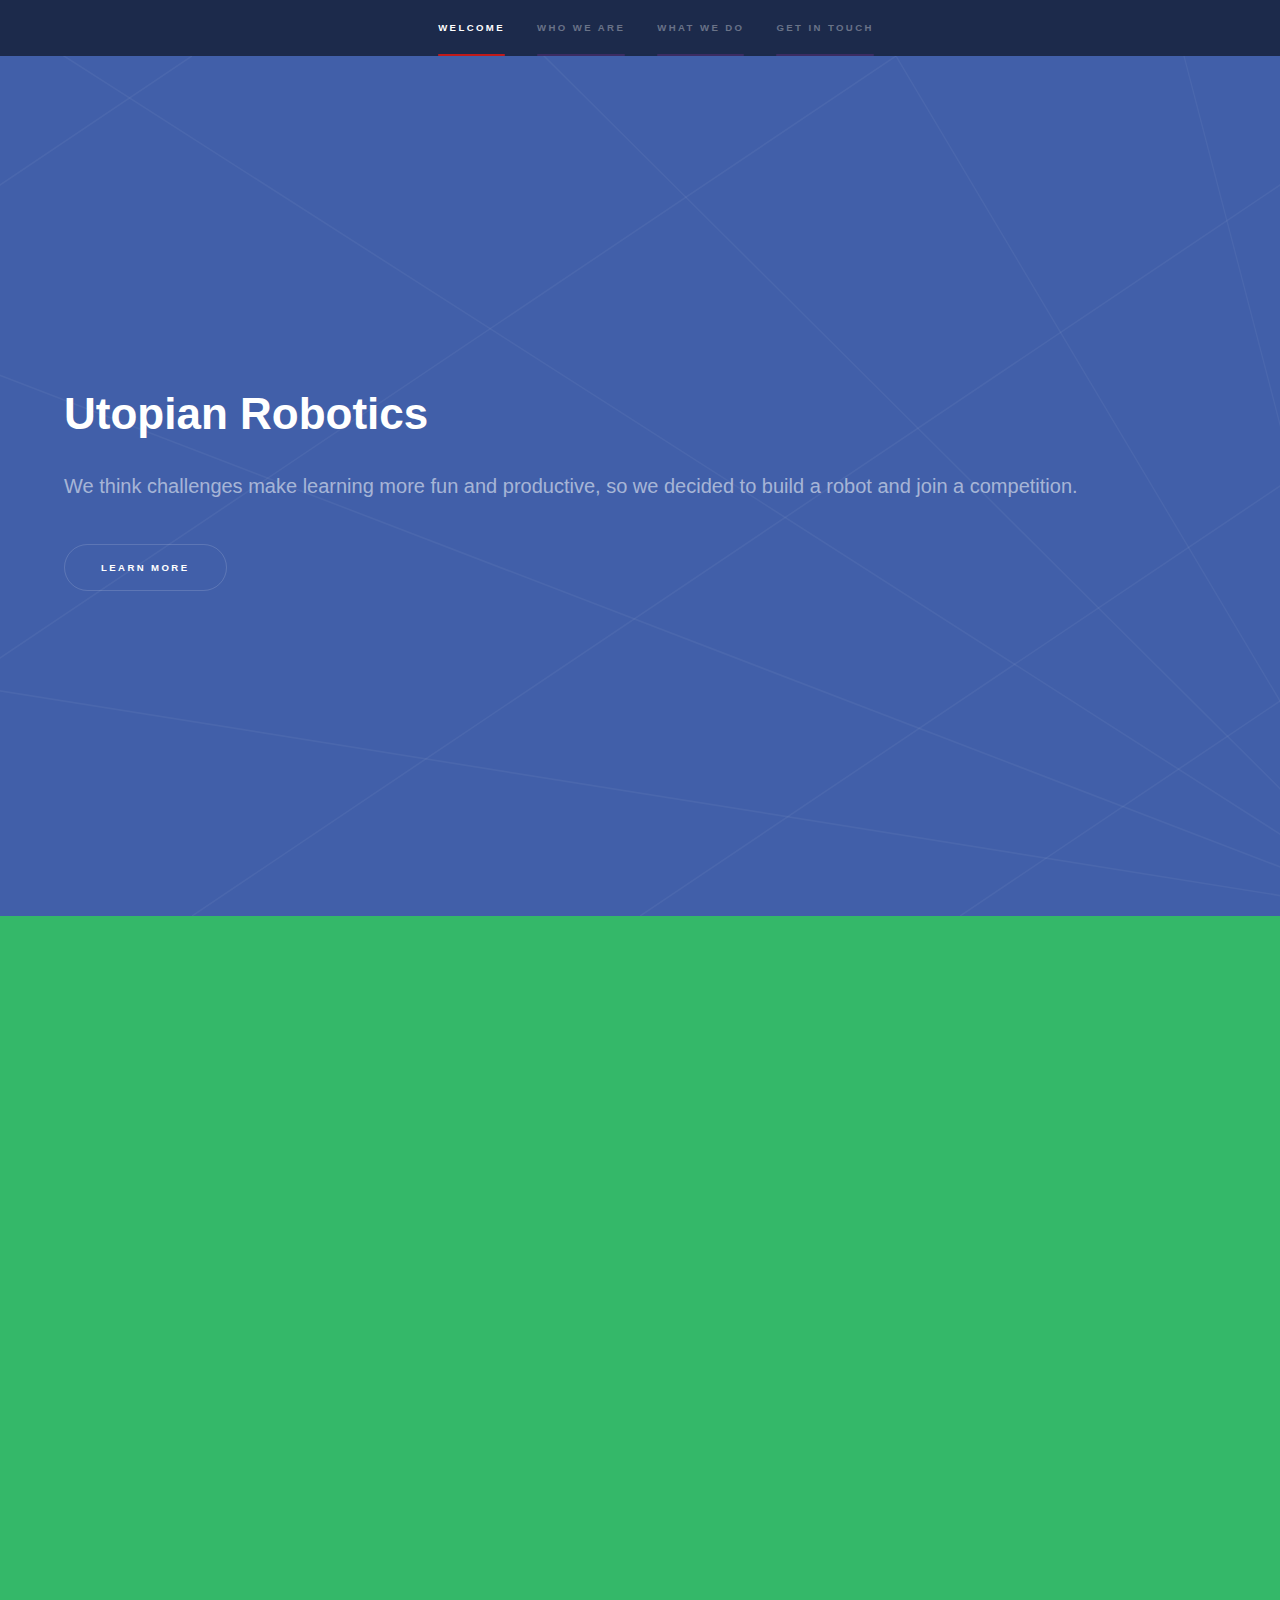
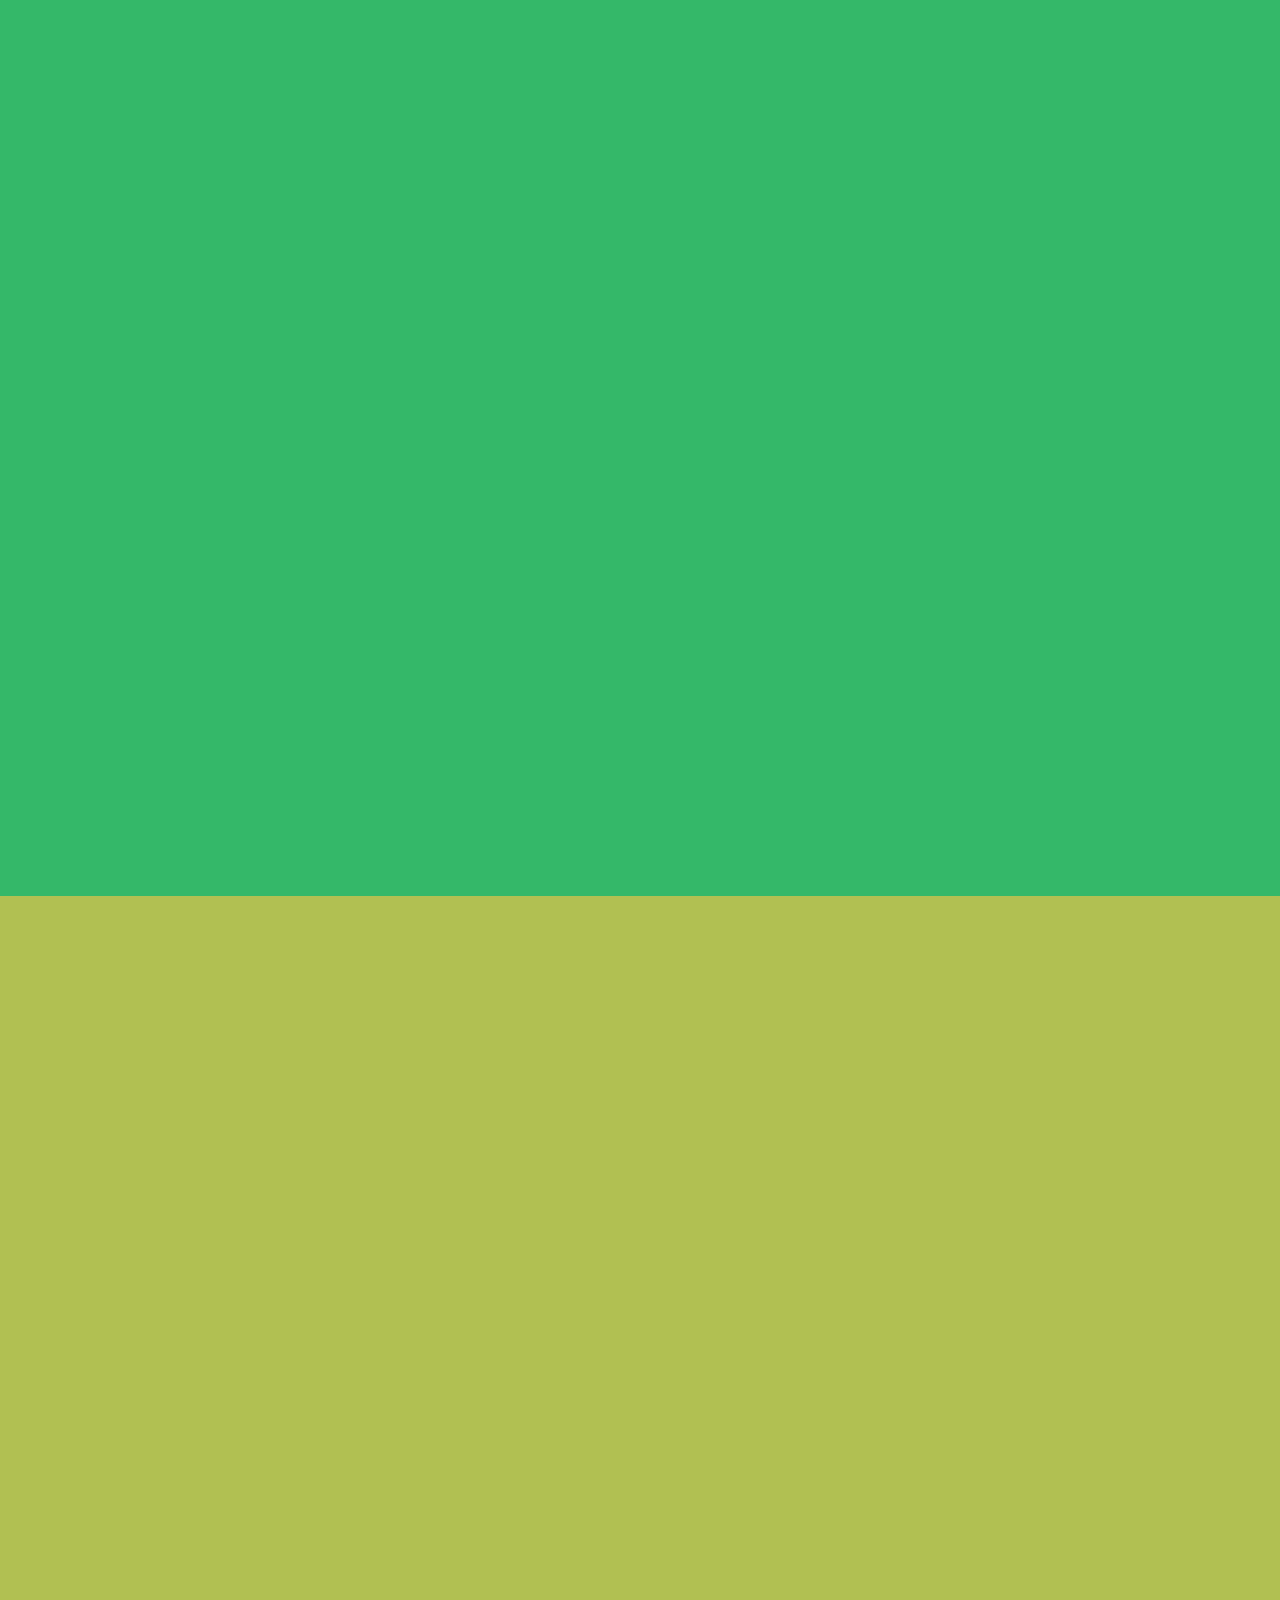
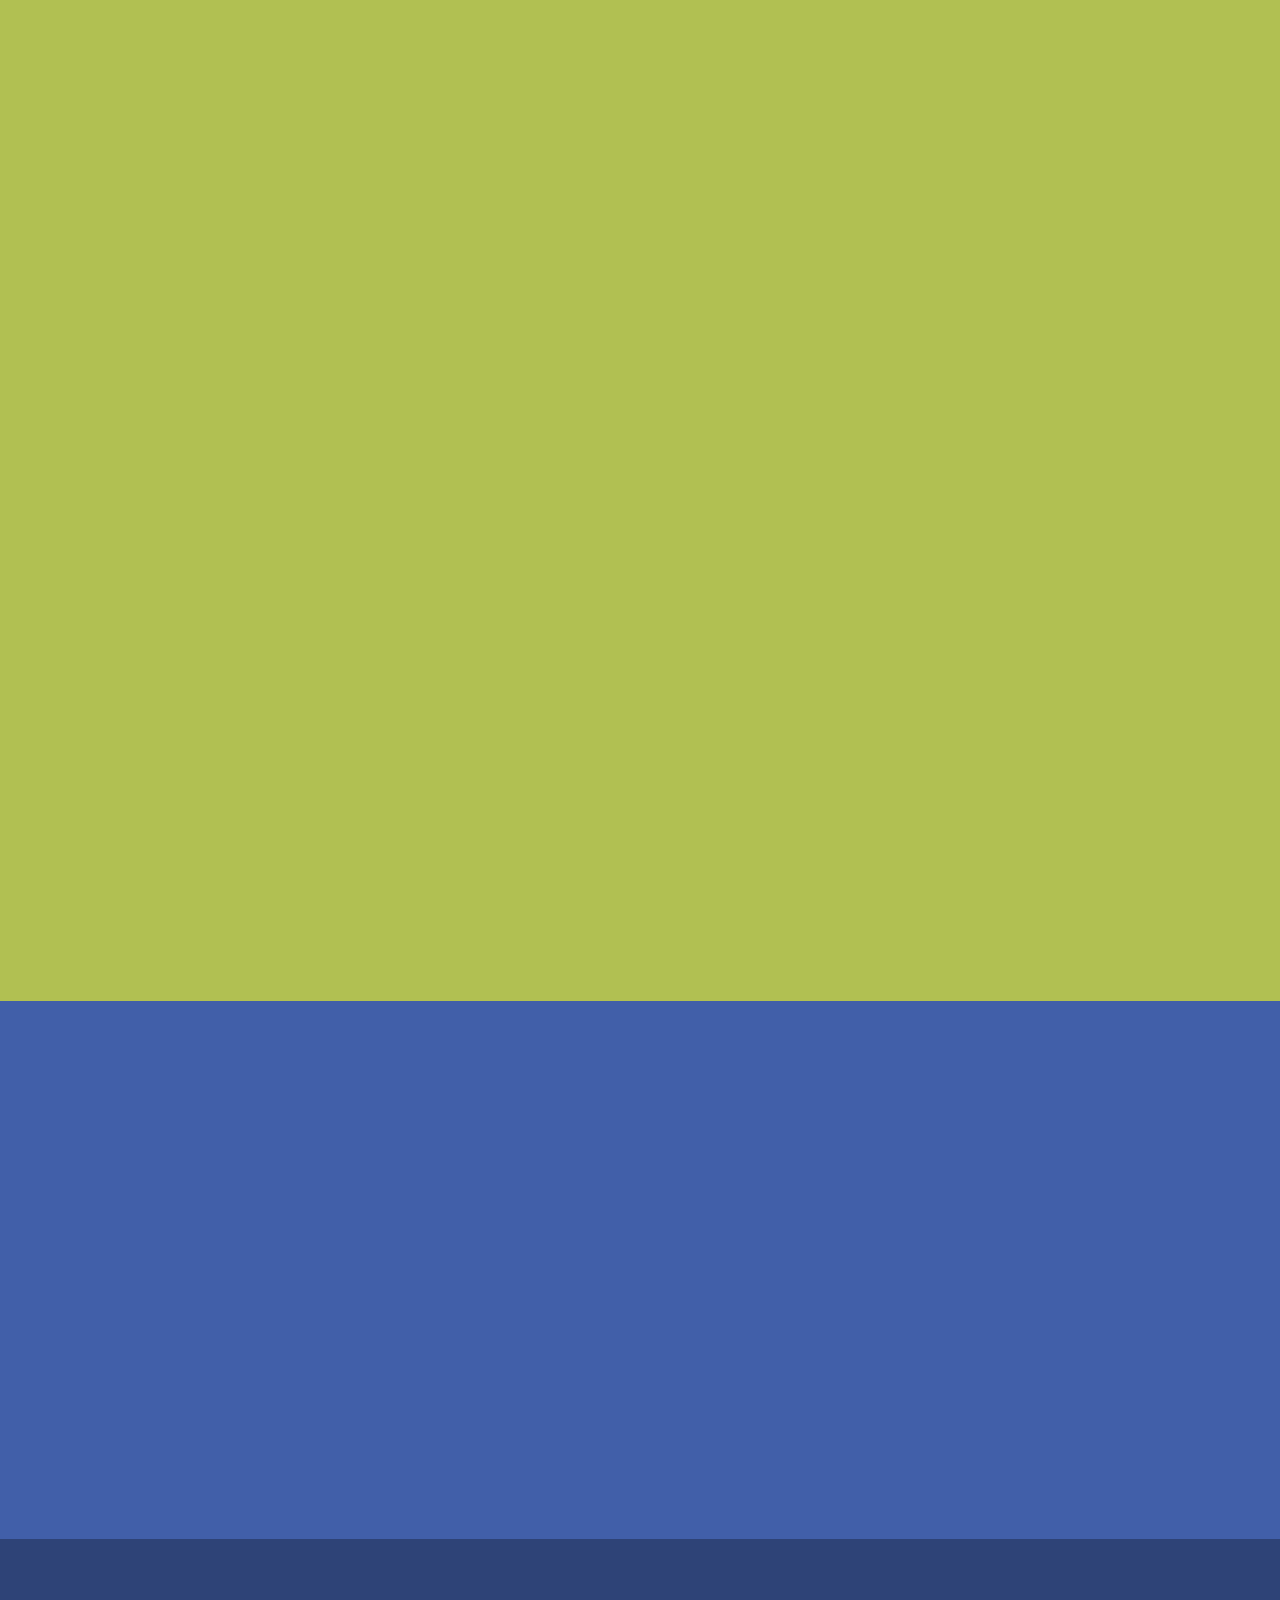
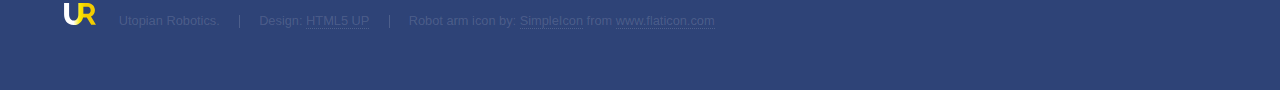
<file: index.html>
<!DOCTYPE HTML>
<!--
	Hyperspace by HTML5 UP
	html5up.net | @ajlkn
	Free for personal and commercial use under the CCA 3.0 license (html5up.net/license)
-->
<html>
<head>
	<title>Utopian Robotics</title>
	<meta charset="utf-8" />
	<meta name="viewport" content="width=device-width, initial-scale=1" />
	<!--[if lte IE 8]><script src="assets/js/ie/html5shiv.js"></script><![endif]-->
	<link rel="stylesheet" href="assets/css/main.css" />
	<!--[if lte IE 9]><link rel="stylesheet" href="assets/css/ie9.css" /><![endif]-->
	<!--[if lte IE 8]><link rel="stylesheet" href="assets/css/ie8.css" /><![endif]-->
	<!-- ****** faviconit.com favicons ****** -->
	<link rel="shortcut icon" href="assets/fav/favicon.ico">
	<link rel="icon" sizes="16x16 32x32 64x64" href="assets/fav/favicon.ico">
	<link rel="icon" type="image/png" sizes="196x196" href="assets/fav/favicon-192.png">
	<link rel="icon" type="image/png" sizes="160x160" href="assets/fav/favicon-160.png">
	<link rel="icon" type="image/png" sizes="96x96" href="assets/fav/favicon-96.png">
	<link rel="icon" type="image/png" sizes="64x64" href="assets/fav/favicon-64.png">
	<link rel="icon" type="image/png" sizes="32x32" href="assets/fav/favicon-32.png">
	<link rel="icon" type="image/png" sizes="16x16" href="assets/fav/favicon-16.png">
	<link rel="apple-touch-icon" href="assets/fav/favicon-57.png">
	<link rel="apple-touch-icon" sizes="114x114" href="assets/fav/favicon-114.png">
	<link rel="apple-touch-icon" sizes="72x72" href="assets/fav/favicon-72.png">
	<link rel="apple-touch-icon" sizes="144x144" href="assets/fav/favicon-144.png">
	<link rel="apple-touch-icon" sizes="60x60" href="assets/fav/favicon-60.png">
	<link rel="apple-touch-icon" sizes="120x120" href="assets/fav/favicon-120.png">
	<link rel="apple-touch-icon" sizes="76x76" href="assets/fav/favicon-76.png">
	<link rel="apple-touch-icon" sizes="152x152" href="assets/fav/favicon-152.png">
	<link rel="apple-touch-icon" sizes="180x180" href="assets/fav/favicon-180.png">
	<meta name="msapplication-TileColor" content="#FFFFFF">
	<meta name="msapplication-TileImage" content="assets/fav/favicon-144.png">
	<meta name="msapplication-config" content="assets/fav/browserconfig.xml">
	<!-- ****** faviconit.com favicons ****** -->
</head>
<body>

	<!-- Sidebar -->
	<section id="sidebar">
		<div class="inner">
			<nav>
				<ul>
					<li><img src="images/icons/utopian-robotics.svg" style="width: 3.5em; height: auto;"></li>
					<li><a href="#intro">Welcome</a></li>
					<li><a href="#one">Who we are</a></li>
					<li><a href="#two">What we do</a></li>
					<li><a href="#three">Get in touch</a></li>
					<!-- <li><a href="blog">Read our blog</a></li> -->
				</ul>
			</nav>
		</div>
	</section>

	<!-- Wrapper -->
	<div id="wrapper">

		<!-- Intro -->
		<section id="intro" class="wrapper style1 fullscreen fade-up">
			<div class="inner">
				<h1>Utopian Robotics</h1>
				<p>We think challenges make learning more fun and productive, so we decided to build a robot 
					and join a competition.</p>
					<ul class="actions">
						<li><a href="#one" class="button scrolly">Learn more</a></li>
					</ul>
				</div>
			</section>

			<!-- One -->
			<section id="one" class="wrapper style3 fade-up">
				<div class="inner">
					<h2>Who we are</h2>
					<p>We are a multidisciplinary group of students, majoring in Business Administration, Computer Science and Electronic and Industrial Automation from the University of Alcala in Spain.</p>
					<div class="members">
						<section>
							<img src="images/headshots/gon.jpg">
							<div class="description">
								<h3>Gonzalo</h3>
								<p>As an Electronic and Industrial Automation student I always wanted to do my final dissertation in the robotic field and I think that participating in this contest is a great opportunity to challenge ourselves. I am in charge of Alan's little robotics arms.</p>
							</div>
						</section>
						<section>
							<img src="images/headshots/miguel2.jpg">
							<div class="description">
								<h3>Miguel</h3>
								<p>Electronic and Industrial Automation student. I’m a control theory lover in my last degree year. I wanted my thesis to be about electronic control to combine two of my passions. And, here I am, being in charge of Alan’s  motors and trayectories control, making him go where ever he wants.</p>
							</div>
						</section>
						<section>
							<img src="images/headshots/sofia.jpg">
							<div class="description">
								<h3>Sofia</h3>
								<p>Bussines management student. I'm interested in economics and negotiation skills. That's why I'm the one in charge of securing the budget!</p>
							</div>
						</section>
						<section>
							<img src="images/headshots/rodri2.jpg">
							<div class="description">
								<h3>Rodrigo</h3>
								<p>Electronic and Industrial Automation student. I am finishing my degree this year and I love digital electronics and programming. Alan can be easily distracted, so here I am to tell him where he is. I also communicate each part of his little brain.</p>
							</div>
						</section>
						<section>
							<img src="images/headshots/mario.png">
							<div class="description">
								<h3>Mario</h3>
								<p>Computer science student. I'm fascinated by Artificial Intelligence, and robots are an excellent test bench for AI. My role in the team is to build Alan's computer vision and decision making algorithms, and to design the high level software architecture.
								</p>
							</div>
						</section>
						<section>
							<img src="images/headshots/alan.jpeg">
							<div class="description">
								<h3>Alan</h3>
								<p style="text-align: center">Hi! I'm Alan, I'm the one who rules them all.</p>
							</div>
						</section>
					</div>
				</div>
			</section>

			<!-- Two -->
			<section id="two" class="wrapper style2 fade-up">
				<div class="inner">
					<h2>What we do</h2>
					<p>We liked the idea of challenging ourselves and working on something real, so we decided to join the <a href="http://roboticday.org/2017/en/">Robotic Day 2017 competition </a> in Prague. The rules are very similar to those of Eurobot: We must solve three tasks faster than our oponent and in no more than 128 seconds. This year's competition is road assistance themed, so our robot, Alan, will be getting rid of road debris, signaling accidented areas and resupplying electric cars with their batteries! All this while keeping a fair play, of course.</p>
					<div class="campo">
						<section>
							<img src="images/campo1.jpg">
						</section>
						<section>
							<img src="images/campo2.jpg">
						</section>
					</div>
					<h2> Some of our key aspects </h2>
						<div class="features">
							<section>
								<div class="icono">
									<img src="images/icons/arm.svg">
								</div>
								<div class="feature">
									<h3> 4 DOF robotic arm </h3>
									<p>For one of the tasks, we must pile up 16 boxex. We are building two robotic arms that will coordinate to pick them. </p>
								</div>
							</section>

							<section>
								<div class="icono">
									<img src="images/icons/opencv.svg">
								</div>
								<div class="feature">
									<h3> Computer Vision </h3>
									<p>What use does a robotic arm have if it doesn't know what to pick? We are designing a robust computer vision algorithm, capable of detecting the position and orientation of boxes.</p>
								</div>
							</section>
							<section>
								<div class="icono">
									<img src="images/icons/ros.svg">
								</div>
								<div class="feature">
									<h3> ROS powered </h3>
									<p>We don't want to reinvent the wheel. ROS is a powerful framework, that help us communicate sensors and actuators with our logic and algorithms. By using ROS, we save time and effort, and ensure we follow good design practices.</p>
								</div>
							</section>	
							<section>
								<div class="icono">
									<img src="images/icons/fusion.svg">
								</div>
								<div class="feature">
									<h3> Sensor fusion </h3>
									<p>In order for our algorithms to work, we need to know our location at all times. But we have more than one location estimation sensor. We will be using a kalman filter to give a weighted estimation of our position. </p>
								</div>
							</section>	
						</div>
						<h2>Sponsors</h2>
						<div class="sponsors">
							<a href="http://www.electronicaalcala.net">
							<img src="images/icons/escobedos.png">
							</a>
						</div>
					</div>
				</section>

				<!-- Three -->
				<section id="three" class="wrapper style1 fade-up">
					<div class="inner">
						<h2>Get in touch</h2>
						<p>If you are interested in sponsoring us, or you are comming across a similar project and want to share some experiences, please, let us know!</p>
						<div class="split style1">
						<!--
							<section>
								<form id="form" method="post">
									<div class="field half first">
										<label for="name">Name</label>
										<input type="text" name="name" id="name" />
									</div>
									<div class="field half">
										<label for="email">Email</label>
										<input type="text" name="email" id="email" />
									</div>
									<div class="field">
										<label for="message">Message</label>
										<textarea name="message" id="message" rows="5"></textarea>
									</div>
									<ul class="actions">
										<li><a href="" class="button submit">Send Message</a></li>
									</ul>
								</form>
							</section>
							-->
							<section>
								<ul class="contact">
									<li>
										<h3>Address</h3>
										<span>Campus Universitario, Ctra. Madrid-Barcelona, Km. 33,600<br />
											28805 Alcalá de Henares, Madrid<br />
											Spain</span>
										</li>
										<li>
											<h3>Email</h3>
											<a href="mailto:utopianrobotics@gmail.com">utopianrobotics@gmail.com</a>
										</li>
										
										<li>
											<h3>Follow us on twitter</h3>
											<ul class="icons">
												<li><a href="https://twitter.com/utopian_r" class="fa-twitter"><span class="label">Twitter</span></a></li>
											</ul>
										</li>
									</ul>
								</section>
							</div>
						</div>
					</section>

				</div>

				<!-- Footer -->
				<footer id="footer" class="wrapper style1-alt">
					<div class="inner">
						<ul class="menu">
							<li> <img src="images/icons/utopian-robotics.svg"> Utopian Robotics.</li><li>Design: <a href="http://html5up.net">HTML5 UP</a></li><li>Robot arm icon by: <a href="http://www.flaticon.com/authors/simpleicon">SimpleIcon</a> from <a href="http://www.flaticon.com">www.flaticon.com</a></li>
						</ul>
					</div>
				</footer>

				<!-- Scripts -->
				<script src="assets/js/jquery.min.js"></script>
				<script src="assets/js/jquery.scrollex.min.js"></script>
				<script src="assets/js/jquery.scrolly.min.js"></script>
				<script src="assets/js/skel.min.js"></script>
				<script src="assets/js/util.js"></script>
				<!--[if lte IE 8]><script src="assets/js/ie/respond.min.js"></script><![endif]-->
				<script src="assets/js/main.js"></script>
				<script src="assets/js/form-logic.js"></script>

			</body>
			</html>
</file>
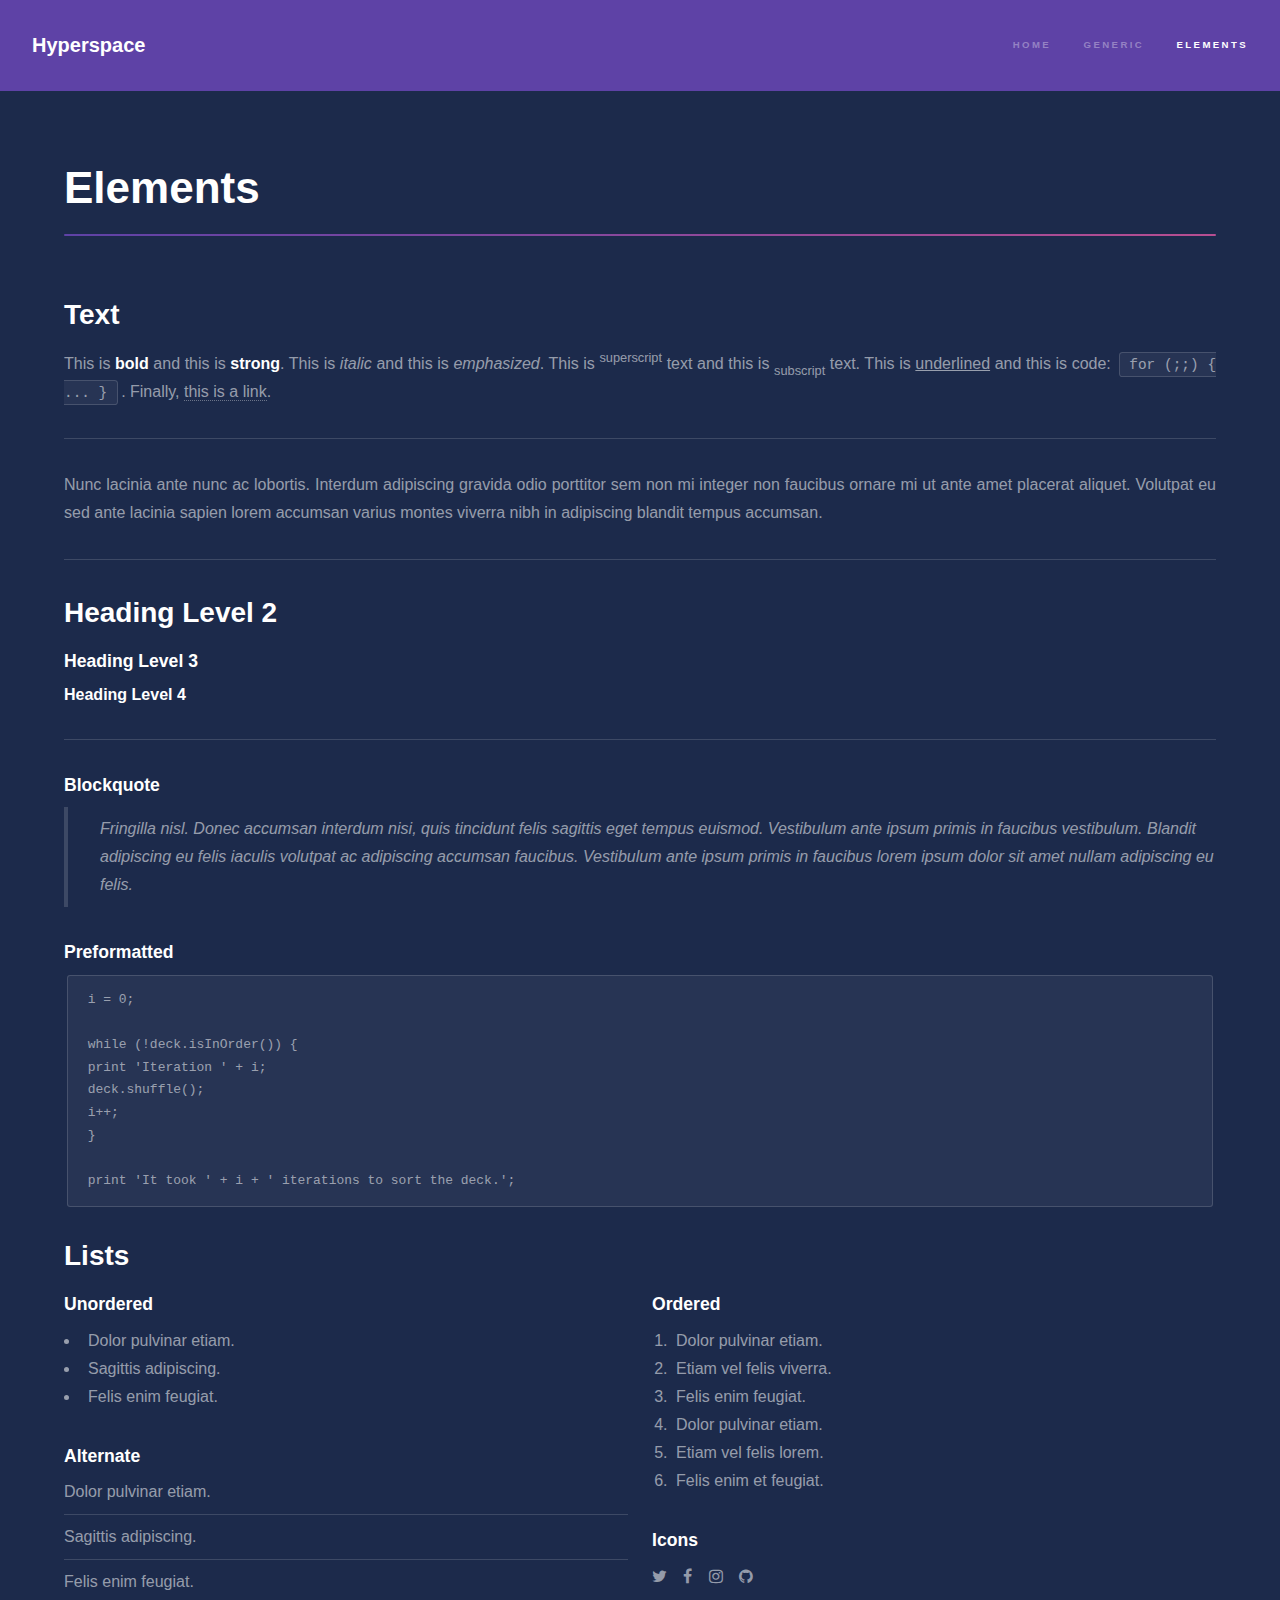
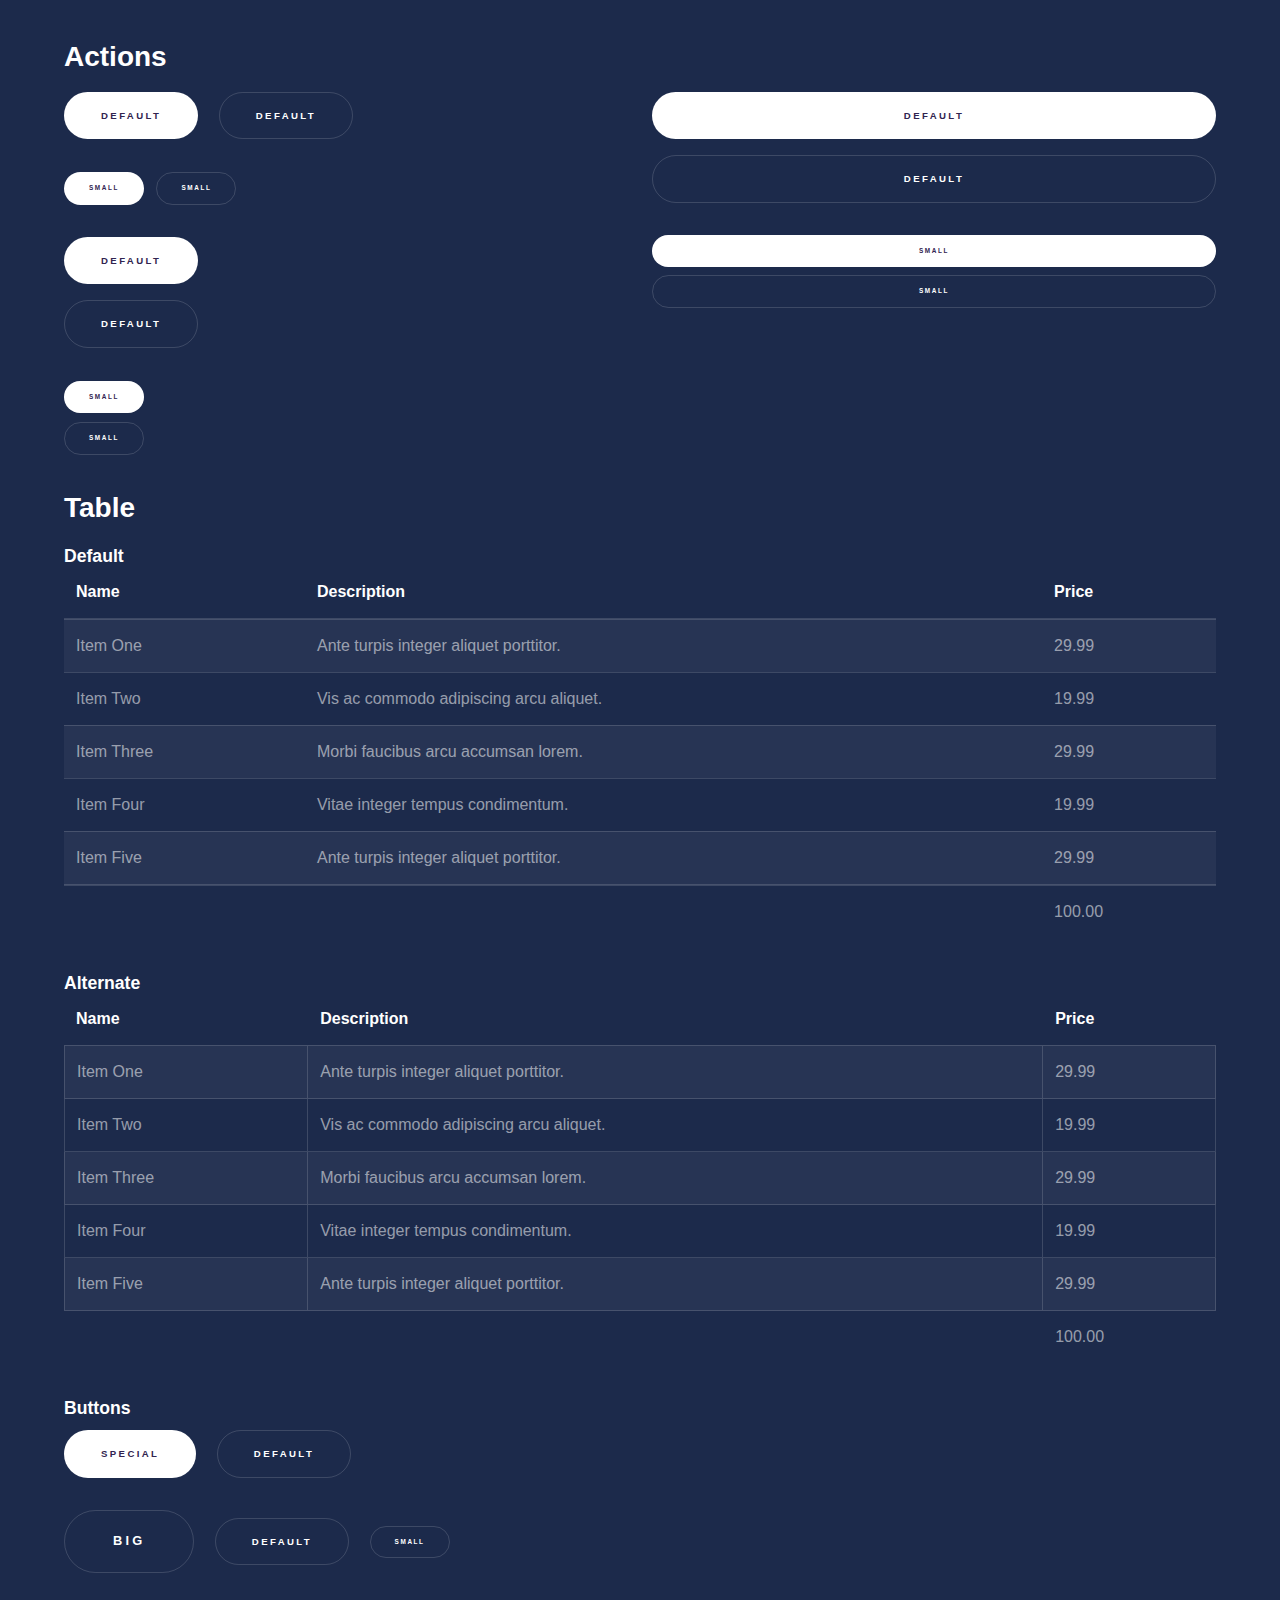
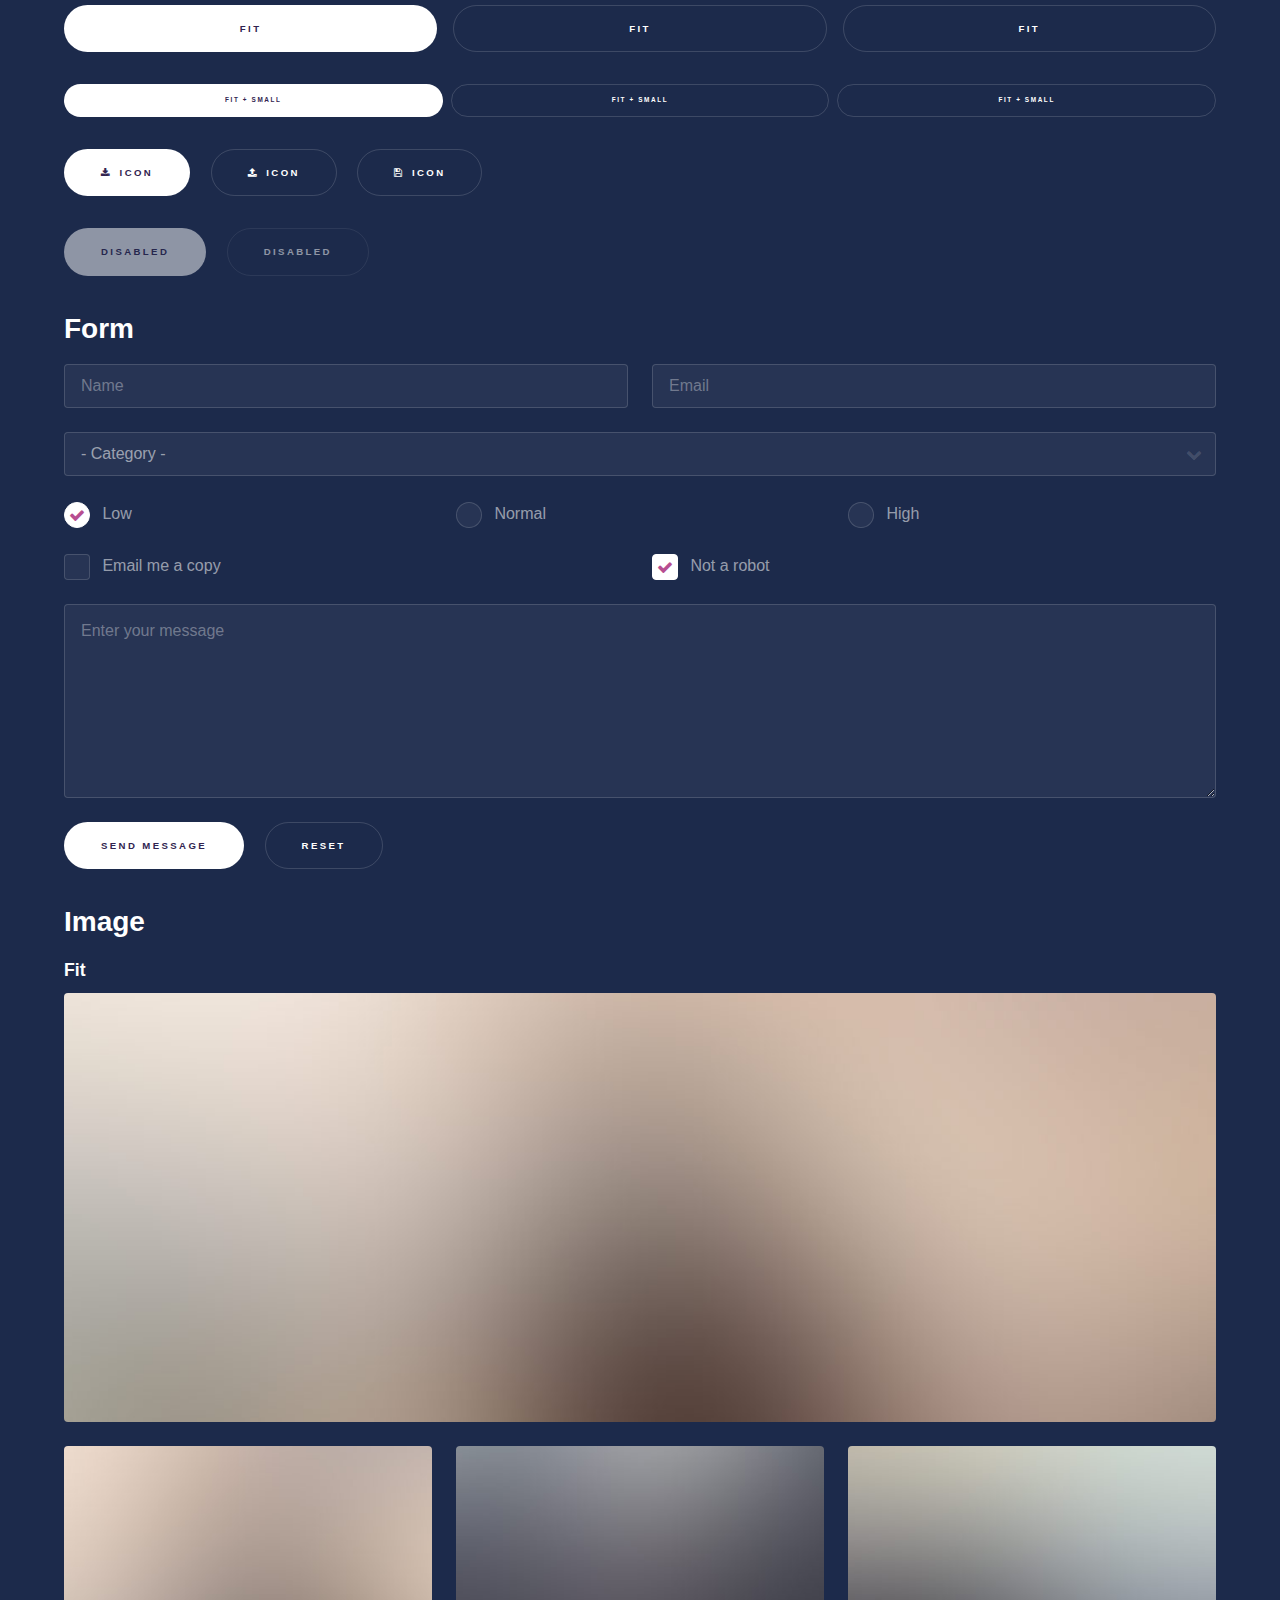
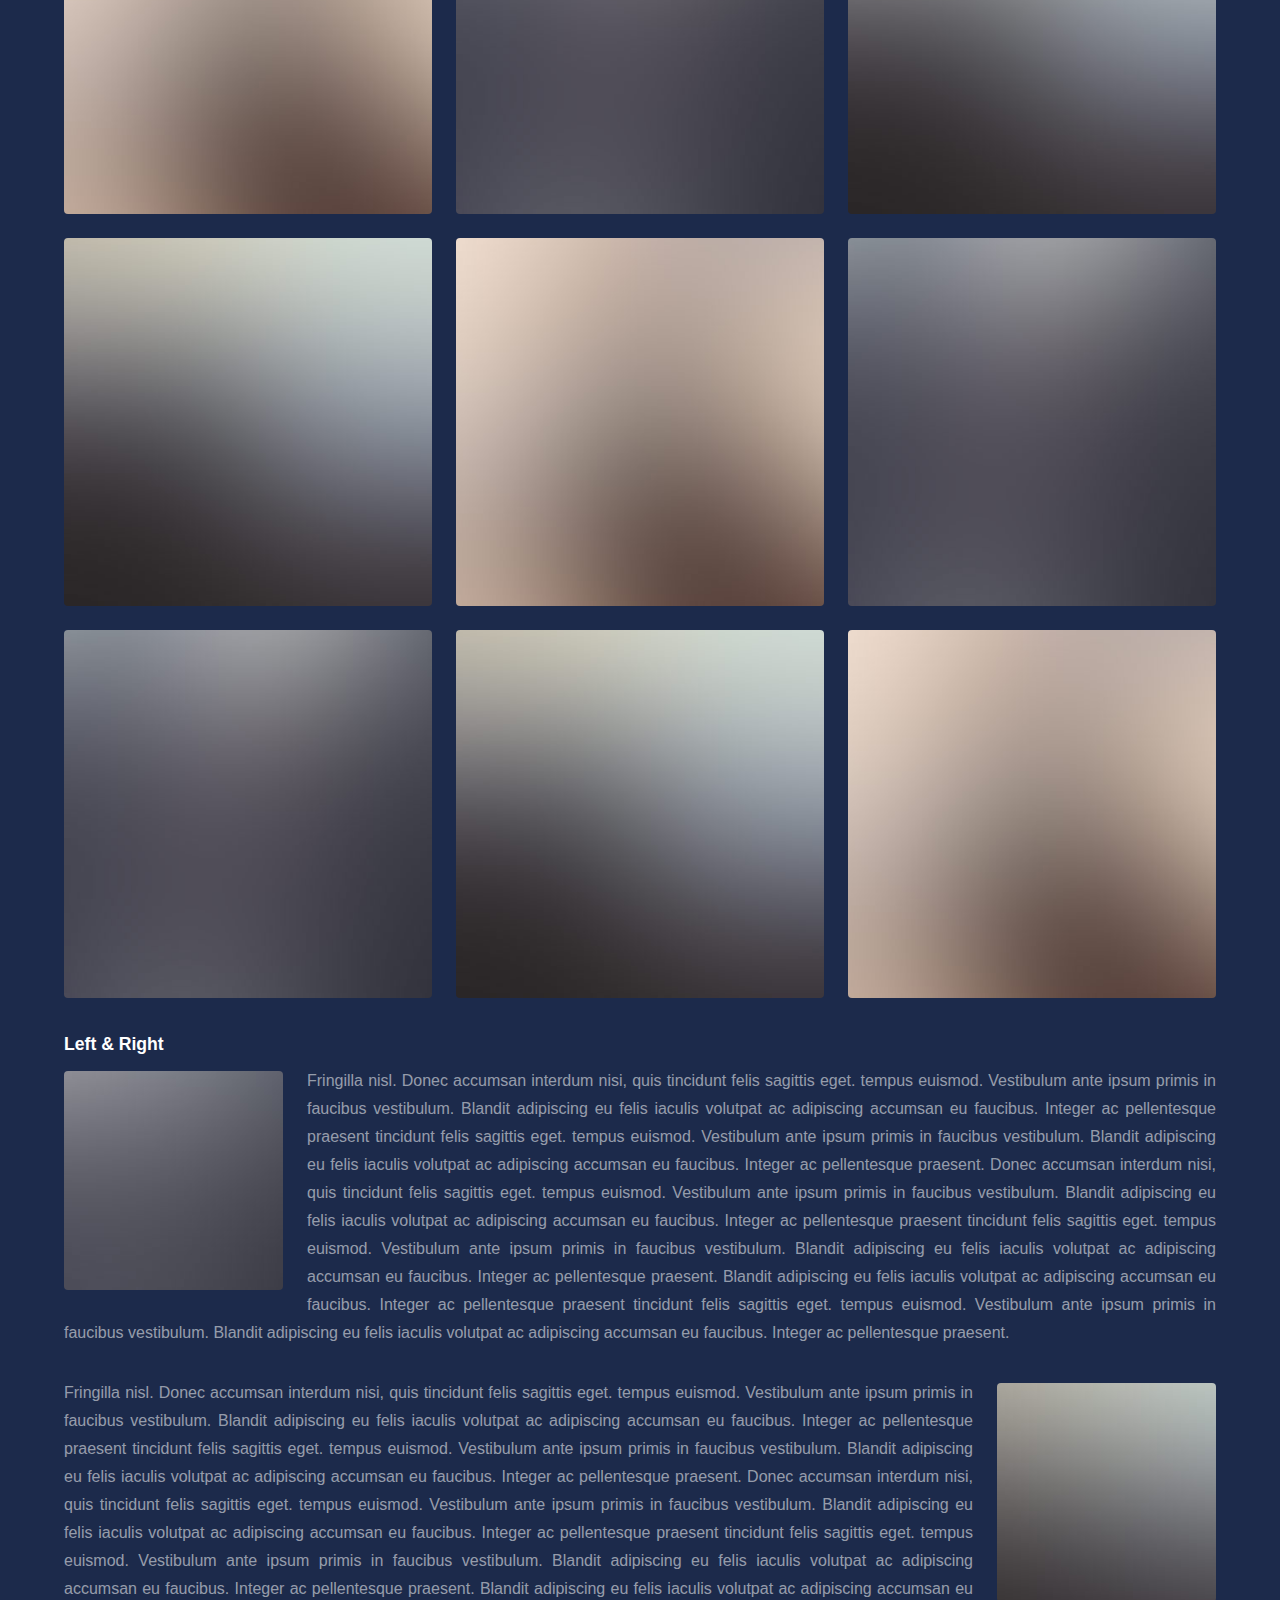
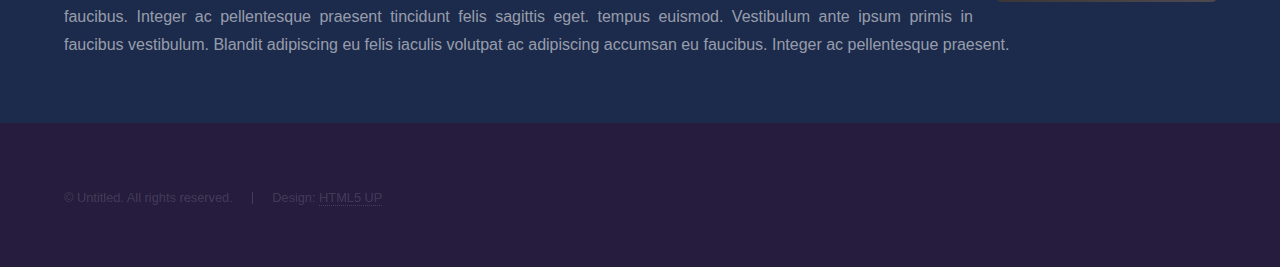
<file: elements.html>
<!DOCTYPE HTML>
<!--
	Hyperspace by HTML5 UP
	html5up.net | @ajlkn
	Free for personal and commercial use under the CCA 3.0 license (html5up.net/license)
-->
<html>
	<head>
		<title>Elements - Hyperspace by HTML5 UP</title>
		<meta charset="utf-8" />
		<meta name="viewport" content="width=device-width, initial-scale=1" />
		<!--[if lte IE 8]><script src="assets/js/ie/html5shiv.js"></script><![endif]-->
		<link rel="stylesheet" href="assets/css/main.css" />
		<!--[if lte IE 9]><link rel="stylesheet" href="assets/css/ie9.css" /><![endif]-->
		<!--[if lte IE 8]><link rel="stylesheet" href="assets/css/ie8.css" /><![endif]-->
	</head>
	<body>

		<!-- Header -->
			<header id="header">
				<a href="index.html" class="title">Hyperspace</a>
				<nav>
					<ul>
						<li><a href="index.html">Home</a></li>
						<li><a href="generic.html">Generic</a></li>
						<li><a href="elements.html"  class="active">Elements</a></li>
					</ul>
				</nav>
			</header>

		<!-- Wrapper -->
			<div id="wrapper">

				<!-- Main -->
					<section id="main" class="wrapper">
						<div class="inner">
							<h1 class="major">Elements</h1>

							<!-- Text -->
								<section>
									<h2>Text</h2>
									<p>This is <b>bold</b> and this is <strong>strong</strong>. This is <i>italic</i> and this is <em>emphasized</em>.
									This is <sup>superscript</sup> text and this is <sub>subscript</sub> text.
									This is <u>underlined</u> and this is code: <code>for (;;) { ... }</code>. Finally, <a href="#">this is a link</a>.</p>
									<hr />
									<p>Nunc lacinia ante nunc ac lobortis. Interdum adipiscing gravida odio porttitor sem non mi integer non faucibus ornare mi ut ante amet placerat aliquet. Volutpat eu sed ante lacinia sapien lorem accumsan varius montes viverra nibh in adipiscing blandit tempus accumsan.</p>
									<hr />
									<h2>Heading Level 2</h2>
									<h3>Heading Level 3</h3>
									<h4>Heading Level 4</h4>
									<hr />
									<h3>Blockquote</h3>
									<blockquote>Fringilla nisl. Donec accumsan interdum nisi, quis tincidunt felis sagittis eget tempus euismod. Vestibulum ante ipsum primis in faucibus vestibulum. Blandit adipiscing eu felis iaculis volutpat ac adipiscing accumsan faucibus. Vestibulum ante ipsum primis in faucibus lorem ipsum dolor sit amet nullam adipiscing eu felis.</blockquote>
									<h3>Preformatted</h3>
									<pre><code>i = 0;

while (!deck.isInOrder()) {
print 'Iteration ' + i;
deck.shuffle();
i++;
}

print 'It took ' + i + ' iterations to sort the deck.';</code></pre>
								</section>

							<!-- Lists -->
								<section>
									<h2>Lists</h2>
									<div class="row">
										<div class="6u 12u$(medium)">
											<h3>Unordered</h3>
											<ul>
												<li>Dolor pulvinar etiam.</li>
												<li>Sagittis adipiscing.</li>
												<li>Felis enim feugiat.</li>
											</ul>
											<h3>Alternate</h3>
											<ul class="alt">
												<li>Dolor pulvinar etiam.</li>
												<li>Sagittis adipiscing.</li>
												<li>Felis enim feugiat.</li>
											</ul>
										</div>
										<div class="6u$ 12u$(medium)">
											<h3>Ordered</h3>
											<ol>
												<li>Dolor pulvinar etiam.</li>
												<li>Etiam vel felis viverra.</li>
												<li>Felis enim feugiat.</li>
												<li>Dolor pulvinar etiam.</li>
												<li>Etiam vel felis lorem.</li>
												<li>Felis enim et feugiat.</li>
											</ol>
											<h3>Icons</h3>
											<ul class="icons">
												<li><a href="#" class="icon fa-twitter"><span class="label">Twitter</span></a></li>
												<li><a href="#" class="icon fa-facebook"><span class="label">Facebook</span></a></li>
												<li><a href="#" class="icon fa-instagram"><span class="label">Instagram</span></a></li>
												<li><a href="#" class="icon fa-github"><span class="label">Github</span></a></li>
											</ul>
										</div>
									</div>
									<h2>Actions</h2>
									<div class="row">
										<div class="6u 12u$(medium)">
											<ul class="actions">
												<li><a href="#" class="button special">Default</a></li>
												<li><a href="#" class="button">Default</a></li>
											</ul>
											<ul class="actions small">
												<li><a href="#" class="button special small">Small</a></li>
												<li><a href="#" class="button small">Small</a></li>
											</ul>
											<ul class="actions vertical">
												<li><a href="#" class="button special">Default</a></li>
												<li><a href="#" class="button">Default</a></li>
											</ul>
											<ul class="actions vertical small">
												<li><a href="#" class="button special small">Small</a></li>
												<li><a href="#" class="button small">Small</a></li>
											</ul>
										</div>
										<div class="6u 12u$(medium)">
											<ul class="actions vertical">
												<li><a href="#" class="button special fit">Default</a></li>
												<li><a href="#" class="button fit">Default</a></li>
											</ul>
											<ul class="actions vertical small">
												<li><a href="#" class="button special small fit">Small</a></li>
												<li><a href="#" class="button small fit">Small</a></li>
											</ul>
										</div>
									</div>
								</section>

							<!-- Table -->
								<section>
									<h2>Table</h2>
									<h3>Default</h3>
									<div class="table-wrapper">
										<table>
											<thead>
												<tr>
													<th>Name</th>
													<th>Description</th>
													<th>Price</th>
												</tr>
											</thead>
											<tbody>
												<tr>
													<td>Item One</td>
													<td>Ante turpis integer aliquet porttitor.</td>
													<td>29.99</td>
												</tr>
												<tr>
													<td>Item Two</td>
													<td>Vis ac commodo adipiscing arcu aliquet.</td>
													<td>19.99</td>
												</tr>
												<tr>
													<td>Item Three</td>
													<td> Morbi faucibus arcu accumsan lorem.</td>
													<td>29.99</td>
												</tr>
												<tr>
													<td>Item Four</td>
													<td>Vitae integer tempus condimentum.</td>
													<td>19.99</td>
												</tr>
												<tr>
													<td>Item Five</td>
													<td>Ante turpis integer aliquet porttitor.</td>
													<td>29.99</td>
												</tr>
											</tbody>
											<tfoot>
												<tr>
													<td colspan="2"></td>
													<td>100.00</td>
												</tr>
											</tfoot>
										</table>
									</div>

									<h3>Alternate</h3>
									<div class="table-wrapper">
										<table class="alt">
											<thead>
												<tr>
													<th>Name</th>
													<th>Description</th>
													<th>Price</th>
												</tr>
											</thead>
											<tbody>
												<tr>
													<td>Item One</td>
													<td>Ante turpis integer aliquet porttitor.</td>
													<td>29.99</td>
												</tr>
												<tr>
													<td>Item Two</td>
													<td>Vis ac commodo adipiscing arcu aliquet.</td>
													<td>19.99</td>
												</tr>
												<tr>
													<td>Item Three</td>
													<td> Morbi faucibus arcu accumsan lorem.</td>
													<td>29.99</td>
												</tr>
												<tr>
													<td>Item Four</td>
													<td>Vitae integer tempus condimentum.</td>
													<td>19.99</td>
												</tr>
												<tr>
													<td>Item Five</td>
													<td>Ante turpis integer aliquet porttitor.</td>
													<td>29.99</td>
												</tr>
											</tbody>
											<tfoot>
												<tr>
													<td colspan="2"></td>
													<td>100.00</td>
												</tr>
											</tfoot>
										</table>
									</div>
								</section>

							<!-- Buttons -->
								<section>
									<h3>Buttons</h3>
									<ul class="actions">
										<li><a href="#" class="button special">Special</a></li>
										<li><a href="#" class="button">Default</a></li>
									</ul>
									<ul class="actions">
										<li><a href="#" class="button big">Big</a></li>
										<li><a href="#" class="button">Default</a></li>
										<li><a href="#" class="button small">Small</a></li>
									</ul>
									<ul class="actions fit">
										<li><a href="#" class="button special fit">Fit</a></li>
										<li><a href="#" class="button fit">Fit</a></li>
										<li><a href="#" class="button fit">Fit</a></li>
									</ul>
									<ul class="actions fit small">
										<li><a href="#" class="button special fit small">Fit + Small</a></li>
										<li><a href="#" class="button fit small">Fit + Small</a></li>
										<li><a href="#" class="button fit small">Fit + Small</a></li>
									</ul>
									<ul class="actions">
										<li><a href="#" class="button special icon fa-download">Icon</a></li>
										<li><a href="#" class="button icon fa-upload">Icon</a></li>
										<li><a href="#" class="button icon fa-save">Icon</a></li>
									</ul>
									<ul class="actions">
										<li><span class="button special disabled">Disabled</span></li>
										<li><span class="button disabled">Disabled</span></li>
									</ul>
								</section>

							<!-- Form -->
								<section>
									<h2>Form</h2>
									<form method="post" action="#">
										<div class="row uniform">
											<div class="6u 12u$(xsmall)">
												<input type="text" name="demo-name" id="demo-name" value="" placeholder="Name" />
											</div>
											<div class="6u$ 12u$(xsmall)">
												<input type="email" name="demo-email" id="demo-email" value="" placeholder="Email" />
											</div>
											<div class="12u$">
												<div class="select-wrapper">
													<select name="demo-category" id="demo-category">
														<option value="">- Category -</option>
														<option value="1">Manufacturing</option>
														<option value="1">Shipping</option>
														<option value="1">Administration</option>
														<option value="1">Human Resources</option>
													</select>
												</div>
											</div>
											<div class="4u 12u$(small)">
												<input type="radio" id="demo-priority-low" name="demo-priority" checked>
												<label for="demo-priority-low">Low</label>
											</div>
											<div class="4u 12u$(small)">
												<input type="radio" id="demo-priority-normal" name="demo-priority">
												<label for="demo-priority-normal">Normal</label>
											</div>
											<div class="4u$ 12u$(small)">
												<input type="radio" id="demo-priority-high" name="demo-priority">
												<label for="demo-priority-high">High</label>
											</div>
											<div class="6u 12u$(small)">
												<input type="checkbox" id="demo-copy" name="demo-copy">
												<label for="demo-copy">Email me a copy</label>
											</div>
											<div class="6u$ 12u$(small)">
												<input type="checkbox" id="demo-human" name="demo-human" checked>
												<label for="demo-human">Not a robot</label>
											</div>
											<div class="12u$">
												<textarea name="demo-message" id="demo-message" placeholder="Enter your message" rows="6"></textarea>
											</div>
											<div class="12u$">
												<ul class="actions">
													<li><input type="submit" value="Send Message" class="special" /></li>
													<li><input type="reset" value="Reset" /></li>
												</ul>
											</div>
										</div>
									</form>
								</section>

							<!-- Image -->
								<section>
									<h2>Image</h2>
									<h3>Fit</h3>
									<div class="box alt">
										<div class="row uniform">
											<div class="12u$"><span class="image fit"><img src="images/pic04.jpg" alt="" /></span></div>
											<div class="4u"><span class="image fit"><img src="images/pic01.jpg" alt="" /></span></div>
											<div class="4u"><span class="image fit"><img src="images/pic02.jpg" alt="" /></span></div>
											<div class="4u$"><span class="image fit"><img src="images/pic03.jpg" alt="" /></span></div>
											<div class="4u"><span class="image fit"><img src="images/pic03.jpg" alt="" /></span></div>
											<div class="4u"><span class="image fit"><img src="images/pic01.jpg" alt="" /></span></div>
											<div class="4u$"><span class="image fit"><img src="images/pic02.jpg" alt="" /></span></div>
											<div class="4u"><span class="image fit"><img src="images/pic02.jpg" alt="" /></span></div>
											<div class="4u"><span class="image fit"><img src="images/pic03.jpg" alt="" /></span></div>
											<div class="4u$"><span class="image fit"><img src="images/pic01.jpg" alt="" /></span></div>
										</div>
									</div>
									<h3>Left &amp; Right</h3>
									<p><span class="image left"><img src="images/pic05.jpg" alt="" /></span>Fringilla nisl. Donec accumsan interdum nisi, quis tincidunt felis sagittis eget. tempus euismod. Vestibulum ante ipsum primis in faucibus vestibulum. Blandit adipiscing eu felis iaculis volutpat ac adipiscing accumsan eu faucibus. Integer ac pellentesque praesent tincidunt felis sagittis eget. tempus euismod. Vestibulum ante ipsum primis in faucibus vestibulum. Blandit adipiscing eu felis iaculis volutpat ac adipiscing accumsan eu faucibus. Integer ac pellentesque praesent. Donec accumsan interdum nisi, quis tincidunt felis sagittis eget. tempus euismod. Vestibulum ante ipsum primis in faucibus vestibulum. Blandit adipiscing eu felis iaculis volutpat ac adipiscing accumsan eu faucibus. Integer ac pellentesque praesent tincidunt felis sagittis eget. tempus euismod. Vestibulum ante ipsum primis in faucibus vestibulum. Blandit adipiscing eu felis iaculis volutpat ac adipiscing accumsan eu faucibus. Integer ac pellentesque praesent. Blandit adipiscing eu felis iaculis volutpat ac adipiscing accumsan eu faucibus. Integer ac pellentesque praesent tincidunt felis sagittis eget. tempus euismod. Vestibulum ante ipsum primis in faucibus vestibulum. Blandit adipiscing eu felis iaculis volutpat ac adipiscing accumsan eu faucibus. Integer ac pellentesque praesent.</p>
									<p><span class="image right"><img src="images/pic06.jpg" alt="" /></span>Fringilla nisl. Donec accumsan interdum nisi, quis tincidunt felis sagittis eget. tempus euismod. Vestibulum ante ipsum primis in faucibus vestibulum. Blandit adipiscing eu felis iaculis volutpat ac adipiscing accumsan eu faucibus. Integer ac pellentesque praesent tincidunt felis sagittis eget. tempus euismod. Vestibulum ante ipsum primis in faucibus vestibulum. Blandit adipiscing eu felis iaculis volutpat ac adipiscing accumsan eu faucibus. Integer ac pellentesque praesent. Donec accumsan interdum nisi, quis tincidunt felis sagittis eget. tempus euismod. Vestibulum ante ipsum primis in faucibus vestibulum. Blandit adipiscing eu felis iaculis volutpat ac adipiscing accumsan eu faucibus. Integer ac pellentesque praesent tincidunt felis sagittis eget. tempus euismod. Vestibulum ante ipsum primis in faucibus vestibulum. Blandit adipiscing eu felis iaculis volutpat ac adipiscing accumsan eu faucibus. Integer ac pellentesque praesent. Blandit adipiscing eu felis iaculis volutpat ac adipiscing accumsan eu faucibus. Integer ac pellentesque praesent tincidunt felis sagittis eget. tempus euismod. Vestibulum ante ipsum primis in faucibus vestibulum. Blandit adipiscing eu felis iaculis volutpat ac adipiscing accumsan eu faucibus. Integer ac pellentesque praesent.</p>
								</section>

						</div>
					</section>

			</div>

		<!-- Footer -->
			<footer id="footer" class="wrapper alt">
				<div class="inner">
					<ul class="menu">
						<li>&copy; Untitled. All rights reserved.</li><li>Design: <a href="http://html5up.net">HTML5 UP</a></li>
					</ul>
				</div>
			</footer>

		<!-- Scripts -->
			<script src="assets/js/jquery.min.js"></script>
			<script src="assets/js/jquery.scrollex.min.js"></script>
			<script src="assets/js/jquery.scrolly.min.js"></script>
			<script src="assets/js/skel.min.js"></script>
			<script src="assets/js/util.js"></script>
			<!--[if lte IE 8]><script src="assets/js/ie/respond.min.js"></script><![endif]-->
			<script src="assets/js/main.js"></script>

	</body>
</html>
</file>
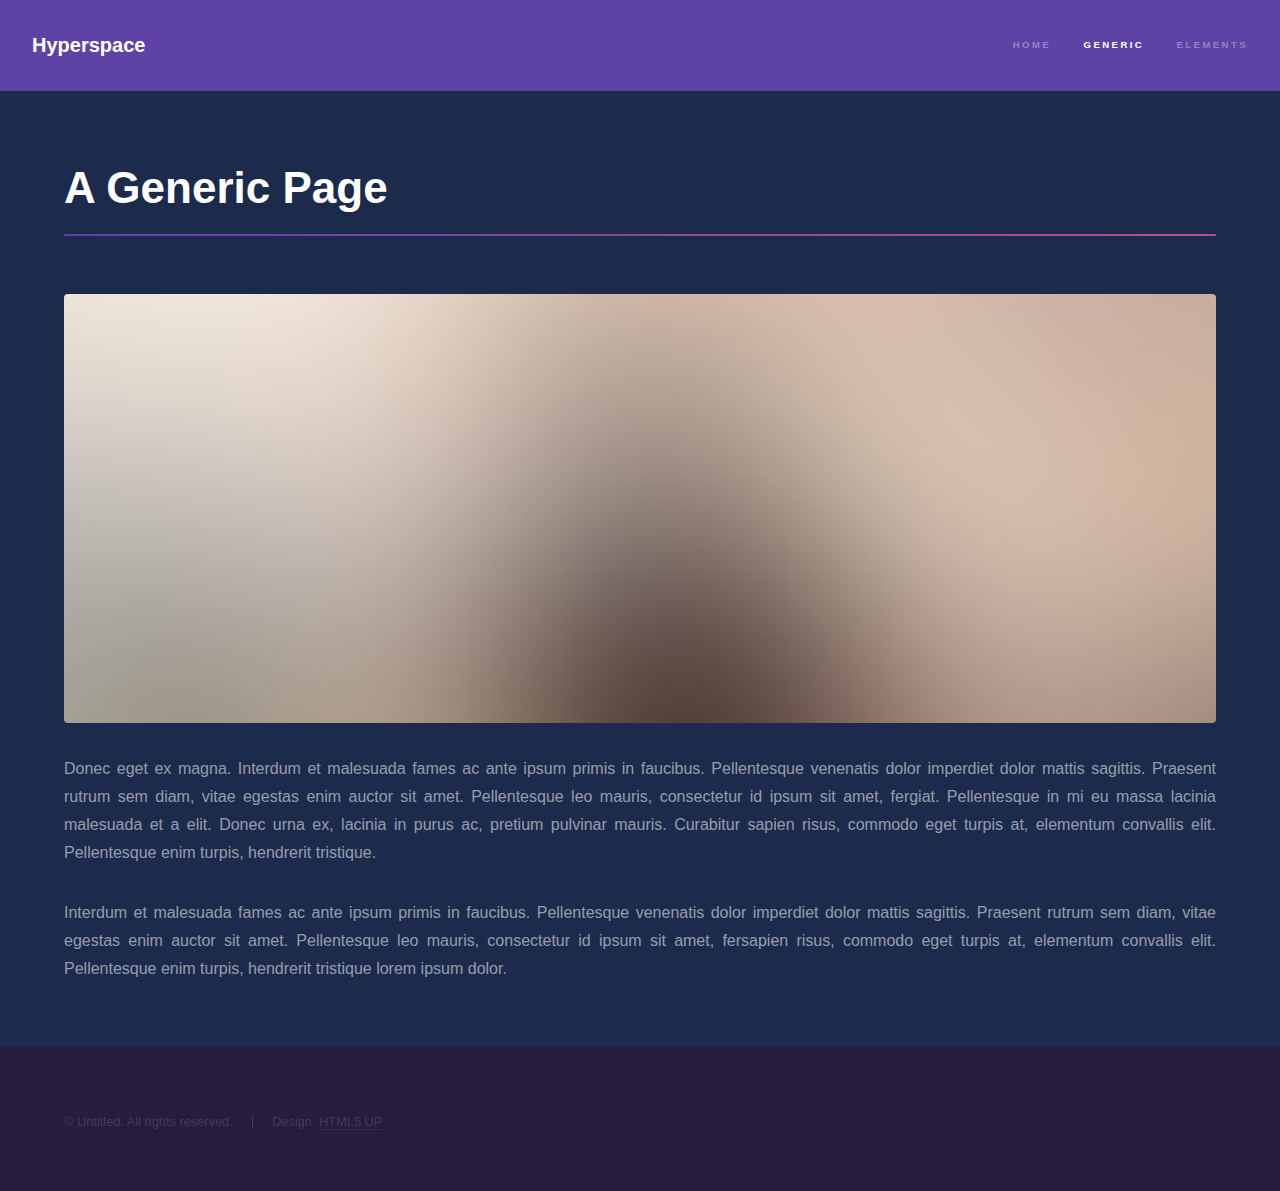
<file: generic.html>
<!DOCTYPE HTML>
<!--
	Hyperspace by HTML5 UP
	html5up.net | @ajlkn
	Free for personal and commercial use under the CCA 3.0 license (html5up.net/license)
-->
<html>
	<head>
		<title>Generic - Hyperspace by HTML5 UP</title>
		<meta charset="utf-8" />
		<meta name="viewport" content="width=device-width, initial-scale=1" />
		<!--[if lte IE 8]><script src="assets/js/ie/html5shiv.js"></script><![endif]-->
		<link rel="stylesheet" href="assets/css/main.css" />
		<!--[if lte IE 9]><link rel="stylesheet" href="assets/css/ie9.css" /><![endif]-->
		<!--[if lte IE 8]><link rel="stylesheet" href="assets/css/ie8.css" /><![endif]-->
	</head>
	<body>

		<!-- Header -->
			<header id="header">
				<a href="index.html" class="title">Hyperspace</a>
				<nav>
					<ul>
						<li><a href="index.html">Home</a></li>
						<li><a href="generic.html" class="active">Generic</a></li>
						<li><a href="elements.html">Elements</a></li>
					</ul>
				</nav>
			</header>

		<!-- Wrapper -->
			<div id="wrapper">

				<!-- Main -->
					<section id="main" class="wrapper">
						<div class="inner">
							<h1 class="major">A Generic Page</h1>
							<span class="image fit"><img src="images/pic04.jpg" alt="" /></span>
							<p>Donec eget ex magna. Interdum et malesuada fames ac ante ipsum primis in faucibus. Pellentesque venenatis dolor imperdiet dolor mattis sagittis. Praesent rutrum sem diam, vitae egestas enim auctor sit amet. Pellentesque leo mauris, consectetur id ipsum sit amet, fergiat. Pellentesque in mi eu massa lacinia malesuada et a elit. Donec urna ex, lacinia in purus ac, pretium pulvinar mauris. Curabitur sapien risus, commodo eget turpis at, elementum convallis elit. Pellentesque enim turpis, hendrerit tristique.</p>
							<p>Interdum et malesuada fames ac ante ipsum primis in faucibus. Pellentesque venenatis dolor imperdiet dolor mattis sagittis. Praesent rutrum sem diam, vitae egestas enim auctor sit amet. Pellentesque leo mauris, consectetur id ipsum sit amet, fersapien risus, commodo eget turpis at, elementum convallis elit. Pellentesque enim turpis, hendrerit tristique lorem ipsum dolor.</p>
						</div>
					</section>

			</div>

		<!-- Footer -->
			<footer id="footer" class="wrapper alt">
				<div class="inner">
					<ul class="menu">
						<li>&copy; Untitled. All rights reserved.</li><li>Design: <a href="http://html5up.net">HTML5 UP</a></li>
					</ul>
				</div>
			</footer>

		<!-- Scripts -->
			<script src="assets/js/jquery.min.js"></script>
			<script src="assets/js/jquery.scrollex.min.js"></script>
			<script src="assets/js/jquery.scrolly.min.js"></script>
			<script src="assets/js/skel.min.js"></script>
			<script src="assets/js/util.js"></script>
			<!--[if lte IE 8]><script src="assets/js/ie/respond.min.js"></script><![endif]-->
			<script src="assets/js/main.js"></script>

	</body>
</html>
</file>
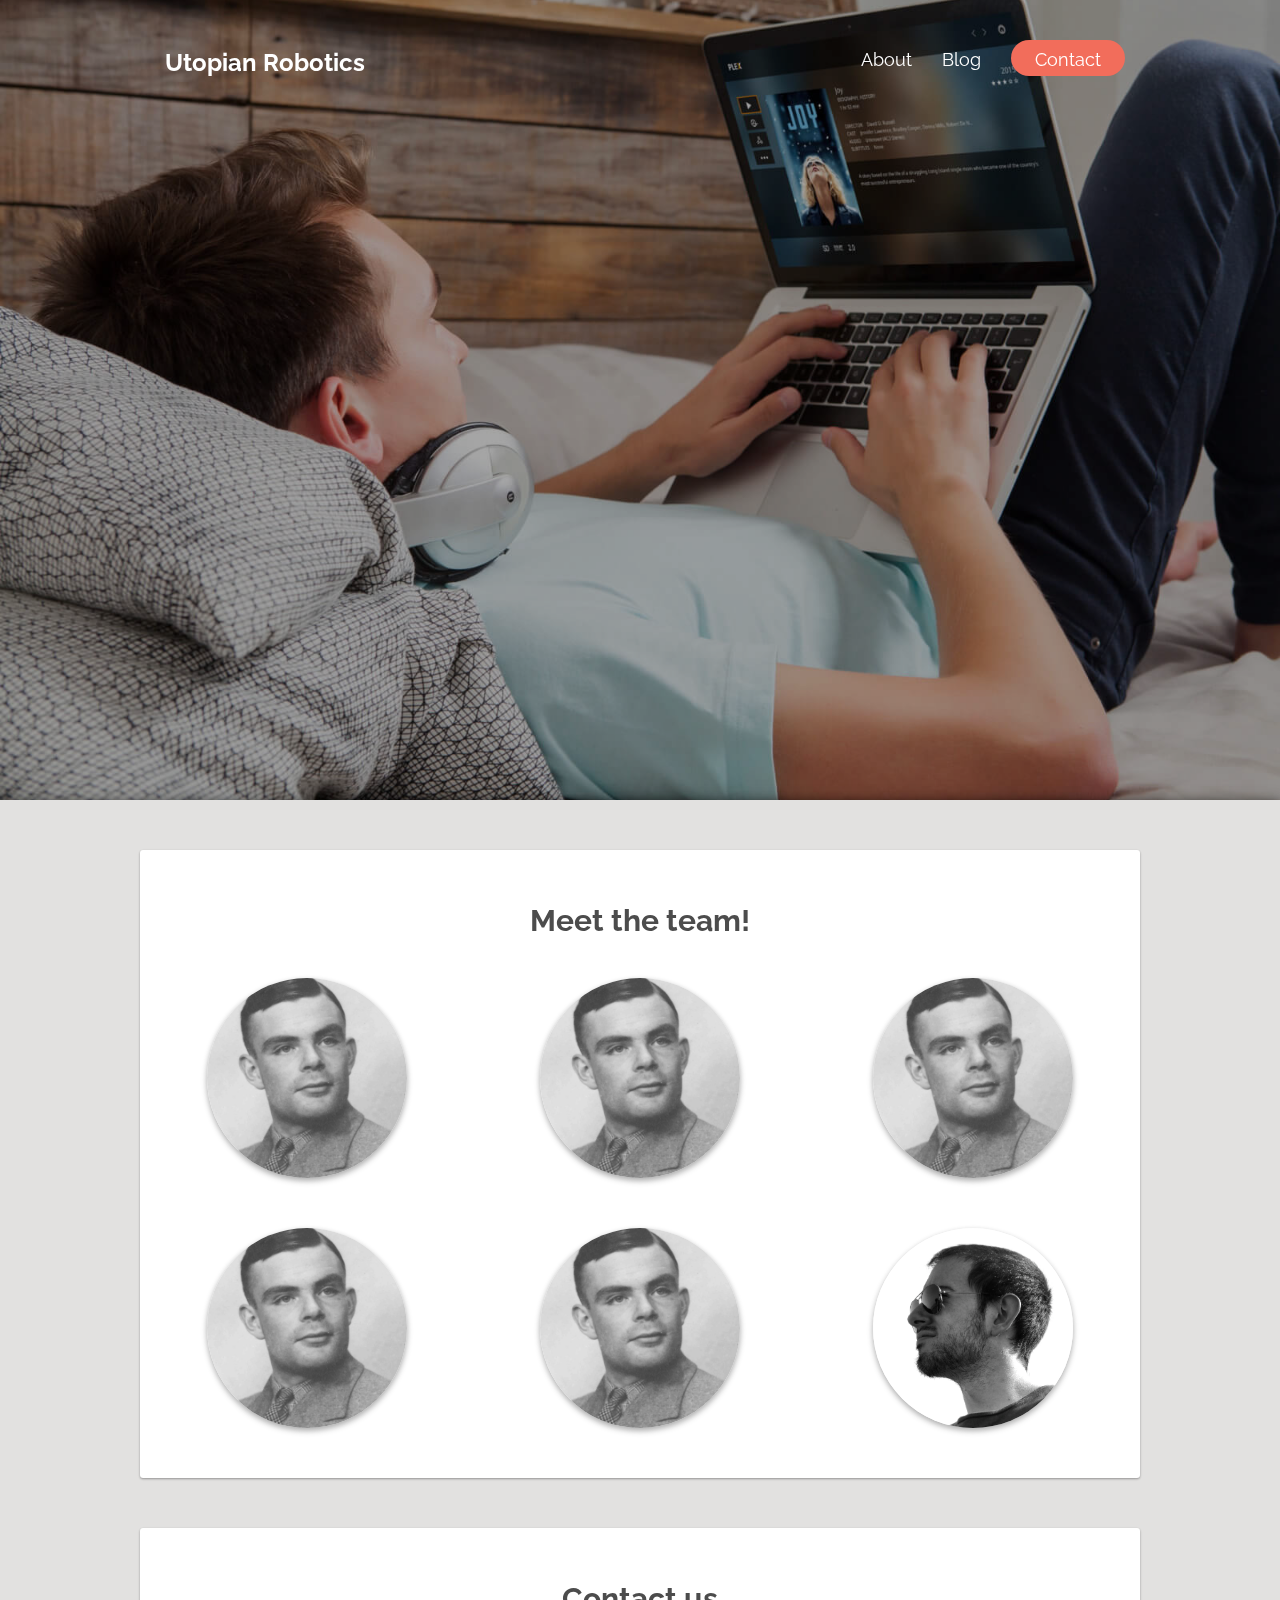
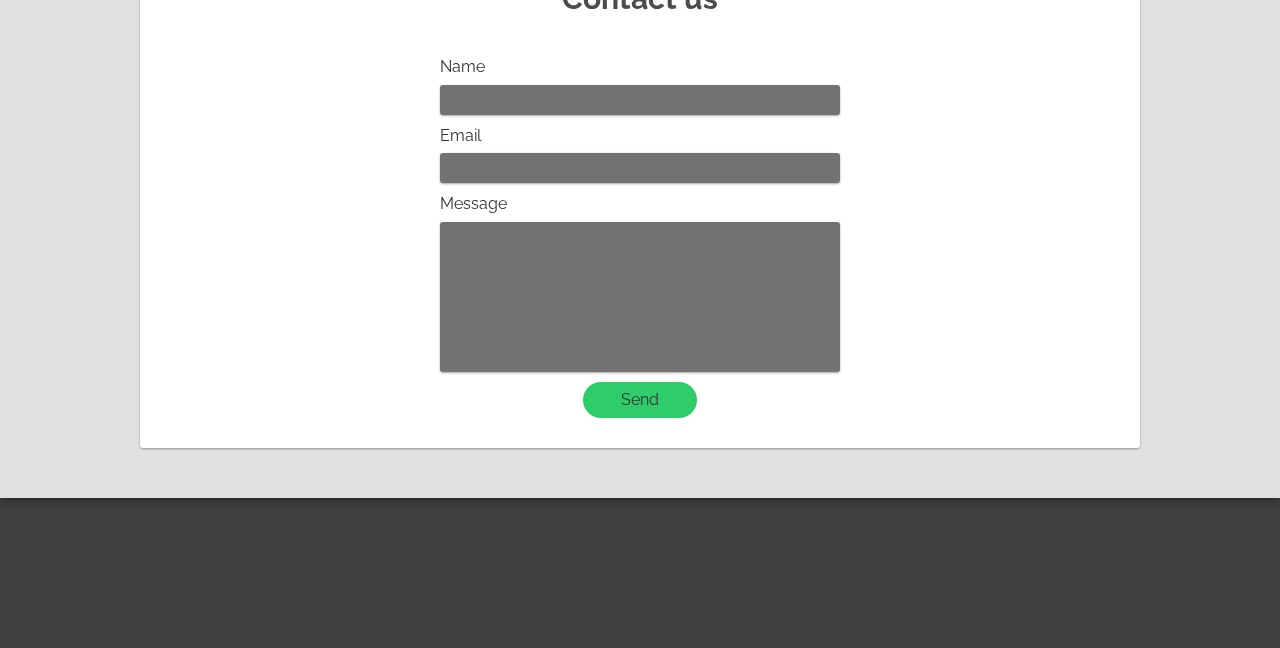
<file: test.html>
<!DOCTYPE html>
<html>
<head>
	<title>About - Utopian Robotics</title>
	<link rel="stylesheet" type="text/css" href="resources/framework.css">
	<!-- <link rel="stylesheet" type="text/css" href="resources/about.css"> -->
	<!-- <link rel="stylesheet" type="text/css" href="resources/test.css"> -->
	<link rel="stylesheet" type="text/css" href="resources/main.css">
	<!-- <link rel="stylesheet" type="text/css" href="resources/test.css"> -->
	<script src="http://ajax.googleapis.com/ajax/libs/jquery/3.1.1/jquery.min.js" type="text/javascript"></script> 
	<script src="resources/main.js" type="text/javascript"></script> 
	<link href="https://fonts.googleapis.com/css?family=Raleway:400,700" rel="stylesheet">
	<link rel="stylesheet" href="https://maxcdn.bootstrapcdn.com/bootstrap/3.3.7/css/bootstrap.min.css" integrity="sha384-BVYiiSIFeK1dGmJRAkycuHAHRg32OmUcww7on3RYdg4Va+PmSTsz/K68vbdEjh4u" crossorigin="anonymous">

	<!-- Latest compiled and minified JavaScript -->
	<script src="https://maxcdn.bootstrapcdn.com/bootstrap/3.3.7/js/bootstrap.min.js" integrity="sha384-Tc5IQib027qvyjSMfHjOMaLkfuWVxZxUPnCJA7l2mCWNIpG9mGCD8wGNIcPD7Txa" crossorigin="anonymous"></script>

	<meta name="viewport" content="width=device-width, initial-scale=1">

</head>
<body>
	
	<!-- Header_________________________________________________ -->
	<a name="linktotop"></a>
	<div id="mobile-header" class="header">
		<div class="header-content">
			<div class="hamburguer">
				<div class="bread"></div>
				<div class="bread"></div>
				<div class="bread"></div>
			</div>
			<div class="home">Utopian Robotics</div>
		</div>
	</div>
	<div id="desktop-header" class="header">
		<div class="header-content">
			<div class="col-md-3">
				<div class="home">
					<a href="#linktotop">Utopian Robotics</a>
				</div>
			</div>
			<div class="col-md-6">
			</div>
			<div class="col-md-3">
				<div class=right-aligned-container>
					<div class="about">
						<a href="#linktoabout"> About </a>
					</div>
					<div class="blog">
						Blog
					</div>
					<div class="contact">
						<p class="contact-text">
							Contact
						</p>
					</div>
				</div>
			</div>
		</div>
	</div>

	<!-- Landing_________________________________________________ -->
	<div class="background-lander" id="landing">
	</div>

	<div class="content">
		<!-- Meet the team ============================================-->
		<div class="board material-board">
			<div class="board-title">Meet the team!</div>
			<div class="container">
				<div class="row">
					<div class="col-xs-12 col-sm-6 col-md-4">
						<div class="team-member">
							<a class="round-link" href="member.html">
								<div class="headshot" style="background-image: url('resources/images/alan.jpeg');">					
								</div>
								<div class="member-description">
									<h6>Gon</h6>
									<p>Born manipulator.</p>
								</div>
							</a>
						</div>
					</div>

					<div class="col-xs-12 col-sm-6 col-md-4">
						<div class="team-member">
							<a class="round-link" href="member.html">
								<div class="headshot" style="background-image: url('resources/images/alan.jpeg');">					
								</div>
								<div class="member-description">
									<h6>Sofia</h6>
									<p>Money maker.</p>
								</div>
							</a>
						</div>
					</div>

					<div class="col-xs-12 col-sm-6 col-md-4">
						<div class="team-member">
							<a class="round-link" href="member.html">
								<div class="headshot" style="background-image: url('resources/images/alan.jpeg');">					
								</div>
								<div class="member-description">
									<h6>Miguel</h6>
									<p>Control ninja.</p>
								</div>
							</a>
						</div>
					</div>

					<div class="col-xs-12 col-sm-6 col-md-4">
						<div class="team-member">
							<a class="round-link" href="member.html">
								<div class="headshot" style="background-image: url('resources/images/alan.jpeg');">					
								</div>
								<div class="member-description">
									<h6>Rodri</h6>
									<p>Alan's navigator.</p>
								</div>
							</a>
						</div>
					</div>

					<div class="col-xs-12 col-sm-6 col-md-4">
						<div class="team-member">
							<a class="round-link" href="member.html">
								<div class="headshot" style="background-image: url('resources/images/alan.jpeg');">					
								</div>
								<div class="member-description">
									<h6>Alan</h6>
									<p>I, robot.</p>
								</div>
							</a>
						</div>
					</div>

					<div class="col-xs-12 col-sm-6 col-md-4">
						<div class="team-member">
							<a class="round-link" href="member.html">
								<div class="headshot" style="background-image: url('resources/images/mario.png');">					
								</div>
								<div class="member-description">
									<h6>Mario</h6>
									<p>Linux lover.</p>
								</div>
							</a>
						</div>
					</div>

				</div>
			</div>
		</div>
		<!-- Contact us ============================================-->
		<div class="board material-board" id="contact">
			<div class="board-title">
				Contact us
			</div>

			<form class="contact-content" id="contact-form" name="contact-form">

				<div class="field">
					<div class="field-title">Name</div>
					<div class="field-input">
						<input type="text" name="name" class=" input-box" required>					
					</div>
				</div>

				<div class="field">
					<div class="field-title">Email</div>
					<div class="field-input">
						<input type="email" name="email" class=" input-box" required>					
					</div>
				</div>

				<div class="field">
					<div class="field-title">Message</div>
					<div class="field-input message">
						<textarea id="message" class="input-box message" form="contact-form" required></textarea>
					</div>
				</div>
				<div class="button-wrapper">
					<input id="send-button" type="submit" name="submit" class="round-button" value="Send">
				</div>
			</form>			
			<div class="contact-content" id="contact-success" style="display: none">
				Thank you for reaching us! We will get back to you as soon as posible.
			</div>

		</div>
	</div>

	<div class="footer">
		<div class="footer-content">
			<div class="col-md-3">
				<div class="logo">
				</div>
			</div>
			<div class="col-md-6">
			</div>
			<div class="col-md-3">
				<div class="footer-right-side">
					<div class="footer-right-text">
						Find us in:
					</div>
					<div class="footer-social-media">
						<a class="media-link"><i class="fa fa-twitter fa-2x"></i></a>
					</div>
				</div>
			</div>
		</div>
	</div>

</body>
</html>
</file>
<file: assets/css/ie9.css>
/*
	Hyperspace by HTML5 UP
	html5up.net | @ajlkn
	Free for personal and commercial use under the CCA 3.0 license (html5up.net/license)
*/

/* Type */

	h1.major:after {
		background: #b74e91;
	}

/* Wrapper */

	.wrapper.fullscreen {
		min-height: 0;
		padding-bottom: 6em;
		padding-top: 6em;
	}

		body.is-ie .wrapper.fullscreen {
			height: auto;
		}

/* Spotlights */

	.spotlights > section {
		padding-left: 20em;
		position: relative;
	}

		.spotlights > section > .image {
			height: 100%;
			left: 0;
			position: absolute;
			top: 0;
			width: 20em;
		}

		.spotlights > section > .content {
			width: 100%;
		}

/* Features */

	.features:after {
		clear: both;
		content: '';
		display: block;
	}

	.features section {
		float: left;
	}

/* Split */

	.split:after {
		clear: both;
		content: '';
		display: block;
	}

	.split > * {
		float: left;
	}

/* Sidebar */

	#sidebar nav a:after {
		background-color: #b74e91;
	}

/* Header */

	#header:after {
		clear: both;
		content: '';
		display: block;
	}

	#header > .title {
		float: left;
	}

	#header > nav {
		float: right;
	}
</file>
<file: assets/css/ie8.css>
/*
	Hyperspace by HTML5 UP
	html5up.net | @ajlkn
	Free for personal and commercial use under the CCA 3.0 license (html5up.net/license)
*/

/* Type */

	body, input, select, textarea {
		color: #ffffff;
	}

/* Button */

	input[type="submit"],
	input[type="reset"],
	input[type="button"],
	button,
	.button {
		position: relative;
	}

		input[type="submit"]:after,
		input[type="reset"]:after,
		input[type="button"]:after,
		button:after,
		.button:after {
			display: none;
		}

/* Features */

	.features {
		border: solid 1px;
	}

/* Form */

	input[type="text"],
	input[type="password"],
	input[type="email"],
	input[type="tel"],
	select,
	textarea {
		background: transparent;
		border: solid 1px;
	}

/* Split */

	.split.style1 > :first-child {
		padding-right: 2em;
		width: 70%;
	}
</file>
<file: resources/framework.css>
* {
	-webkit-box-sizing:  border-box;
	-moz-box-sizing:  border-box;
	-ms-box-sizing: border-box;
	box-sizing: border-box;
	margin: 0;
	/* 	font-family: 'Gentium Basic', sans-serif; */
	font-family: 'Raleway', sans-serif;

}

body {
	color: #F8F8F8;
	overflow-x: hidden;
	background: #414141 !important;
	font-size: 16px !important;
}

a:link, a:visited {
	color:inherit;
	text-decoration: none;
}

/*-------------Header---------------*/

.header {
	position: fixed;
	margin: 0 auto;

	left: 0;
	right: 0;
	top: 0;
	z-index: 10;

	padding-top: 10px;

	width: 100%;
	height: 110px;

	transition: all 0.3s;
	color: #fff;
}

.header-content {	
	position: relative;
	margin: 0 0;
	max-width: 1000px;
}

.hamburguer {
	position: relative;
	top: 10px;
	left: 10px;
	width: 40px;
}

.bread {
	position: relative;
	height: 2px;
	margin-top: 5px;
	margin-left: 5px;
	width: 24px;
	background: #fff;
	border-radius: 2px;
	transition: all 0.3s;
}

.bread.fill {
	background: #3b3b3b;
}

.header.fill {
	background-color: #e1c30d;
	opacity: 0.9;
	color: #3b3b3b;
	
	/*-webkit-backdrop-filter: blur(5px);
	backdrop-filter: blur(5px);*/

	padding-top: 9px;
	padding-bottom: 10px;
	height: 70px;
}

.home {
	position: absolute;
	top: 5px;
	left: 0;
	right: 0;
	font-size: 20px;	
	font-weight: bold;
	/*min-width: 200px;*/
	display: inline-block;
	text-align: center;
}

#desktop-header {
	visibility: hidden;
}

@media (min-width: 992px) { 
	#mobile-header {
		transition: all 0s;
		visibility: hidden;
	}
	#desktop-header {
		visibility: visible;
		transition: all 0.3s;
	}

	/*desktop header*/

	.header {
	position: fixed;
	margin: 0 auto;

	left: 0;
	right: 0;
	top: 0;
	z-index: 10;

	/*padding-top: 30px;*/
	padding: 30px 30px 0 30px;

	width: 100%;
	height: 110px;

	transition: all 0.3s;
	}

	.header-content {	

		margin: 0 auto;
		max-width: 1000px;
		
		opacity: 1;

		display: flex;
	}

	.header.fill {
		background-color: #e1c30d;
		opacity: 0.9;
		color: #3b3b3b;
		
		/*-webkit-backdrop-filter: blur(5px);
		backdrop-filter: blur(5px);*/

		padding-top: 7px;
		padding-bottom: 10px;
		height: 70px;
	}

	.home {
		font-size: 24px;	
		font-weight: bold;
		min-width: 200px;
		margin-top: 11px;
	}	

}
.right-aligned-container {
	display: flex;
	justify-content: flex-end;
	padding-top: 6px;
}

.about {
	margin-top: 11px;
	margin-left:30px;
	font-size: 18px;
}

.blog {
	margin-left:30px;
	margin-top: 11px;
	font-size: 18px;
}

.contact {
	margin-top: 4px;
	font-size: 18px;
	margin-left: 30px;
	border-radius: 1000px;
	width: 114px;
	height: 36px;
	min-width: 114px;
	max-width: 114px;
	background-color: #F26D5B;
}

.contact-text {
	margin-top: 7px;
	text-align: center;
}

/*-------------Content---------------*/
.content {
	position: relative;
	/*min-height: calc(100vh - 100px);*/
	min-height: 100vh;
	width: 100%;
	background: #e2e1e0;
	margin-bottom: 150px;
	padding-bottom: 50px;
	z-index: 5;
	box-shadow: 0 1px 16px rgba(0,0,0,0.22), 0 1px 8px rgba(0,0,0,0.36);

	padding-left: 20px;
	padding-right: 20px;
}

.material-board {
	background: #fff;
	border-radius: 3px;
	box-shadow: 0 1px 3px rgba(0,0,0,0.12), 0 1px 2px rgba(0,0,0,0.24);
}

.board {

	position: relative;

	top: 50px;
	left: 0;
	right: 0;
	margin: 0 auto 50px auto;

	padding-bottom: 25px;

	max-width: 1000px;
}

.board-title {
	margin-top: 50px;
	text-align: center;
	margin-bottom: 10px;
	font-size: 30px;
	font-weight: bold;
	color: #4C4C4C;
	display: inline-block;
	width: 100%;
}

/*-------------Footer---------------*/

.footer {
	position: fixed;
	bottom: 0;
	width: 100%;

	height: 150px;
	color: #fff;
	background: #414141;
	z-index: -1;
}

.footer-content {
	position: absolute;
	left: 0;
	right: 0;
	top: 50%;
	transform: 			translateY(-50%);	
	
	max-width: 900px;
	margin: auto;
	
	display:flex;		
	
}

.footer-right-side
{
	position: relative;
	left: 0;
	display: flex;
	flex-wrap: nowrap;
}

.footer-right-text {
	position: relative;
	text-align: center;
	margin: auto;
	display: inline-block;
}

.footer-social-media {
	color: #f3f3f3;
	margin: 5px auto;
}

.logo {
	width: 50px;
	height: 34px;
	/*background: white;*/
	display: block;

	background-size: 50px 34px;
	background-image: url(logo.png);
}

.media-link
{
	margin: 0 10px 0 10px;
}

/*-------------Framework---------------*/
.grid {
	justify-content: center;
}

.row {
	display: flex;
	flex-wrap: wrap;
	justify-content: center;
	max-width: 1000px;
}

.col-3 {
	width: 25%;
}

.col-4 {
	width: 33%;
	position: relative;
}

.col-6 {
	width: 50%;
}
</file>
<file: resources/about.css>
.material-panel {
	/*margin-top: 140px;*/

	/*position: absolute;*/
	position: relative;

	top: 50px;
	width: 100%;

	/*margin: 0 auto;*/

	/*margin: 30px auto 50px auto;*/

	margin: 0 auto;
	margin-bottom: 50px; /*margin + footer size*/

	max-width: 900px;

	background: #fff;
  	border-radius: 3px;
  	/*display: inline-block;*/
  	box-shadow: 0 1px 3px rgba(0,0,0,0.12), 0 1px 2px rgba(0,0,0,0.24);
}

.about-title {
	margin-top: 50px;
	text-align: center;
	margin-bottom: 50px;
	font-size: 30px;
	font-weight: bold;
	color: #4C4C4C;
	display: inline-block;
	width: 100%;
}

.team-grid {
	margin: 0 auto;
	max-width: 800px;
}

.round-link {
	display: block;
	width: 200px;
	height: 200px;
	border-radius: 200px;
}

.team-member {
	position: relative;

	width: 200px;
	height: 200px;

	margin: 0 auto;

	border-radius: 1000px;
	/*border: solid;*/
	/*border-color: #4C4C4C;*/
	
	transition: all 0.3s cubic-bezier(.25,.8,.25,1);
	box-shadow: 0 2px 5px rgba(0,0,0,0.12), 0 3px 6px rgba(0,0,0,0.24);
	/*box-shadow: 0 10px 20px rgba(0,0,0,0.19), 0 6px 6px rgba(0,0,0,0.23);*/
}

.headshot {
	width: 100%;
	height: 100%;

	border-radius: 1000px;

	background-position:center center;
	background-repeat: no-repeat;
	background-size: cover;
}

.member-description {
	position: absolute;
	left: 0;
	right: 0;
	top: 50%;
	transform: 			translateY(-50%);	

	text-align: center;

	color: #ffffff;

	opacity: 0;
	visibility: hidden;
}

h6 {
	font-family: "Raleway";
	font-weight: bold;
	font-size: 16px;
	margin-bottom: 6px;
}

/*-------------Hover behaviour--------------*/

.team-member:hover {
	box-shadow: 0 14px 28px rgba(0,0,0,0.25), 0 10px 10px rgba(0,0,0,0.22);
}

.team-member:hover .headshot {
	-webkit-filter: brightness(0.5);
	-moz-filter: brightness(0.5);
	-o-filter: brightness(0.5);
	-ms-filter: brightness(0.5);
	filter: brightness(0.5);

	-webkit-transition: 0.5s;
	-moz-transition: 0.5s;
	-o-transition: 0.5s;
	-ms-transition: 0.5s;
	transition: 0.5s;
}

.team-member:hover .member-description {

	opacity: 1;
	visibility: visible;
	
	-webkit-transition: 1s;
	-moz-transition: 1s;
	-o-transition: 1s;
	-ms-transition: 1s;
	transition: 1s;
}


/*-------------Override other styles--------------*/
</file>
<file: resources/test.css>
body {
  background-color: #e2e1e0 !important;
  /*background-color: black !important;*/
  font-family: "Raleway";
}


* {
    -webkit-box-sizing:  border-box;
    -moz-box-sizing:  border-box;
    -ms-box-sizing: border-box;
    box-sizing: border-box;
    margin: 0;
	font-family: 'Raleway', sans-serif;

}

.content {
	position: relative;
	/*min-height: calc(100vh - 100px);*/
	height: 100%;
	background: #e2e1e0;
	margin-bottom: 150px;
	padding-bottom: 50px;
	z-index: 5;
	box-shadow: 0 1px 16px rgba(0,0,0,0.22), 0 1px 8px rgba(0,0,0,0.36);
}

.material-panel {
	background: #fff;
  	border-radius: 3px;
  	box-shadow: 0 1px 3px rgba(0,0,0,0.12), 0 1px 2px rgba(0,0,0,0.24);
}

.panel {

	position: relative;

	top: 50px;
	left: 0;
	right: 0;
	margin: 0 auto 50px auto;
	/*margin: 0 100px 50px 100px;*/

	max-width: 900px;
}

.panel-title {
	margin-top: 50px;
	text-align: center;
	margin-bottom: 50px;
	font-size: 30px;
	font-weight: bold;
	color: #4C4C4C;
	display: inline-block;
	width: 100%;
}

.team-grid {
	margin: 0 auto;
	max-width: 800px;
}

.round-link {
	display: block;
	width: 200px;
	height: 200px;
	border-radius: 200px;
}

.team-member {
	position: relative;

	width: 200px;
	height: 200px;

	margin: 0 auto;

	border-radius: 1000px;
	/*border: solid;*/
	/*border-color: #4C4C4C;*/
	
	transition: all 0.3s cubic-bezier(.25,.8,.25,1);
	box-shadow: 0 2px 5px rgba(0,0,0,0.12), 0 3px 6px rgba(0,0,0,0.24);
	/*box-shadow: 0 10px 20px rgba(0,0,0,0.19), 0 6px 6px rgba(0,0,0,0.23);*/
}

.headshot {
	width: 100%;
	height: 100%;

	border-radius: 1000px;

	background-position:center center;
	background-repeat: no-repeat;
	background-size: cover;
}

.member-description {
	position: absolute;
	left: 0;
	right: 0;
	top: 50%;
	transform: 			translateY(-50%);	

	text-align: center;

	color: #ffffff;

	opacity: 0;
	visibility: hidden;
}

h6 {
	font-family: "Raleway";
	font-weight: bold;
	font-size: 16px;
	margin-bottom: 6px;
}

/*-------------Hover behaviour--------------*/

.team-member:hover {
	box-shadow: 0 14px 28px rgba(0,0,0,0.25), 0 10px 10px rgba(0,0,0,0.22);
}

.team-member:hover .headshot {
	-webkit-filter: brightness(0.5);
	-moz-filter: brightness(0.5);
	-o-filter: brightness(0.5);
	-ms-filter: brightness(0.5);
	filter: brightness(0.5);

	-webkit-transition: 0.5s;
	-moz-transition: 0.5s;
	-o-transition: 0.5s;
	-ms-transition: 0.5s;
	transition: 0.5s;
}

.team-member:hover .member-description {

	opacity: 1;
	visibility: visible;
	
	-webkit-transition: 1s;
	-moz-transition: 1s;
	-o-transition: 1s;
	-ms-transition: 1s;
	transition: 1s;
}


/*-------------Override other styles--------------*/
</file>
<file: resources/main.css>
/*----------  Landing  -----------*/

.background-lander {

	height: 100vh;
	max-height: 800px;
	width: 100%;
	/*position: absolute;*/
	
	background-image:url(../resources/background.jpg); 
	/*background-image:url(../resources/iu-4.jpeg);*/
	background-position:center center;
	background-repeat: no-repeat;
	background-size: cover;

	-webkit-filter: brightness(0.65);
	-moz-filter: brightness(0.65);
	-o-filter: brightness(0.65);
	-ms-filter: brightness(0.65);
	filter: brightness(0.65);

	top: 0;
	z-index: 1;
}

/*----------Meet the team-----------*/

.round-link {
	display: block;
	width: 200px;
	height: 200px;
	border-radius: 200px;
}

.team-member {
	position: relative;

	width: 200px;
	height: 200px;

	margin: 25px auto;

	border-radius: 1000px;
	/*border: solid;*/
	/*border-color: #4C4C4C;*/
	
	transition: all 0.3s cubic-bezier(.25,.8,.25,1);
	box-shadow: 0 2px 5px rgba(0,0,0,0.12), 0 3px 6px rgba(0,0,0,0.24);
	/*box-shadow: 0 10px 20px rgba(0,0,0,0.19), 0 6px 6px rgba(0,0,0,0.23);*/
}

.headshot {
	width: 100%;
	height: 100%;

	border-radius: 1000px;

	background-position:center center;
	background-repeat: no-repeat;
	background-size: cover;
}

.member-description {
	position: absolute;
	left: 0;
	right: 0;
	top: 50%;
	transform: 			translateY(-50%);	

	text-align: center;

	color: #ffffff;

	opacity: 0;
	visibility: hidden;
}

h6 {
	font-family: "Raleway" !important;
	font-weight: bold !important;
	font-size: 16px !important;
	margin-bottom: 6px;
}

.team-member:hover {
	box-shadow: 0 14px 28px rgba(0,0,0,0.25), 0 10px 10px rgba(0,0,0,0.22);
}

.team-member:hover .headshot {
	-webkit-filter: brightness(0.5);
	-moz-filter: brightness(0.5);
	-o-filter: brightness(0.5);
	-ms-filter: brightness(0.5);
	filter: brightness(0.5);

	-webkit-transition: 0.5s;
	-moz-transition: 0.5s;
	-o-transition: 0.5s;
	-ms-transition: 0.5s;
	transition: 0.5s;
}

.team-member:hover .member-description {

	opacity: 1;
	visibility: visible;
	
	-webkit-transition: 1s;
	-moz-transition: 1s;
	-o-transition: 1s;
	-ms-transition: 1s;
	transition: 1s;
}

/*-------------Contact---------------*/

#contact {
	padding: 0 10px 0 10px;
}

.contact-content {
	max-width: 400px;
	margin: 25px auto;
	padding-bottom: 30px;
}

.field {
	position: relative;
	margin-bottom: 10px;
}

.field-title {

}

.field-input {
	margin-top: 6px;
	position: relative;
	height: 30px;
}

.input-box {
	
	border: none;
	height: 30px;
	width: 100%;
	position: relative;
	top: 0;
	margin: 0 auto;
	background: #727272;
	border-radius: 3px;
	/*display: inline-block;*/
	box-shadow: 0 1px 3px rgba(0,0,0,0.12), 0 1px 2px rgba(0,0,0,0.24);
}

.input-box:focus {
	outline: none;
	box-shadow: inset 0 2px 4px rgba(0,0,0,0.12), inset 0 1px 2px rgba(0,0,0,0.24);
}

.message {
	height: 150px;
	resize: none;
}

.button-wrapper {
	max-width: 114px;
	margin: 0 auto;
}

.round-button {
	margin: 0 auto;
	border: none;
	border-radius: 36px;
	height: 36px;
	width: 114px;
	background: #2fcd69;
	left: 0;
	right: 0;
	outline: none;
}
</file>
<file: assets/css/main.css>
@import url(font-awesome.min.css);

/*
	Hyperspace by HTML5 UP
	html5up.net | @ajlkn
	Free for personal and commercial use under the CCA 3.0 license (html5up.net/license)
	*/

	/* Reset */

	html, body, div, span, applet, object, iframe, h1, h2, h3, h4, h5, h6, p, blockquote, pre, a, abbr, acronym, address, big, cite, code, del, dfn, em, img, ins, kbd, q, s, samp, small, strike, strong, sub, sup, tt, var, b, u, i, center, dl, dt, dd, ol, ul, li, fieldset, form, label, legend, table, caption, tbody, tfoot, thead, tr, th, td, article, aside, canvas, details, embed, figure, figcaption, footer, header, hgroup, menu, nav, output, ruby, section, summary, time, mark, audio, video {
		margin: 0;
		padding: 0;
		border: 0;
		font-size: 100%;
		font: inherit;
		vertical-align: baseline;
	}

	article, aside, details, figcaption, figure, footer, header, hgroup, menu, nav, section {
		display: block;
	}

	body {
		line-height: 1;
	}

	ol, ul {
		list-style: none;
	}

	blockquote, q {
		quotes: none;
	}

	blockquote:before, blockquote:after, q:before, q:after {
		content: '';
		content: none;
	}

	table {
		border-collapse: collapse;
		border-spacing: 0;
	}

	body {
		-webkit-text-size-adjust: none;
	}

	/* Box Model */

	*, *:before, *:after {
		-moz-box-sizing: border-box;
		-webkit-box-sizing: border-box;
		box-sizing: border-box;
	}

	/* Grid */

	.row {
		border-bottom: solid 1px transparent;
		-moz-box-sizing: border-box;
		-webkit-box-sizing: border-box;
		box-sizing: border-box;
	}

	.row > * {
		float: left;
		-moz-box-sizing: border-box;
		-webkit-box-sizing: border-box;
		box-sizing: border-box;
	}

	.row:after, .row:before {
		content: '';
		display: block;
		clear: both;
		height: 0;
	}

	.row.uniform > * > :first-child {
		margin-top: 0;
	}

	.row.uniform > * > :last-child {
		margin-bottom: 0;
	}

	.row.\30 \25 > * {
		padding: 0 0 0 0em;
	}

	.row.\30 \25 {
		margin: 0 0 -1px 0em;
	}

	.row.uniform.\30 \25 > * {
		padding: 0em 0 0 0em;
	}

	.row.uniform.\30 \25 {
		margin: 0em 0 -1px 0em;
	}

	.row > * {
		padding: 0 0 0 1.5em;
	}

	.row {
		margin: 0 0 -1px -1.5em;
	}

	.row.uniform > * {
		padding: 1.5em 0 0 1.5em;
	}

	.row.uniform {
		margin: -1.5em 0 -1px -1.5em;
	}

	.row.\32 00\25 > * {
		padding: 0 0 0 3em;
	}

	.row.\32 00\25 {
		margin: 0 0 -1px -3em;
	}

	.row.uniform.\32 00\25 > * {
		padding: 3em 0 0 3em;
	}

	.row.uniform.\32 00\25 {
		margin: -3em 0 -1px -3em;
	}

	.row.\31 50\25 > * {
		padding: 0 0 0 2.25em;
	}

	.row.\31 50\25 {
		margin: 0 0 -1px -2.25em;
	}

	.row.uniform.\31 50\25 > * {
		padding: 2.25em 0 0 2.25em;
	}

	.row.uniform.\31 50\25 {
		margin: -2.25em 0 -1px -2.25em;
	}

	.row.\35 0\25 > * {
		padding: 0 0 0 0.75em;
	}

	.row.\35 0\25 {
		margin: 0 0 -1px -0.75em;
	}

	.row.uniform.\35 0\25 > * {
		padding: 0.75em 0 0 0.75em;
	}

	.row.uniform.\35 0\25 {
		margin: -0.75em 0 -1px -0.75em;
	}

	.row.\32 5\25 > * {
		padding: 0 0 0 0.375em;
	}

	.row.\32 5\25 {
		margin: 0 0 -1px -0.375em;
	}

	.row.uniform.\32 5\25 > * {
		padding: 0.375em 0 0 0.375em;
	}

	.row.uniform.\32 5\25 {
		margin: -0.375em 0 -1px -0.375em;
	}

	.\31 2u, .\31 2u\24 {
		width: 100%;
		clear: none;
		margin-left: 0;
	}

	.\31 1u, .\31 1u\24 {
		width: 91.6666666667%;
		clear: none;
		margin-left: 0;
	}

	.\31 0u, .\31 0u\24 {
		width: 83.3333333333%;
		clear: none;
		margin-left: 0;
	}

	.\39 u, .\39 u\24 {
		width: 75%;
		clear: none;
		margin-left: 0;
	}

	.\38 u, .\38 u\24 {
		width: 66.6666666667%;
		clear: none;
		margin-left: 0;
	}

	.\37 u, .\37 u\24 {
		width: 58.3333333333%;
		clear: none;
		margin-left: 0;
	}

	.\36 u, .\36 u\24 {
		width: 50%;
		clear: none;
		margin-left: 0;
	}

	.\35 u, .\35 u\24 {
		width: 41.6666666667%;
		clear: none;
		margin-left: 0;
	}

	.\34 u, .\34 u\24 {
		width: 33.3333333333%;
		clear: none;
		margin-left: 0;
	}

	.\33 u, .\33 u\24 {
		width: 25%;
		clear: none;
		margin-left: 0;
	}

	.\32 u, .\32 u\24 {
		width: 16.6666666667%;
		clear: none;
		margin-left: 0;
	}

	.\31 u, .\31 u\24 {
		width: 8.3333333333%;
		clear: none;
		margin-left: 0;
	}

	.\31 2u\24 + *,
	.\31 1u\24 + *,
	.\31 0u\24 + *,
	.\39 u\24 + *,
	.\38 u\24 + *,
	.\37 u\24 + *,
	.\36 u\24 + *,
	.\35 u\24 + *,
	.\34 u\24 + *,
	.\33 u\24 + *,
	.\32 u\24 + *,
	.\31 u\24 + * {
		clear: left;
	}

	.\-11u {
		margin-left: 91.66667%;
	}

	.\-10u {
		margin-left: 83.33333%;
	}

	.\-9u {
		margin-left: 75%;
	}

	.\-8u {
		margin-left: 66.66667%;
	}

	.\-7u {
		margin-left: 58.33333%;
	}

	.\-6u {
		margin-left: 50%;
	}

	.\-5u {
		margin-left: 41.66667%;
	}

	.\-4u {
		margin-left: 33.33333%;
	}

	.\-3u {
		margin-left: 25%;
	}

	.\-2u {
		margin-left: 16.66667%;
	}

	.\-1u {
		margin-left: 8.33333%;
	}

	@media screen and (max-width: 1680px) {

		.row > * {
			padding: 0 0 0 1.5em;
		}

		.row {
			margin: 0 0 -1px -1.5em;
		}

		.row.uniform > * {
			padding: 1.5em 0 0 1.5em;
		}

		.row.uniform {
			margin: -1.5em 0 -1px -1.5em;
		}

		.row.\32 00\25 > * {
			padding: 0 0 0 3em;
		}

		.row.\32 00\25 {
			margin: 0 0 -1px -3em;
		}

		.row.uniform.\32 00\25 > * {
			padding: 3em 0 0 3em;
		}

		.row.uniform.\32 00\25 {
			margin: -3em 0 -1px -3em;
		}

		.row.\31 50\25 > * {
			padding: 0 0 0 2.25em;
		}

		.row.\31 50\25 {
			margin: 0 0 -1px -2.25em;
		}

		.row.uniform.\31 50\25 > * {
			padding: 2.25em 0 0 2.25em;
		}

		.row.uniform.\31 50\25 {
			margin: -2.25em 0 -1px -2.25em;
		}

		.row.\35 0\25 > * {
			padding: 0 0 0 0.75em;
		}

		.row.\35 0\25 {
			margin: 0 0 -1px -0.75em;
		}

		.row.uniform.\35 0\25 > * {
			padding: 0.75em 0 0 0.75em;
		}

		.row.uniform.\35 0\25 {
			margin: -0.75em 0 -1px -0.75em;
		}

		.row.\32 5\25 > * {
			padding: 0 0 0 0.375em;
		}

		.row.\32 5\25 {
			margin: 0 0 -1px -0.375em;
		}

		.row.uniform.\32 5\25 > * {
			padding: 0.375em 0 0 0.375em;
		}

		.row.uniform.\32 5\25 {
			margin: -0.375em 0 -1px -0.375em;
		}

		.\31 2u\28xlarge\29, .\31 2u\24\28xlarge\29 {
			width: 100%;
			clear: none;
			margin-left: 0;
		}

		.\31 1u\28xlarge\29, .\31 1u\24\28xlarge\29 {
			width: 91.6666666667%;
			clear: none;
			margin-left: 0;
		}

		.\31 0u\28xlarge\29, .\31 0u\24\28xlarge\29 {
			width: 83.3333333333%;
			clear: none;
			margin-left: 0;
		}

		.\39 u\28xlarge\29, .\39 u\24\28xlarge\29 {
			width: 75%;
			clear: none;
			margin-left: 0;
		}

		.\38 u\28xlarge\29, .\38 u\24\28xlarge\29 {
			width: 66.6666666667%;
			clear: none;
			margin-left: 0;
		}

		.\37 u\28xlarge\29, .\37 u\24\28xlarge\29 {
			width: 58.3333333333%;
			clear: none;
			margin-left: 0;
		}

		.\36 u\28xlarge\29, .\36 u\24\28xlarge\29 {
			width: 50%;
			clear: none;
			margin-left: 0;
		}

		.\35 u\28xlarge\29, .\35 u\24\28xlarge\29 {
			width: 41.6666666667%;
			clear: none;
			margin-left: 0;
		}

		.\34 u\28xlarge\29, .\34 u\24\28xlarge\29 {
			width: 33.3333333333%;
			clear: none;
			margin-left: 0;
		}

		.\33 u\28xlarge\29, .\33 u\24\28xlarge\29 {
			width: 25%;
			clear: none;
			margin-left: 0;
		}

		.\32 u\28xlarge\29, .\32 u\24\28xlarge\29 {
			width: 16.6666666667%;
			clear: none;
			margin-left: 0;
		}

		.\31 u\28xlarge\29, .\31 u\24\28xlarge\29 {
			width: 8.3333333333%;
			clear: none;
			margin-left: 0;
		}

		.\31 2u\24\28xlarge\29 + *,
		.\31 1u\24\28xlarge\29 + *,
		.\31 0u\24\28xlarge\29 + *,
		.\39 u\24\28xlarge\29 + *,
		.\38 u\24\28xlarge\29 + *,
		.\37 u\24\28xlarge\29 + *,
		.\36 u\24\28xlarge\29 + *,
		.\35 u\24\28xlarge\29 + *,
		.\34 u\24\28xlarge\29 + *,
		.\33 u\24\28xlarge\29 + *,
		.\32 u\24\28xlarge\29 + *,
		.\31 u\24\28xlarge\29 + * {
			clear: left;
		}

		.\-11u\28xlarge\29 {
			margin-left: 91.66667%;
		}

		.\-10u\28xlarge\29 {
			margin-left: 83.33333%;
		}

		.\-9u\28xlarge\29 {
			margin-left: 75%;
		}

		.\-8u\28xlarge\29 {
			margin-left: 66.66667%;
		}

		.\-7u\28xlarge\29 {
			margin-left: 58.33333%;
		}

		.\-6u\28xlarge\29 {
			margin-left: 50%;
		}

		.\-5u\28xlarge\29 {
			margin-left: 41.66667%;
		}

		.\-4u\28xlarge\29 {
			margin-left: 33.33333%;
		}

		.\-3u\28xlarge\29 {
			margin-left: 25%;
		}

		.\-2u\28xlarge\29 {
			margin-left: 16.66667%;
		}

		.\-1u\28xlarge\29 {
			margin-left: 8.33333%;
		}

	}

	@media screen and (max-width: 1280px) {

		.row > * {
			padding: 0 0 0 1.5em;
		}

		.row {
			margin: 0 0 -1px -1.5em;
		}

		.row.uniform > * {
			padding: 1.5em 0 0 1.5em;
		}

		.row.uniform {
			margin: -1.5em 0 -1px -1.5em;
		}

		.row.\32 00\25 > * {
			padding: 0 0 0 3em;
		}

		.row.\32 00\25 {
			margin: 0 0 -1px -3em;
		}

		.row.uniform.\32 00\25 > * {
			padding: 3em 0 0 3em;
		}

		.row.uniform.\32 00\25 {
			margin: -3em 0 -1px -3em;
		}

		.row.\31 50\25 > * {
			padding: 0 0 0 2.25em;
		}

		.row.\31 50\25 {
			margin: 0 0 -1px -2.25em;
		}

		.row.uniform.\31 50\25 > * {
			padding: 2.25em 0 0 2.25em;
		}

		.row.uniform.\31 50\25 {
			margin: -2.25em 0 -1px -2.25em;
		}

		.row.\35 0\25 > * {
			padding: 0 0 0 0.75em;
		}

		.row.\35 0\25 {
			margin: 0 0 -1px -0.75em;
		}

		.row.uniform.\35 0\25 > * {
			padding: 0.75em 0 0 0.75em;
		}

		.row.uniform.\35 0\25 {
			margin: -0.75em 0 -1px -0.75em;
		}

		.row.\32 5\25 > * {
			padding: 0 0 0 0.375em;
		}

		.row.\32 5\25 {
			margin: 0 0 -1px -0.375em;
		}

		.row.uniform.\32 5\25 > * {
			padding: 0.375em 0 0 0.375em;
		}

		.row.uniform.\32 5\25 {
			margin: -0.375em 0 -1px -0.375em;
		}

		.\31 2u\28large\29, .\31 2u\24\28large\29 {
			width: 100%;
			clear: none;
			margin-left: 0;
		}

		.\31 1u\28large\29, .\31 1u\24\28large\29 {
			width: 91.6666666667%;
			clear: none;
			margin-left: 0;
		}

		.\31 0u\28large\29, .\31 0u\24\28large\29 {
			width: 83.3333333333%;
			clear: none;
			margin-left: 0;
		}

		.\39 u\28large\29, .\39 u\24\28large\29 {
			width: 75%;
			clear: none;
			margin-left: 0;
		}

		.\38 u\28large\29, .\38 u\24\28large\29 {
			width: 66.6666666667%;
			clear: none;
			margin-left: 0;
		}

		.\37 u\28large\29, .\37 u\24\28large\29 {
			width: 58.3333333333%;
			clear: none;
			margin-left: 0;
		}

		.\36 u\28large\29, .\36 u\24\28large\29 {
			width: 50%;
			clear: none;
			margin-left: 0;
		}

		.\35 u\28large\29, .\35 u\24\28large\29 {
			width: 41.6666666667%;
			clear: none;
			margin-left: 0;
		}

		.\34 u\28large\29, .\34 u\24\28large\29 {
			width: 33.3333333333%;
			clear: none;
			margin-left: 0;
		}

		.\33 u\28large\29, .\33 u\24\28large\29 {
			width: 25%;
			clear: none;
			margin-left: 0;
		}

		.\32 u\28large\29, .\32 u\24\28large\29 {
			width: 16.6666666667%;
			clear: none;
			margin-left: 0;
		}

		.\31 u\28large\29, .\31 u\24\28large\29 {
			width: 8.3333333333%;
			clear: none;
			margin-left: 0;
		}

		.\31 2u\24\28large\29 + *,
		.\31 1u\24\28large\29 + *,
		.\31 0u\24\28large\29 + *,
		.\39 u\24\28large\29 + *,
		.\38 u\24\28large\29 + *,
		.\37 u\24\28large\29 + *,
		.\36 u\24\28large\29 + *,
		.\35 u\24\28large\29 + *,
		.\34 u\24\28large\29 + *,
		.\33 u\24\28large\29 + *,
		.\32 u\24\28large\29 + *,
		.\31 u\24\28large\29 + * {
			clear: left;
		}

		.\-11u\28large\29 {
			margin-left: 91.66667%;
		}

		.\-10u\28large\29 {
			margin-left: 83.33333%;
		}

		.\-9u\28large\29 {
			margin-left: 75%;
		}

		.\-8u\28large\29 {
			margin-left: 66.66667%;
		}

		.\-7u\28large\29 {
			margin-left: 58.33333%;
		}

		.\-6u\28large\29 {
			margin-left: 50%;
		}

		.\-5u\28large\29 {
			margin-left: 41.66667%;
		}

		.\-4u\28large\29 {
			margin-left: 33.33333%;
		}

		.\-3u\28large\29 {
			margin-left: 25%;
		}

		.\-2u\28large\29 {
			margin-left: 16.66667%;
		}

		.\-1u\28large\29 {
			margin-left: 8.33333%;
		}

	}

	@media screen and (max-width: 980px) {

		.row > * {
			padding: 0 0 0 1.5em;
		}

		.row {
			margin: 0 0 -1px -1.5em;
		}

		.row.uniform > * {
			padding: 1.5em 0 0 1.5em;
		}

		.row.uniform {
			margin: -1.5em 0 -1px -1.5em;
		}

		.row.\32 00\25 > * {
			padding: 0 0 0 3em;
		}

		.row.\32 00\25 {
			margin: 0 0 -1px -3em;
		}

		.row.uniform.\32 00\25 > * {
			padding: 3em 0 0 3em;
		}

		.row.uniform.\32 00\25 {
			margin: -3em 0 -1px -3em;
		}

		.row.\31 50\25 > * {
			padding: 0 0 0 2.25em;
		}

		.row.\31 50\25 {
			margin: 0 0 -1px -2.25em;
		}

		.row.uniform.\31 50\25 > * {
			padding: 2.25em 0 0 2.25em;
		}

		.row.uniform.\31 50\25 {
			margin: -2.25em 0 -1px -2.25em;
		}

		.row.\35 0\25 > * {
			padding: 0 0 0 0.75em;
		}

		.row.\35 0\25 {
			margin: 0 0 -1px -0.75em;
		}

		.row.uniform.\35 0\25 > * {
			padding: 0.75em 0 0 0.75em;
		}

		.row.uniform.\35 0\25 {
			margin: -0.75em 0 -1px -0.75em;
		}

		.row.\32 5\25 > * {
			padding: 0 0 0 0.375em;
		}

		.row.\32 5\25 {
			margin: 0 0 -1px -0.375em;
		}

		.row.uniform.\32 5\25 > * {
			padding: 0.375em 0 0 0.375em;
		}

		.row.uniform.\32 5\25 {
			margin: -0.375em 0 -1px -0.375em;
		}

		.\31 2u\28medium\29, .\31 2u\24\28medium\29 {
			width: 100%;
			clear: none;
			margin-left: 0;
		}

		.\31 1u\28medium\29, .\31 1u\24\28medium\29 {
			width: 91.6666666667%;
			clear: none;
			margin-left: 0;
		}

		.\31 0u\28medium\29, .\31 0u\24\28medium\29 {
			width: 83.3333333333%;
			clear: none;
			margin-left: 0;
		}

		.\39 u\28medium\29, .\39 u\24\28medium\29 {
			width: 75%;
			clear: none;
			margin-left: 0;
		}

		.\38 u\28medium\29, .\38 u\24\28medium\29 {
			width: 66.6666666667%;
			clear: none;
			margin-left: 0;
		}

		.\37 u\28medium\29, .\37 u\24\28medium\29 {
			width: 58.3333333333%;
			clear: none;
			margin-left: 0;
		}

		.\36 u\28medium\29, .\36 u\24\28medium\29 {
			width: 50%;
			clear: none;
			margin-left: 0;
		}

		.\35 u\28medium\29, .\35 u\24\28medium\29 {
			width: 41.6666666667%;
			clear: none;
			margin-left: 0;
		}

		.\34 u\28medium\29, .\34 u\24\28medium\29 {
			width: 33.3333333333%;
			clear: none;
			margin-left: 0;
		}

		.\33 u\28medium\29, .\33 u\24\28medium\29 {
			width: 25%;
			clear: none;
			margin-left: 0;
		}

		.\32 u\28medium\29, .\32 u\24\28medium\29 {
			width: 16.6666666667%;
			clear: none;
			margin-left: 0;
		}

		.\31 u\28medium\29, .\31 u\24\28medium\29 {
			width: 8.3333333333%;
			clear: none;
			margin-left: 0;
		}

		.\31 2u\24\28medium\29 + *,
		.\31 1u\24\28medium\29 + *,
		.\31 0u\24\28medium\29 + *,
		.\39 u\24\28medium\29 + *,
		.\38 u\24\28medium\29 + *,
		.\37 u\24\28medium\29 + *,
		.\36 u\24\28medium\29 + *,
		.\35 u\24\28medium\29 + *,
		.\34 u\24\28medium\29 + *,
		.\33 u\24\28medium\29 + *,
		.\32 u\24\28medium\29 + *,
		.\31 u\24\28medium\29 + * {
			clear: left;
		}

		.\-11u\28medium\29 {
			margin-left: 91.66667%;
		}

		.\-10u\28medium\29 {
			margin-left: 83.33333%;
		}

		.\-9u\28medium\29 {
			margin-left: 75%;
		}

		.\-8u\28medium\29 {
			margin-left: 66.66667%;
		}

		.\-7u\28medium\29 {
			margin-left: 58.33333%;
		}

		.\-6u\28medium\29 {
			margin-left: 50%;
		}

		.\-5u\28medium\29 {
			margin-left: 41.66667%;
		}

		.\-4u\28medium\29 {
			margin-left: 33.33333%;
		}

		.\-3u\28medium\29 {
			margin-left: 25%;
		}

		.\-2u\28medium\29 {
			margin-left: 16.66667%;
		}

		.\-1u\28medium\29 {
			margin-left: 8.33333%;
		}

	}

	@media screen and (max-width: 736px) {

		.row > * {
			padding: 0 0 0 1.5em;
		}

		.row {
			margin: 0 0 -1px -1.5em;
		}

		.row.uniform > * {
			padding: 1.5em 0 0 1.5em;
		}

		.row.uniform {
			margin: -1.5em 0 -1px -1.5em;
		}

		.row.\32 00\25 > * {
			padding: 0 0 0 3em;
		}

		.row.\32 00\25 {
			margin: 0 0 -1px -3em;
		}

		.row.uniform.\32 00\25 > * {
			padding: 3em 0 0 3em;
		}

		.row.uniform.\32 00\25 {
			margin: -3em 0 -1px -3em;
		}

		.row.\31 50\25 > * {
			padding: 0 0 0 2.25em;
		}

		.row.\31 50\25 {
			margin: 0 0 -1px -2.25em;
		}

		.row.uniform.\31 50\25 > * {
			padding: 2.25em 0 0 2.25em;
		}

		.row.uniform.\31 50\25 {
			margin: -2.25em 0 -1px -2.25em;
		}

		.row.\35 0\25 > * {
			padding: 0 0 0 0.75em;
		}

		.row.\35 0\25 {
			margin: 0 0 -1px -0.75em;
		}

		.row.uniform.\35 0\25 > * {
			padding: 0.75em 0 0 0.75em;
		}

		.row.uniform.\35 0\25 {
			margin: -0.75em 0 -1px -0.75em;
		}

		.row.\32 5\25 > * {
			padding: 0 0 0 0.375em;
		}

		.row.\32 5\25 {
			margin: 0 0 -1px -0.375em;
		}

		.row.uniform.\32 5\25 > * {
			padding: 0.375em 0 0 0.375em;
		}

		.row.uniform.\32 5\25 {
			margin: -0.375em 0 -1px -0.375em;
		}

		.\31 2u\28small\29, .\31 2u\24\28small\29 {
			width: 100%;
			clear: none;
			margin-left: 0;
		}

		.\31 1u\28small\29, .\31 1u\24\28small\29 {
			width: 91.6666666667%;
			clear: none;
			margin-left: 0;
		}

		.\31 0u\28small\29, .\31 0u\24\28small\29 {
			width: 83.3333333333%;
			clear: none;
			margin-left: 0;
		}

		.\39 u\28small\29, .\39 u\24\28small\29 {
			width: 75%;
			clear: none;
			margin-left: 0;
		}

		.\38 u\28small\29, .\38 u\24\28small\29 {
			width: 66.6666666667%;
			clear: none;
			margin-left: 0;
		}

		.\37 u\28small\29, .\37 u\24\28small\29 {
			width: 58.3333333333%;
			clear: none;
			margin-left: 0;
		}

		.\36 u\28small\29, .\36 u\24\28small\29 {
			width: 50%;
			clear: none;
			margin-left: 0;
		}

		.\35 u\28small\29, .\35 u\24\28small\29 {
			width: 41.6666666667%;
			clear: none;
			margin-left: 0;
		}

		.\34 u\28small\29, .\34 u\24\28small\29 {
			width: 33.3333333333%;
			clear: none;
			margin-left: 0;
		}

		.\33 u\28small\29, .\33 u\24\28small\29 {
			width: 25%;
			clear: none;
			margin-left: 0;
		}

		.\32 u\28small\29, .\32 u\24\28small\29 {
			width: 16.6666666667%;
			clear: none;
			margin-left: 0;
		}

		.\31 u\28small\29, .\31 u\24\28small\29 {
			width: 8.3333333333%;
			clear: none;
			margin-left: 0;
		}

		.\31 2u\24\28small\29 + *,
		.\31 1u\24\28small\29 + *,
		.\31 0u\24\28small\29 + *,
		.\39 u\24\28small\29 + *,
		.\38 u\24\28small\29 + *,
		.\37 u\24\28small\29 + *,
		.\36 u\24\28small\29 + *,
		.\35 u\24\28small\29 + *,
		.\34 u\24\28small\29 + *,
		.\33 u\24\28small\29 + *,
		.\32 u\24\28small\29 + *,
		.\31 u\24\28small\29 + * {
			clear: left;
		}

		.\-11u\28small\29 {
			margin-left: 91.66667%;
		}

		.\-10u\28small\29 {
			margin-left: 83.33333%;
		}

		.\-9u\28small\29 {
			margin-left: 75%;
		}

		.\-8u\28small\29 {
			margin-left: 66.66667%;
		}

		.\-7u\28small\29 {
			margin-left: 58.33333%;
		}

		.\-6u\28small\29 {
			margin-left: 50%;
		}

		.\-5u\28small\29 {
			margin-left: 41.66667%;
		}

		.\-4u\28small\29 {
			margin-left: 33.33333%;
		}

		.\-3u\28small\29 {
			margin-left: 25%;
		}

		.\-2u\28small\29 {
			margin-left: 16.66667%;
		}

		.\-1u\28small\29 {
			margin-left: 8.33333%;
		}

	}

	@media screen and (max-width: 480px) {

		.row > * {
			padding: 0 0 0 1.5em;
		}

		.row {
			margin: 0 0 -1px -1.5em;
		}

		.row.uniform > * {
			padding: 1.5em 0 0 1.5em;
		}

		.row.uniform {
			margin: -1.5em 0 -1px -1.5em;
		}

		.row.\32 00\25 > * {
			padding: 0 0 0 3em;
		}

		.row.\32 00\25 {
			margin: 0 0 -1px -3em;
		}

		.row.uniform.\32 00\25 > * {
			padding: 3em 0 0 3em;
		}

		.row.uniform.\32 00\25 {
			margin: -3em 0 -1px -3em;
		}

		.row.\31 50\25 > * {
			padding: 0 0 0 2.25em;
		}

		.row.\31 50\25 {
			margin: 0 0 -1px -2.25em;
		}

		.row.uniform.\31 50\25 > * {
			padding: 2.25em 0 0 2.25em;
		}

		.row.uniform.\31 50\25 {
			margin: -2.25em 0 -1px -2.25em;
		}

		.row.\35 0\25 > * {
			padding: 0 0 0 0.75em;
		}

		.row.\35 0\25 {
			margin: 0 0 -1px -0.75em;
		}

		.row.uniform.\35 0\25 > * {
			padding: 0.75em 0 0 0.75em;
		}

		.row.uniform.\35 0\25 {
			margin: -0.75em 0 -1px -0.75em;
		}

		.row.\32 5\25 > * {
			padding: 0 0 0 0.375em;
		}

		.row.\32 5\25 {
			margin: 0 0 -1px -0.375em;
		}

		.row.uniform.\32 5\25 > * {
			padding: 0.375em 0 0 0.375em;
		}

		.row.uniform.\32 5\25 {
			margin: -0.375em 0 -1px -0.375em;
		}

		.\31 2u\28xsmall\29, .\31 2u\24\28xsmall\29 {
			width: 100%;
			clear: none;
			margin-left: 0;
		}

		.\31 1u\28xsmall\29, .\31 1u\24\28xsmall\29 {
			width: 91.6666666667%;
			clear: none;
			margin-left: 0;
		}

		.\31 0u\28xsmall\29, .\31 0u\24\28xsmall\29 {
			width: 83.3333333333%;
			clear: none;
			margin-left: 0;
		}

		.\39 u\28xsmall\29, .\39 u\24\28xsmall\29 {
			width: 75%;
			clear: none;
			margin-left: 0;
		}

		.\38 u\28xsmall\29, .\38 u\24\28xsmall\29 {
			width: 66.6666666667%;
			clear: none;
			margin-left: 0;
		}

		.\37 u\28xsmall\29, .\37 u\24\28xsmall\29 {
			width: 58.3333333333%;
			clear: none;
			margin-left: 0;
		}

		.\36 u\28xsmall\29, .\36 u\24\28xsmall\29 {
			width: 50%;
			clear: none;
			margin-left: 0;
		}

		.\35 u\28xsmall\29, .\35 u\24\28xsmall\29 {
			width: 41.6666666667%;
			clear: none;
			margin-left: 0;
		}

		.\34 u\28xsmall\29, .\34 u\24\28xsmall\29 {
			width: 33.3333333333%;
			clear: none;
			margin-left: 0;
		}

		.\33 u\28xsmall\29, .\33 u\24\28xsmall\29 {
			width: 25%;
			clear: none;
			margin-left: 0;
		}

		.\32 u\28xsmall\29, .\32 u\24\28xsmall\29 {
			width: 16.6666666667%;
			clear: none;
			margin-left: 0;
		}

		.\31 u\28xsmall\29, .\31 u\24\28xsmall\29 {
			width: 8.3333333333%;
			clear: none;
			margin-left: 0;
		}

		.\31 2u\24\28xsmall\29 + *,
		.\31 1u\24\28xsmall\29 + *,
		.\31 0u\24\28xsmall\29 + *,
		.\39 u\24\28xsmall\29 + *,
		.\38 u\24\28xsmall\29 + *,
		.\37 u\24\28xsmall\29 + *,
		.\36 u\24\28xsmall\29 + *,
		.\35 u\24\28xsmall\29 + *,
		.\34 u\24\28xsmall\29 + *,
		.\33 u\24\28xsmall\29 + *,
		.\32 u\24\28xsmall\29 + *,
		.\31 u\24\28xsmall\29 + * {
			clear: left;
		}

		.\-11u\28xsmall\29 {
			margin-left: 91.66667%;
		}

		.\-10u\28xsmall\29 {
			margin-left: 83.33333%;
		}

		.\-9u\28xsmall\29 {
			margin-left: 75%;
		}

		.\-8u\28xsmall\29 {
			margin-left: 66.66667%;
		}

		.\-7u\28xsmall\29 {
			margin-left: 58.33333%;
		}

		.\-6u\28xsmall\29 {
			margin-left: 50%;
		}

		.\-5u\28xsmall\29 {
			margin-left: 41.66667%;
		}

		.\-4u\28xsmall\29 {
			margin-left: 33.33333%;
		}

		.\-3u\28xsmall\29 {
			margin-left: 25%;
		}

		.\-2u\28xsmall\29 {
			margin-left: 16.66667%;
		}

		.\-1u\28xsmall\29 {
			margin-left: 8.33333%;
		}

	}

	@media screen and (max-width: 360px) {

		.row > * {
			padding: 0 0 0 1.5em;
		}

		.row {
			margin: 0 0 -1px -1.5em;
		}

		.row.uniform > * {
			padding: 1.5em 0 0 1.5em;
		}

		.row.uniform {
			margin: -1.5em 0 -1px -1.5em;
		}

		.row.\32 00\25 > * {
			padding: 0 0 0 3em;
		}

		.row.\32 00\25 {
			margin: 0 0 -1px -3em;
		}

		.row.uniform.\32 00\25 > * {
			padding: 3em 0 0 3em;
		}

		.row.uniform.\32 00\25 {
			margin: -3em 0 -1px -3em;
		}

		.row.\31 50\25 > * {
			padding: 0 0 0 2.25em;
		}

		.row.\31 50\25 {
			margin: 0 0 -1px -2.25em;
		}

		.row.uniform.\31 50\25 > * {
			padding: 2.25em 0 0 2.25em;
		}

		.row.uniform.\31 50\25 {
			margin: -2.25em 0 -1px -2.25em;
		}

		.row.\35 0\25 > * {
			padding: 0 0 0 0.75em;
		}

		.row.\35 0\25 {
			margin: 0 0 -1px -0.75em;
		}

		.row.uniform.\35 0\25 > * {
			padding: 0.75em 0 0 0.75em;
		}

		.row.uniform.\35 0\25 {
			margin: -0.75em 0 -1px -0.75em;
		}

		.row.\32 5\25 > * {
			padding: 0 0 0 0.375em;
		}

		.row.\32 5\25 {
			margin: 0 0 -1px -0.375em;
		}

		.row.uniform.\32 5\25 > * {
			padding: 0.375em 0 0 0.375em;
		}

		.row.uniform.\32 5\25 {
			margin: -0.375em 0 -1px -0.375em;
		}

		.\31 2u\28xxsmall\29, .\31 2u\24\28xxsmall\29 {
			width: 100%;
			clear: none;
			margin-left: 0;
		}

		.\31 1u\28xxsmall\29, .\31 1u\24\28xxsmall\29 {
			width: 91.6666666667%;
			clear: none;
			margin-left: 0;
		}

		.\31 0u\28xxsmall\29, .\31 0u\24\28xxsmall\29 {
			width: 83.3333333333%;
			clear: none;
			margin-left: 0;
		}

		.\39 u\28xxsmall\29, .\39 u\24\28xxsmall\29 {
			width: 75%;
			clear: none;
			margin-left: 0;
		}

		.\38 u\28xxsmall\29, .\38 u\24\28xxsmall\29 {
			width: 66.6666666667%;
			clear: none;
			margin-left: 0;
		}

		.\37 u\28xxsmall\29, .\37 u\24\28xxsmall\29 {
			width: 58.3333333333%;
			clear: none;
			margin-left: 0;
		}

		.\36 u\28xxsmall\29, .\36 u\24\28xxsmall\29 {
			width: 50%;
			clear: none;
			margin-left: 0;
		}

		.\35 u\28xxsmall\29, .\35 u\24\28xxsmall\29 {
			width: 41.6666666667%;
			clear: none;
			margin-left: 0;
		}

		.\34 u\28xxsmall\29, .\34 u\24\28xxsmall\29 {
			width: 33.3333333333%;
			clear: none;
			margin-left: 0;
		}

		.\33 u\28xxsmall\29, .\33 u\24\28xxsmall\29 {
			width: 25%;
			clear: none;
			margin-left: 0;
		}

		.\32 u\28xxsmall\29, .\32 u\24\28xxsmall\29 {
			width: 16.6666666667%;
			clear: none;
			margin-left: 0;
		}

		.\31 u\28xxsmall\29, .\31 u\24\28xxsmall\29 {
			width: 8.3333333333%;
			clear: none;
			margin-left: 0;
		}

		.\31 2u\24\28xxsmall\29 + *,
		.\31 1u\24\28xxsmall\29 + *,
		.\31 0u\24\28xxsmall\29 + *,
		.\39 u\24\28xxsmall\29 + *,
		.\38 u\24\28xxsmall\29 + *,
		.\37 u\24\28xxsmall\29 + *,
		.\36 u\24\28xxsmall\29 + *,
		.\35 u\24\28xxsmall\29 + *,
		.\34 u\24\28xxsmall\29 + *,
		.\33 u\24\28xxsmall\29 + *,
		.\32 u\24\28xxsmall\29 + *,
		.\31 u\24\28xxsmall\29 + * {
			clear: left;
		}

		.\-11u\28xxsmall\29 {
			margin-left: 91.66667%;
		}

		.\-10u\28xxsmall\29 {
			margin-left: 83.33333%;
		}

		.\-9u\28xxsmall\29 {
			margin-left: 75%;
		}

		.\-8u\28xxsmall\29 {
			margin-left: 66.66667%;
		}

		.\-7u\28xxsmall\29 {
			margin-left: 58.33333%;
		}

		.\-6u\28xxsmall\29 {
			margin-left: 50%;
		}

		.\-5u\28xxsmall\29 {
			margin-left: 41.66667%;
		}

		.\-4u\28xxsmall\29 {
			margin-left: 33.33333%;
		}

		.\-3u\28xxsmall\29 {
			margin-left: 25%;
		}

		.\-2u\28xxsmall\29 {
			margin-left: 16.66667%;
		}

		.\-1u\28xxsmall\29 {
			margin-left: 8.33333%;
		}

	}

	/* Basic */

	@-ms-viewport {
		width: device-width;
	}

	body {
		-ms-overflow-style: scrollbar;
	}

	@media screen and (max-width: 480px) {

		html, body {
			min-width: 320px;
		}

	}

	body {
		background: #1C2A4B;
	}

	body.is-loading *, body.is-loading *:before, body.is-loading *:after {
		-moz-animation: none !important;
		-webkit-animation: none !important;
		-ms-animation: none !important;
		animation: none !important;
		-moz-transition: none !important;
		-webkit-transition: none !important;
		-ms-transition: none !important;
		transition: none !important;
	}

	/* Type */

	body, input, select, textarea {
		color: rgba(255, 255, 255, 0.55);
		font-family: Arial, Helvetica, sans-serif;
		font-size: 16.5pt;
		font-weight: normal;
		line-height: 1.75;
	}

	@media screen and (max-width: 1680px) {

		body, input, select, textarea {
			font-size: 13pt;
		}

	}

	@media screen and (max-width: 1280px) {

		body, input, select, textarea {
			font-size: 12pt;
		}

	}

	@media screen and (max-width: 360px) {

		body, input, select, textarea {
			font-size: 11pt;
		}

	}

	a {
		-moz-transition: color 0.2s ease, border-bottom-color 0.2s ease;
		-webkit-transition: color 0.2s ease, border-bottom-color 0.2s ease;
		-ms-transition: color 0.2s ease, border-bottom-color 0.2s ease;
		transition: color 0.2s ease, border-bottom-color 0.2s ease;
		border-bottom: dotted 1px rgba(255, 255, 255, 0.35);
		color: inherit;
		text-decoration: none;
	}

	a:hover {
		border-bottom-color: transparent;
		color: #ffffff;
	}

	strong, b {
		color: #ffffff;
		font-weight: bold;
	}

	em, i {
		font-style: italic;
	}

	p {
		margin: 0 0 2em 0;
		text-align: justify;
	}

	h1, h2, h3, h4, h5, h6 {
		color: #ffffff;
		font-weight: bold;
		line-height: 1.5;
		margin: 0 0 0.5em 0;
	}

	h1 a, h2 a, h3 a, h4 a, h5 a, h6 a {
		color: inherit;
		text-decoration: none;
	}

	h1 {
		font-size: 2.75em;
	}

	h1.major {
		margin: 0 0 1.3em 0;
		position: relative;
		padding-bottom: 0.35em;
	}

	h1.major:after {
		background-image: -moz-linear-gradient(to right, #5e42a6, #b74e91);
		background-image: -webkit-linear-gradient(to right, #5e42a6, #b74e91);
		background-image: -ms-linear-gradient(to right, #5e42a6, #b74e91);
		background-image: linear-gradient(to right, #5e42a6, #b74e91);
		-moz-transition: max-width 0.2s ease;
		-webkit-transition: max-width 0.2s ease;
		-ms-transition: max-width 0.2s ease;
		transition: max-width 0.2s ease;
		border-radius: 0.2em;
		bottom: 0;
		content: '';
		height: 0.05em;
		position: absolute;
		right: 0;
		width: 100%;
	}

	h2 {
		font-size: 1.75em;
	}

	h3 {
		font-size: 1.1em;
	}

	h4 {
		font-size: 1em;
	}

	h5 {
		font-size: 0.8em;
	}

	h6 {
		font-size: 0.6em;
	}

	@media screen and (max-width: 736px) {

		h1 {
			font-size: 2em;
		}

		h2 {
			font-size: 1.25em;
		}

		h3 {
			font-size: 1em;
		}

		h4 {
			font-size: 0.8em;
		}

		h5 {
			font-size: 0.6em;
		}

		h6 {
			font-size: 0.6em;
		}

	}

	sub {
		font-size: 0.8em;
		position: relative;
		top: 0.5em;
	}

	sup {
		font-size: 0.8em;
		position: relative;
		top: -0.5em;
	}

	blockquote {
		border-left: solid 4px rgba(255, 255, 255, 0.15);
		font-style: italic;
		margin: 0 0 2em 0;
		padding: 0.5em 0 0.5em 2em;
	}

	code {
		background: rgba(255, 255, 255, 0.05);
		border-radius: 0.25em;
		border: solid 1px rgba(255, 255, 255, 0.15);
		font-family: "Courier New", monospace;
		font-size: 0.9em;
		margin: 0 0.25em;
		padding: 0.25em 0.65em;
	}

	pre {
		-webkit-overflow-scrolling: touch;
		font-family: "Courier New", monospace;
		font-size: 0.9em;
		margin: 0 0 2em 0;
	}

	pre code {
		display: block;
		line-height: 1.75em;
		padding: 1em 1.5em;
		overflow-x: auto;
	}

	hr {
		border: 0;
		border-bottom: solid 1px rgba(255, 255, 255, 0.15);
		margin: 2em 0;
	}

	hr.major {
		margin: 3em 0;
	}

	.align-left {
		text-align: left;
	}

	.align-center {
		text-align: center;
	}

	.align-right {
		text-align: right;
	}

	/* Box */

	.box {
		border-radius: 0.25em;
		border: solid 1px rgba(255, 255, 255, 0.15);
		margin-bottom: 2em;
		padding: 1.5em;
	}

	.box > :last-child,
	.box > :last-child > :last-child,
	.box > :last-child > :last-child > :last-child {
		margin-bottom: 0;
	}

	.box.alt {
		border: 0;
		border-radius: 0;
		padding: 0;
	}

	/* Button */

	input[type="submit"],
	input[type="reset"],
	input[type="button"],
	button,
	.button {
		-moz-appearance: none;
		-webkit-appearance: none;
		-ms-appearance: none;
		appearance: none;
		-moz-transition: border-color 0.2s ease;
		-webkit-transition: border-color 0.2s ease;
		-ms-transition: border-color 0.2s ease;
		transition: border-color 0.2s ease;
		background-color: transparent;
		border: solid 1px !important;
		border-color: rgba(255, 255, 255, 0.15) !important;
		border-radius: 3em;
		color: #ffffff !important;
		cursor: pointer;
		display: inline-block;
		font-size: 0.6em;
		font-weight: bold;
		height: calc(4.75em + 2px);
		letter-spacing: 0.25em;
		line-height: 4.75em;
		outline: 0;
		padding: 0 3.75em;
		position: relative;
		text-align: center;
		text-decoration: none;
		text-transform: uppercase;
		white-space: nowrap;
	}

	input[type="submit"]:after,
	input[type="reset"]:after,
	input[type="button"]:after,
	button:after,
	.button:after {
		-moz-transform: scale(0.25);
		-webkit-transform: scale(0.25);
		-ms-transform: scale(0.25);
		transform: scale(0.25);
		-moz-pointer-events: none;
		-webkit-pointer-events: none;
		-ms-pointer-events: none;
		pointer-events: none;
		-moz-transition: opacity 0.2s ease, -moz-transform 0.2s ease;
		-webkit-transition: opacity 0.2s ease, -webkit-transform 0.2s ease;
		-ms-transition: opacity 0.2s ease, -ms-transform 0.2s ease;
		transition: opacity 0.2s ease, transform 0.2s ease;
		background: #ffffff;
		border-radius: 3em;
		content: '';
		height: 100%;
		left: 0;
		opacity: 0;
		position: absolute;
		top: 0;
		width: 100%;
	}

	input[type="submit"].icon:before,
	input[type="reset"].icon:before,
	input[type="button"].icon:before,
	button.icon:before,
	.button.icon:before {
		margin-right: 0.75em;
	}

	input[type="submit"].fit,
	input[type="reset"].fit,
	input[type="button"].fit,
	button.fit,
	.button.fit {
		display: block;
		margin: 0 0 1em 0;
		width: 100%;
	}

	input[type="submit"].small,
	input[type="reset"].small,
	input[type="button"].small,
	button.small,
	.button.small {
		font-size: 0.4em;
	}

	input[type="submit"].big,
	input[type="reset"].big,
	input[type="button"].big,
	button.big,
	.button.big {
		font-size: 0.8em;
	}

	input[type="submit"].special,
	input[type="reset"].special,
	input[type="button"].special,
	button.special,
	.button.special {
		background-color: #ffffff;
		color: #312450 !important;
	}

	input[type="submit"].special:after,
	input[type="reset"].special:after,
	input[type="button"].special:after,
	button.special:after,
	.button.special:after {
		display: none;
	}

	input[type="submit"].disabled, input[type="submit"]:disabled,
	input[type="reset"].disabled,
	input[type="reset"]:disabled,
	input[type="button"].disabled,
	input[type="button"]:disabled,
	button.disabled,
	button:disabled,
	.button.disabled,
	.button:disabled {
		cursor: default;
		opacity: 0.5;
		-moz-pointer-events: none;
		-webkit-pointer-events: none;
		-ms-pointer-events: none;
		pointer-events: none;
	}

	input[type="submit"]:hover,
	input[type="reset"]:hover,
	input[type="button"]:hover,
	button:hover,
	.button:hover {
		border-color: rgba(255, 255, 255, 0.55) !important;
	}

	input[type="submit"]:hover:after,
	input[type="reset"]:hover:after,
	input[type="button"]:hover:after,
	button:hover:after,
	.button:hover:after {
		opacity: 0.05;
		-moz-transform: scale(1);
		-webkit-transform: scale(1);
		-ms-transform: scale(1);
		transform: scale(1);
	}

	input[type="submit"]:hover:active,
	input[type="reset"]:hover:active,
	input[type="button"]:hover:active,
	button:hover:active,
	.button:hover:active {
		border-color: #ffffff !important;
	}

	input[type="submit"]:hover:active:after,
	input[type="reset"]:hover:active:after,
	input[type="button"]:hover:active:after,
	button:hover:active:after,
	.button:hover:active:after {
		opacity: 0.1;
	}

	/* members */

	.members {
		display: -moz-flex;
		display: -webkit-flex;
		display: -ms-flex;
		display: flex;
		-moz-flex-wrap: wrap;
		-webkit-flex-wrap: wrap;
		-ms-flex-wrap: wrap;
		flex-wrap: wrap;
		border-radius: 0.25em;
		border: solid 1px rgba(255, 255, 255, 0.15);
		background: rgba(255, 255, 255, 0.05);
		margin: 0 0 2em 0;
	}

	.members section {
		padding: 3.5em 3em 1em 3em ;
		width: 50%;
		border-top: solid 1px rgba(255, 255, 255, 0.15);
		position: relative;
	}

	.members section:nth-child(-n + 2) {
		border-top-width: 0;
	}

	.members section:nth-child(2n) {
		border-left: solid 1px rgba(255, 255, 255, 0.15);
	}

	.members section .icon {
		-moz-transition: opacity 0.5s ease, -moz-transform 0.5s ease;
		-webkit-transition: opacity 0.5s ease, -webkit-transform 0.5s ease;
		-ms-transition: opacity 0.5s ease, -ms-transform 0.5s ease;
		transition: opacity 0.5s ease, transform 0.5s ease;
		-moz-transition-delay: 1s;
		-webkit-transition-delay: 1s;
		-ms-transition-delay: 1s;
		transition-delay: 1s;
		-moz-transform: scale(1);
		-webkit-transform: scale(1);
		-ms-transform: scale(1);
		transform: scale(1);
		position: absolute;
		left: 3em;
		top: 3em;
		opacity: 1;
	}

	.members section:nth-child(1) .icon {
		-moz-transition-delay: 0.15s;
		-webkit-transition-delay: 0.15s;
		-ms-transition-delay: 0.15s;
		transition-delay: 0.15s;
	}

	.members section:nth-child(2) .icon {
		-moz-transition-delay: 0.3s;
		-webkit-transition-delay: 0.3s;
		-ms-transition-delay: 0.3s;
		transition-delay: 0.3s;
	}

	.members section:nth-child(3) .icon {
		-moz-transition-delay: 0.45s;
		-webkit-transition-delay: 0.45s;
		-ms-transition-delay: 0.45s;
		transition-delay: 0.45s;
	}

	.members section:nth-child(4) .icon {
		-moz-transition-delay: 0.6s;
		-webkit-transition-delay: 0.6s;
		-ms-transition-delay: 0.6s;
		transition-delay: 0.6s;
	}

	.members section:nth-child(5) .icon {
		-moz-transition-delay: 0.75s;
		-webkit-transition-delay: 0.75s;
		-ms-transition-delay: 0.75s;
		transition-delay: 0.75s;
	}

	.members section:nth-child(6) .icon {
		-moz-transition-delay: 0.9s;
		-webkit-transition-delay: 0.9s;
		-ms-transition-delay: 0.9s;
		transition-delay: 0.9s;
	}

	.members section:nth-child(7) .icon {
		-moz-transition-delay: 1.05s;
		-webkit-transition-delay: 1.05s;
		-ms-transition-delay: 1.05s;
		transition-delay: 1.05s;
	}

	.members section:nth-child(8) .icon {
		-moz-transition-delay: 1.2s;
		-webkit-transition-delay: 1.2s;
		-ms-transition-delay: 1.2s;
		transition-delay: 1.2s;
	}

	.members section:nth-child(9) .icon {
		-moz-transition-delay: 1.35s;
		-webkit-transition-delay: 1.35s;
		-ms-transition-delay: 1.35s;
		transition-delay: 1.35s;
	}

	.members section:nth-child(10) .icon {
		-moz-transition-delay: 1.5s;
		-webkit-transition-delay: 1.5s;
		-ms-transition-delay: 1.5s;
		transition-delay: 1.5s;
	}

	.members section:nth-child(11) .icon {
		-moz-transition-delay: 1.65s;
		-webkit-transition-delay: 1.65s;
		-ms-transition-delay: 1.65s;
		transition-delay: 1.65s;
	}

	.members section:nth-child(12) .icon {
		-moz-transition-delay: 1.8s;
		-webkit-transition-delay: 1.8s;
		-ms-transition-delay: 1.8s;
		transition-delay: 1.8s;
	}

	.members section:nth-child(13) .icon {
		-moz-transition-delay: 1.95s;
		-webkit-transition-delay: 1.95s;
		-ms-transition-delay: 1.95s;
		transition-delay: 1.95s;
	}

	.members section:nth-child(14) .icon {
		-moz-transition-delay: 2.1s;
		-webkit-transition-delay: 2.1s;
		-ms-transition-delay: 2.1s;
		transition-delay: 2.1s;
	}

	.members section:nth-child(15) .icon {
		-moz-transition-delay: 2.25s;
		-webkit-transition-delay: 2.25s;
		-ms-transition-delay: 2.25s;
		transition-delay: 2.25s;
	}

	.members section:nth-child(16) .icon {
		-moz-transition-delay: 2.4s;
		-webkit-transition-delay: 2.4s;
		-ms-transition-delay: 2.4s;
		transition-delay: 2.4s;
	}

	.members section:nth-child(17) .icon {
		-moz-transition-delay: 2.55s;
		-webkit-transition-delay: 2.55s;
		-ms-transition-delay: 2.55s;
		transition-delay: 2.55s;
	}

	.members section:nth-child(18) .icon {
		-moz-transition-delay: 2.7s;
		-webkit-transition-delay: 2.7s;
		-ms-transition-delay: 2.7s;
		transition-delay: 2.7s;
	}

	.members section:nth-child(19) .icon {
		-moz-transition-delay: 2.85s;
		-webkit-transition-delay: 2.85s;
		-ms-transition-delay: 2.85s;
		transition-delay: 2.85s;
	}

	.members section:nth-child(20) .icon {
		-moz-transition-delay: 3.0s;
		-webkit-transition-delay: 3.0s;
		-ms-transition-delay: 3.0s;
		transition-delay: 3.0s;
	}

	.members.inactive section .icon {
		-moz-transform: scale(0.5);
		-webkit-transform: scale(0.5);
		-ms-transform: scale(0.5);
		transform: scale(0.5);
		opacity: 0;
	}

	.members h3 {
		text-align: center;
	}

	.members img {
		width: 150px;
		height: auto;
		border-radius: 200px;
		margin: 0 auto 1.5em;
		display: block;
	}

	@media screen and (max-width: 980px) {

		.members {
			display: block;
		}

		.members section {
			border-top-width: 1px !important;
			border-left-width: 0 !important;
			width: 100%;
		}

		.members section:first-child {
			border-top-width: 0 !important;
		}

	}

	@media screen and (max-width: 980px) and (min-width: 737px) {

		.members section {
			display: flex;
			align-items: center;
			padding-bottom: 56px;
		}

		.members img {
			margin: auto 0;
		}

		.members .description {
			display: block;
			margin-left: 50px;
		}

		.members h3, .members p {
			/*position: relative;*/
			/*margin-left: 200px;*/
			/*top: -125px;*/
			text-align: justify;
		}
	}

	@media screen and (max-width: 736px) {

		.members section {
			padding: 2.5em 1.5em 0.1em 1.5em ;
		}

		.members section .icon {
			left: 1.5em;
			top: 2em;
		}

	}

	@media screen and (max-width: 480px) {

		.members section {
			padding: 2em 1.5em 0.1em 1.5em ;
		}

		.members section .icon {
			left: 0;
			position: relative;
			top: 0;
		}

	}

	/* Form */

	form {
		margin: 0 0 2em 0;
	}

	form .field {
		margin: 0 0 1em 0;
	}

	form .field.half {
		width: 50%;
		float: left;
		padding: 0 0 0 0.75em;
	}

	form .field.half.first {
		padding: 0 0.75em 0 0;
	}

	form > .actions {
		margin: 2em 0 0 0 !important;
	}

	@media screen and (max-width: 736px) {

		form .field.half {
			width: 100%;
			float: none;
			padding: 0;
		}

		form .field.half.first {
			padding: 0;
		}

	}

	label {
		color: #ffffff;
		font-weight: bold;
		line-height: 1.5;
		margin: 0 0 0.7em 0;
		display: block;
		font-size: 1.1em;
	}

	input[type="text"],
	input[type="password"],
	input[type="email"],
	input[type="tel"],
	select,
	textarea {
		-moz-appearance: none;
		-webkit-appearance: none;
		-ms-appearance: none;
		appearance: none;
		background: rgba(255, 255, 255, 0.05);
		border-radius: 0.25em;
		border: none;
		border: solid 1px rgba(255, 255, 255, 0.15);
		color: inherit;
		display: block;
		outline: 0;
		padding: 0 1em;
		text-decoration: none;
		width: 100%;
	}

	input[type="text"]:invalid,
	input[type="password"]:invalid,
	input[type="email"]:invalid,
	input[type="tel"]:invalid,
	select:invalid,
	textarea:invalid {
		box-shadow: none;
	}

	input[type="text"]:focus,
	input[type="password"]:focus,
	input[type="email"]:focus,
	input[type="tel"]:focus,
	select:focus,
	textarea:focus {
		border-color: #ffffff;
		box-shadow: 0 0 0 1px #ffffff;
	}

	.select-wrapper {
		text-decoration: none;
		display: block;
		position: relative;
	}

	.select-wrapper:before {
		-moz-osx-font-smoothing: grayscale;
		-webkit-font-smoothing: antialiased;
		font-family: FontAwesome;
		font-style: normal;
		font-weight: normal;
		text-transform: none !important;
	}

	.select-wrapper:before {
		color: rgba(255, 255, 255, 0.15);
		content: '\f078';
		display: block;
		height: 2.75em;
		line-height: 2.75em;
		pointer-events: none;
		position: absolute;
		right: 0;
		text-align: center;
		top: 0;
		width: 2.75em;
	}

	.select-wrapper select::-ms-expand {
		display: none;
	}

	select option {
		background-color: #312450;
		color: #ffffff;
	}

	input[type="text"],
	input[type="password"],
	input[type="email"],
	select {
		height: 2.75em;
	}

	textarea {
		padding: 0.75em 1em;
	}

	body.is-ie textarea {
		min-height: 10em;
	}

	input[type="checkbox"],
	input[type="radio"] {
		-moz-appearance: none;
		-webkit-appearance: none;
		-ms-appearance: none;
		appearance: none;
		display: block;
		float: left;
		margin-right: -2em;
		opacity: 0;
		width: 1em;
		z-index: -1;
	}

	input[type="checkbox"] + label,
	input[type="radio"] + label {
		text-decoration: none;
		color: rgba(255, 255, 255, 0.55);
		cursor: pointer;
		display: inline-block;
		font-size: 1em;
		font-weight: normal;
		padding-left: 2.4em;
		padding-right: 0.75em;
		position: relative;
	}

	input[type="checkbox"] + label:before,
	input[type="radio"] + label:before {
		-moz-osx-font-smoothing: grayscale;
		-webkit-font-smoothing: antialiased;
		font-family: FontAwesome;
		font-style: normal;
		font-weight: normal;
		text-transform: none !important;
	}

	input[type="checkbox"] + label:before,
	input[type="radio"] + label:before {
		background: rgba(255, 255, 255, 0.05);
		border-radius: 0.25em;
		border: solid 1px rgba(255, 255, 255, 0.15);
		content: '';
		display: inline-block;
		height: 1.65em;
		left: 0;
		line-height: 1.58125em;
		position: absolute;
		text-align: center;
		top: 0;
		width: 1.65em;
	}

	input[type="checkbox"]:checked + label:before,
	input[type="radio"]:checked + label:before {
		background: #ffffff;
		border-color: #ffffff;
		color: #b74e91;
		content: '\f00c';
	}

	input[type="checkbox"]:focus + label:before,
	input[type="radio"]:focus + label:before {
		border-color: #ffffff;
		box-shadow: 0 0 0 1px #ffffff;
	}

	input[type="checkbox"] + label:before {
		border-radius: 0.25em;
	}

	input[type="radio"] + label:before {
		border-radius: 100%;
	}

	::-webkit-input-placeholder {
		color: rgba(255, 255, 255, 0.35) !important;
		opacity: 1.0;
	}

	:-moz-placeholder {
		color: rgba(255, 255, 255, 0.35) !important;
		opacity: 1.0;
	}

	::-moz-placeholder {
		color: rgba(255, 255, 255, 0.35) !important;
		opacity: 1.0;
	}

	:-ms-input-placeholder {
		color: rgba(255, 255, 255, 0.35) !important;
		opacity: 1.0;
	}

	.formerize-placeholder {
		color: rgba(255, 255, 255, 0.35) !important;
		opacity: 1.0;
	}

	/* Icon */

	.icon {
		text-decoration: none;
		border-bottom: none;
		position: relative;
	}

	.icon:before {
		-moz-osx-font-smoothing: grayscale;
		-webkit-font-smoothing: antialiased;
		font-family: FontAwesome;
		font-style: normal;
		font-weight: normal;
		text-transform: none !important;
	}

	.icon > .label {
		display: none;
	}

	.icon.major {
		width: 2.5em;
		height: 2.5em;
		display: block;
		background: #ffffff;
		border-radius: 100%;
		color: #312450;
		text-align: center;
		line-height: 2.5em;
		margin: 0 0 1.3em 0;
	}

	.icon.major:before {
		font-size: 1.25em;
	}

	.wrapper.style1 .icon.major:before {
		color: #5e42a6;
	}

	.wrapper.style1-alt .icon.major:before {
		color: #493382;
	}

	.wrapper.style2 .icon.major:before {
		color: #5052b5;
	}

	.wrapper.style2-alt .icon.major:before {
		color: #3e4094;
	}

	.wrapper.style3 .icon.major:before {
		color: #b74e91;
	}

	.wrapper.style3-alt .icon.major:before {
		color: #953d75;
	}

	/* Image */

	.image {
		border-radius: 0.25em;
		border: 0;
		display: inline-block;
		position: relative;
	}

	.image img {
		border-radius: 0.25em;
		display: block;
	}

	.image.left, .image.right {
		max-width: 40%;
	}

	.image.left img, .image.right img {
		width: 100%;
	}

	.image.left {
		float: left;
		margin: 0 1.5em 1em 0;
		top: 0.25em;
	}

	.image.right {
		float: right;
		margin: 0 0 1em 1.5em;
		top: 0.25em;
	}

	.image.fit {
		display: block;
		margin: 0 0 2em 0;
		width: 100%;
	}

	.image.fit img {
		width: 100%;
	}

	.image.main {
		display: block;
		margin: 0 0 3em 0;
		width: 100%;
	}

	.image.main img {
		width: 100%;
	}

	/* List */

	ol {
		list-style: decimal;
		margin: 0 0 2em 0;
		padding-left: 1.25em;
	}

	ol li {
		padding-left: 0.25em;
	}

	ul {
		list-style: disc;
		margin: 0 0 2em 0;
		padding-left: 1em;
	}

	ul li {
		padding-left: 0.5em;
	}

	ul.alt {
		list-style: none;
		padding-left: 0;
	}

	ul.alt li {
		border-top: solid 1px rgba(255, 255, 255, 0.15);
		padding: 0.5em 0;
	}

	ul.alt li:first-child {
		border-top: 0;
		padding-top: 0;
	}

	ul.icons {
		cursor: default;
		list-style: none;
		padding-left: 0;
	}

	ul.icons li {
		display: inline-block;
		padding: 0 0.75em 0 0;
	}

	ul.icons li:last-child {
		padding-right: 0;
	}

	ul.icons li > a, ul.icons li > span {
		border: 0;
		text-decoration: none;
	}

	ul.icons li > a:before, ul.icons li > span:before {
		-moz-osx-font-smoothing: grayscale;
		-webkit-font-smoothing: antialiased;
		font-family: FontAwesome;
		font-style: normal;
		font-weight: normal;
		text-transform: none !important;
	}

	ul.icons li > a .label, ul.icons li > span .label {
		display: none;
	}

	ul.actions {
		cursor: default;
		list-style: none;
		padding-left: 0;
	}

	ul.actions li {
		display: inline-block;
		padding: 0 1em 0 0;
		vertical-align: middle;
	}

	ul.actions li:last-child {
		padding-right: 0;
	}

	ul.actions.small li {
		padding: 0 0.5em 0 0;
	}

	ul.actions.vertical li {
		display: block;
		padding: 1em 0 0 0;
	}

	ul.actions.vertical li:first-child {
		padding-top: 0;
	}

	ul.actions.vertical li > * {
		margin-bottom: 0;
	}

	ul.actions.vertical.small li {
		padding: 0.5em 0 0 0;
	}

	ul.actions.vertical.small li:first-child {
		padding-top: 0;
	}

	ul.actions.fit {
		display: table;
		margin-left: -1em;
		padding: 0;
		table-layout: fixed;
		width: calc(100% + 1em);
	}

	ul.actions.fit li {
		display: table-cell;
		padding: 0 0 0 1em;
	}

	ul.actions.fit li > * {
		margin-bottom: 0;
	}

	ul.actions.fit.small {
		margin-left: -0.5em;
		width: calc(100% + 0.5em);
	}

	ul.actions.fit.small li {
		padding: 0 0 0 0.5em;
	}

	@media screen and (max-width: 480px) {

		ul.actions {
			margin: 0 0 2em 0;
		}

		ul.actions li {
			padding: 1em 0 0 0;
			display: block;
			text-align: center;
			width: 100%;
		}

		ul.actions li > * {
			width: 100%;
			margin: 0 !important;
		}

		ul.actions li > *.icon:before {
			margin-left: -2em;
		}

		ul.actions li .button {
			padding: 0;
		}

		ul.actions li:first-child {
			padding-top: 0;
		}

		ul.actions.small li {
			padding: 0.5em 0 0 0;
		}

		ul.actions.small li:first-child {
			padding-top: 0;
		}

	}

	ul.contact {
		list-style: none;
		padding: 0;
	}

	ul.contact > li {
		padding: 0;
		margin: 1.5em 0 0 0;
	}

	ul.contact > li:first-child {
		margin-top: 0;
	}

	ul.menu {
		list-style: none;
		padding: 0;
	}

	ul.menu > li {
		border-left: solid 1px rgba(255, 255, 255, 0.15);
		display: inline-block;
		line-height: 1;
		margin-left: 1.5em;
		padding: 0 0 0 1.5em;
	}

	ul.menu > li:first-child {
		border-left: 0;
		margin: 0;
		padding-left: 0;
	}

	@media screen and (max-width: 480px) {

		ul.menu > li {
			border-left: 0;
			display: block;
			line-height: inherit;
			margin: 0.5em 0 0 0;
			padding-left: 0;
		}

	}

	dl {
		margin: 0 0 2em 0;
	}

	dl dt {
		display: block;
		font-weight: bold;
		margin: 0 0 1em 0;
	}

	dl dd {
		margin-left: 2em;
	}

	/* Section/Article */

	section.special, article.special {
		text-align: center;
	}

	header p {
		color: rgba(255, 255, 255, 0.35);
		position: relative;
		margin: 0 0 1.5em 0;
	}

	header h2 + p {
		font-size: 1.25em;
		margin-top: -1em;
		line-height: 1.5em;
	}

	header h3 + p {
		font-size: 1.1em;
		margin-top: -0.8em;
		line-height: 1.5em;
	}

	header h4 + p,
	header h5 + p,
	header h6 + p {
		font-size: 0.9em;
		margin-top: -0.6em;
		line-height: 1.5em;
	}

	/* Split */

	.split {
		display: -moz-flex;
		display: -webkit-flex;
		display: -ms-flex;
		display: flex;
	}

	.split > * {
		width: calc(50% - 2.5em);
	}

	.split > :nth-child(2n - 1) {
		padding-right: 2.5em;
		/*border-right: solid 1px rgba(255, 255, 255, 0.15);*/
	}

	.split > :nth-child(2n) {
		padding-left: 2.5em;
	}

	.split.style1 > :nth-child(2n - 1) {
		width: calc(66.66666% - 2.5em);
	}

	.split.style1 > :nth-child(2n) {
		width: calc(33.33333% - 2.5em);
	}

	@media screen and (max-width: 1680px) {

		.split > * {
			width: calc(50% - 2em);
		}

		.split > :nth-child(2n - 1) {
			padding-right: 2em;
		}

		.split > :nth-child(2n) {
			padding-left: 2em;
		}

		.split.style1 > :nth-child(2n - 1) {
			width: calc(66.66666% - 2em);
		}

		.split.style1 > :nth-child(2n) {
			width: calc(33.33333% - 2em);
		}

	}

	@media screen and (max-width: 980px) {

		.split {
			display: block;
		}

		.split > * {
			border-top: solid 1px rgba(255, 255, 255, 0.15);
			margin: 4em 0 0 0;
			padding: 4em 0 0 0;
			width: 100% !important;
		}

		.split > :nth-child(2n - 1) {
			border-right: 0;
			padding-right: 0;
		}

		.split > :nth-child(2n) {
			padding-left: 0;
		}

		.split > :first-child {
			border-top: 0;
			margin-top: 0;
			padding-top: 0;
		}

	}

	@media screen and (max-width: 736px) {

		.split > * {
			margin: 3em 0 0 0;
			padding: 3em 0 0 0;
		}

	}

	/* Spotlights */

	.spotlights > section {
		display: -moz-flex;
		display: -webkit-flex;
		display: -ms-flex;
		display: flex;
		-moz-flex-direction: row;
		-webkit-flex-direction: row;
		-ms-flex-direction: row;
		flex-direction: row;
		min-height: 22.5em;
	}

	body.is-ie .spotlights > section {
		min-height: 0;
	}

	.spotlights > section > .image {
		background-position: center center;
		background-size: cover;
		border-radius: 0;
		display: block;
		position: relative;
		width: 25em;
	}

	.spotlights > section > .image img {
		border-radius: 0;
		display: block;
	}

	.spotlights > section > .image:before {
		-moz-transition: opacity 1s ease;
		-webkit-transition: opacity 1s ease;
		-ms-transition: opacity 1s ease;
		transition: opacity 1s ease;
		background: rgba(49, 36, 80, 0.9);
		content: '';
		display: block;
		height: 100%;
		left: 0;
		opacity: 0;
		position: absolute;
		top: 0;
		width: 100%;
	}

	.spotlights > section > .content {
		padding: 4em 5em 2em 5em ;
		display: -moz-flex;
		display: -webkit-flex;
		display: -ms-flex;
		display: flex;
		-moz-flex-direction: column;
		-webkit-flex-direction: column;
		-ms-flex-direction: column;
		flex-direction: column;
		-moz-justify-content: center;
		-webkit-justify-content: center;
		-ms-justify-content: center;
		justify-content: center;
		width: 50em;
		-ms-flex: 1;
	}

	.spotlights > section > .content > .inner {
		-moz-transform: translateX(0) translateY(0);
		-webkit-transform: translateX(0) translateY(0);
		-ms-transform: translateX(0) translateY(0);
		transform: translateX(0) translateY(0);
		-moz-transition: opacity 1s ease, -moz-transform 1s ease;
		-webkit-transition: opacity 1s ease, -webkit-transform 1s ease;
		-ms-transition: opacity 1s ease, -ms-transform 1s ease;
		transition: opacity 1s ease, transform 1s ease;
		opacity: 1;
	}

	.spotlights > section:nth-child(2) {
		background-color: rgba(0, 0, 0, 0.05);
	}

	.spotlights > section:nth-child(3) {
		background-color: rgba(0, 0, 0, 0.1);
	}

	.spotlights > section.inactive > .image:before, body.is-loading .spotlights > section > .image:before {
		opacity: 1;
	}

	.spotlights > section.inactive > .content > .inner, body.is-loading .spotlights > section > .content > .inner {
		-moz-transform: translateX(-1em);
		-webkit-transform: translateX(-1em);
		-ms-transform: translateX(-1em);
		transform: translateX(-1em);
		opacity: 0;
	}

	@media screen and (max-width: 1680px) {

		.spotlights > section > .content {
			padding: 4em 4em 2em 4em ;
		}

	}

	@media screen and (max-width: 980px) {

		.spotlights > section {
			display: block;
		}

		.spotlights > section > .image {
			width: 100%;
			height: 50vh;
		}

		.spotlights > section > .content {
			width: 100%;
		}

		.spotlights > section.inactive > .content > .inner, body.is-loading .spotlights > section > .content > .inner {
			-moz-transform: translateY(1em);
			-webkit-transform: translateY(1em);
			-ms-transform: translateY(1em);
			transform: translateY(1em);
		}

	}

	@media screen and (max-width: 736px) {

		.spotlights > section > .image {
			height: 50vh;
			min-height: 15em;
		}

		.spotlights > section > .content {
			padding: 3em 2em 1em 2em ;
		}

	}

	/* Table */

	.table-wrapper {
		-webkit-overflow-scrolling: touch;
		overflow-x: auto;
	}

	table {
		margin: 0 0 2em 0;
		width: 100%;
	}

	table tbody tr {
		border: solid 1px rgba(255, 255, 255, 0.15);
		border-left: 0;
		border-right: 0;
	}

	table tbody tr:nth-child(2n + 1) {
		background-color: rgba(255, 255, 255, 0.05);
	}

	table td {
		padding: 0.75em 0.75em;
	}

	table th {
		color: #ffffff;
		font-size: 1em;
		font-weight: bold;
		padding: 0 0.75em 0.75em 0.75em;
		text-align: left;
	}

	table thead {
		border-bottom: solid 2px rgba(255, 255, 255, 0.15);
	}

	table tfoot {
		border-top: solid 2px rgba(255, 255, 255, 0.15);
	}

	table.alt {
		border-collapse: separate;
	}

	table.alt tbody tr td {
		border: solid 1px rgba(255, 255, 255, 0.15);
		border-left-width: 0;
		border-top-width: 0;
	}

	table.alt tbody tr td:first-child {
		border-left-width: 1px;
	}

	table.alt tbody tr:first-child td {
		border-top-width: 1px;
	}

	table.alt thead {
		border-bottom: 0;
	}

	table.alt tfoot {
		border-top: 0;
	}

	/* Wrapper */

	.wrapper {
		position: relative;
	}

	.wrapper > .inner {
		padding: 5em 5em 3em 5em ;
		max-width: 100%;
		width: 75em;
	}

	@media screen and (max-width: 1680px) {

		.wrapper > .inner {
			padding: 4em 4em 2em 4em ;
		}

	}

	@media screen and (max-width: 1280px) {

		.wrapper > .inner {
			width: 100%;
		}

	}

	@media screen and (max-width: 736px) {

		.wrapper > .inner {
			padding: 3em 2em 1em 2em ;
		}

	}

	.wrapper.alt {
		background-color: #261c3e;
	}

	.wrapper.style1 {
		background-color: #415FA9;
	}

	.wrapper.style1-alt {
		background-color: #2E4377;
	}

	.wrapper.style2 {
		background-color: #B1C052;
	}

	.wrapper.style2-alt {
		background-color: #3e4094;
	}

	.wrapper.style3 {
		/*background-color: #b74e91;*/
		/*background-color: #2ac669;*/
		background-color: #34B869;
	}

	.wrapper.style3-alt {
		background-color: #953d75;
	}

	/*wrapper.style4*/

	.wrapper.fullscreen {
		display: -moz-flex;
		display: -webkit-flex;
		display: -ms-flex;
		display: flex;
		-moz-flex-direction: column;
		-webkit-flex-direction: column;
		-ms-flex-direction: column;
		flex-direction: column;
		-moz-justify-content: center;
		-webkit-justify-content: center;
		-ms-justify-content: center;
		justify-content: center;
		min-height: 100vh;
	}

	body.is-ie .wrapper.fullscreen {
		height: 100vh;
	}

	@media screen and (max-width: 1280px) {

		.wrapper.fullscreen {
			min-height: calc(100vh - 2.5em);
		}

		body.is-ie .wrapper.fullscreen {
			height: calc(100vh - 2.5em);
		}

	}

	@media screen and (max-width: 736px) {

		.wrapper.fullscreen {
			padding: 2em 0;
			min-height: 0;
		}

		body.is-ie .wrapper.fullscreen {
			height: auto;
		}

	}

	.wrapper.fade-up > .inner {
		-moz-transform: translateY(0);
		-webkit-transform: translateY(0);
		-ms-transform: translateY(0);
		transform: translateY(0);
		-moz-transition: opacity 1s ease, -moz-transform 1s ease;
		-webkit-transition: opacity 1s ease, -webkit-transform 1s ease;
		-ms-transition: opacity 1s ease, -ms-transform 1s ease;
		transition: opacity 1s ease, transform 1s ease;
		opacity: 1.0;
	}

	.wrapper.fade-up.inactive > .inner, body.is-loading .wrapper.fade-up > .inner {
		opacity: 0;
		-moz-transform: translateY(1em);
		-webkit-transform: translateY(1em);
		-ms-transform: translateY(1em);
		transform: translateY(1em);
	}

	.wrapper.fade-down > .inner {
		-moz-transform: translateY(0);
		-webkit-transform: translateY(0);
		-ms-transform: translateY(0);
		transform: translateY(0);
		-moz-transition: opacity 1s ease, -moz-transform 1s ease;
		-webkit-transition: opacity 1s ease, -webkit-transform 1s ease;
		-ms-transition: opacity 1s ease, -ms-transform 1s ease;
		transition: opacity 1s ease, transform 1s ease;
		opacity: 1.0;
	}

	.wrapper.fade-down.inactive > .inner, body.is-loading .wrapper.fade-down > .inner {
		opacity: 0;
		-moz-transform: translateY(-1em);
		-webkit-transform: translateY(-1em);
		-ms-transform: translateY(-1em);
		transform: translateY(-1em);
	}

	.wrapper.fade > .inner {
		-moz-transition: opacity 1s ease;
		-webkit-transition: opacity 1s ease;
		-ms-transition: opacity 1s ease;
		transition: opacity 1s ease;
		opacity: 1.0;
	}

	.wrapper.fade.inactive > .inner, body.is-loading .wrapper.fade > .inner {
		opacity: 0;
	}

	/* Header */

	#header {
		display: -moz-flex;
		display: -webkit-flex;
		display: -ms-flex;
		display: flex;
		background-color: #5e42a6;
		cursor: default;
		padding: 1.75em 2em;
	}

	#header > .title {
		border: 0;
		color: #ffffff;
		display: block;
		font-size: 1.25em;
		font-weight: bold;
	}

	#header > nav {
		-moz-flex: 1;
		-webkit-flex: 1;
		-ms-flex: 1;
		flex: 1;
		text-align: right;
	}

	#header > nav > ul {
		margin: 0;
		padding: 0;
	}

	#header > nav > ul > li {
		display: inline-block;
		margin-left: 1.75em;
		padding: 0;
		vertical-align: middle;
	}

	#header > nav > ul > li:first-child {
		margin-left: 0;
	}

	#header > nav > ul > li a {
		border: 0;
		color: rgba(255, 255, 255, 0.35);
		display: inline-block;
		font-size: 0.6em;
		font-weight: bold;
		letter-spacing: 0.25em;
		text-transform: uppercase;
	}

	#header > nav > ul > li a:hover {
		color: rgba(255, 255, 255, 0.55);
	}

	#header > nav > ul > li a.active {
		color: #ffffff;
	}

	@media screen and (max-width: 736px) {

		#header {
			padding: 1em 2em;
		}

	}

	@media screen and (max-width: 480px) {

		#header {
			display: block;
			padding: 0 2em;
			text-align: left;
		}

		#header .title {
			font-size: 1.25em;
			padding: 1em 0;
		}

		#header > nav {
			border-top: solid 1px rgba(255, 255, 255, 0.15);
			text-align: inherit;
		}

		#header > nav > ul > li {
			margin-left: 1.5em;
		}

		#header > nav > ul > li a {
			height: 6em;
			line-height: 6em;
		}

	}

	/* Wrapper (main) */

	#sidebar + #wrapper {
		margin-left: 18em;
	}

	@media screen and (max-width: 1280px) {

		#sidebar + #wrapper {
			margin-left: 0;
			padding-top: 3.5em;
		}

	}

	@media screen and (max-width: 736px) {

		#sidebar + #wrapper {
			padding-top: 0;
		}

	}

	#header + #wrapper > .wrapper > .inner {
		margin: 0 auto;
	}

	/* Footer */

	#sidebar + #wrapper + #footer {
		margin-left: 18em;
	}

	@media screen and (max-width: 1280px) {

		#sidebar + #wrapper + #footer {
			margin-left: 0;
		}

	}

	#footer > .inner a {
		border-bottom-color: rgba(255, 255, 255, 0.15);
	}

	#footer > .inner a:hover {
		border-bottom-color: transparent;
	}

	#footer > .inner .menu {
		font-size: 0.8em;
		color: rgba(255, 255, 255, 0.15);
	}

	#header + #wrapper + #footer > .inner {
		margin: 0 auto;
	}

	/* Sidebar */

	#sidebar {
		padding: 2.5em 2.5em 0.5em 2.5em ;
		background: #1C2A4B;
		cursor: default;
		height: 100vh;
		left: 0;
		overflow-x: hidden;
		overflow-y: auto;
		position: fixed;
		text-align: right;
		top: 0;
		width: 18em;
		z-index: 10000;
	}

	#sidebar > .inner {
		display: -moz-flex;
		display: -webkit-flex;
		display: -ms-flex;
		display: flex;
		-moz-flex-direction: column;
		-webkit-flex-direction: column;
		-ms-flex-direction: column;
		flex-direction: column;
		-moz-justify-content: center;
		-webkit-justify-content: center;
		-ms-justify-content: center;
		justify-content: center;
		-moz-transform: translateY(0);
		-webkit-transform: translateY(0);
		-ms-transform: translateY(0);
		transform: translateY(0);
		-moz-transition: opacity 1s ease;
		-webkit-transition: opacity 1s ease;
		-ms-transition: opacity 1s ease;
		transition: opacity 1s ease;
		min-height: 100%;
		opacity: 1;
		width: 100%;
	}

	body.is-ie #sidebar > .inner {
		height: 100%;
	}

	#sidebar nav > ul {
		list-style: none;
		padding: 0;
	}

	#sidebar nav > ul > li {
		-moz-transform: translateY(0);
		-webkit-transform: translateY(0);
		-ms-transform: translateY(0);
		transform: translateY(0);
		-moz-transition: opacity 0.15s ease, -moz-transform 0.75s ease;
		-webkit-transition: opacity 0.15s ease, -webkit-transform 0.75s ease;
		-ms-transition: opacity 0.15s ease, -ms-transform 0.75s ease;
		transition: opacity 0.15s ease, transform 0.75s ease;
		margin: 1.5em 0 0 0;
		opacity: 1;
		padding: 0;
		position: relative;
	}

	#sidebar nav > ul > li:first-child {
		margin: 0;
	}

	#sidebar nav > ul > li:nth-child(1) {
		-moz-transition-delay: 0.45s;
		-webkit-transition-delay: 0.45s;
		-ms-transition-delay: 0.45s;
		transition-delay: 0.45s;
	}

	#sidebar nav > ul > li:nth-child(2) {
		-moz-transition-delay: 0.65s;
		-webkit-transition-delay: 0.65s;
		-ms-transition-delay: 0.65s;
		transition-delay: 0.65s;
	}

	#sidebar nav > ul > li:nth-child(3) {
		-moz-transition-delay: 0.85s;
		-webkit-transition-delay: 0.85s;
		-ms-transition-delay: 0.85s;
		transition-delay: 0.85s;
	}

	#sidebar nav > ul > li:nth-child(4) {
		-moz-transition-delay: 1.05s;
		-webkit-transition-delay: 1.05s;
		-ms-transition-delay: 1.05s;
		transition-delay: 1.05s;
	}

	#sidebar nav > ul > li:nth-child(5) {
		-moz-transition-delay: 1.25s;
		-webkit-transition-delay: 1.25s;
		-ms-transition-delay: 1.25s;
		transition-delay: 1.25s;
	}

	#sidebar nav > ul > li:nth-child(6) {
		-moz-transition-delay: 1.45s;
		-webkit-transition-delay: 1.45s;
		-ms-transition-delay: 1.45s;
		transition-delay: 1.45s;
	}

	#sidebar nav > ul > li:nth-child(7) {
		-moz-transition-delay: 1.65s;
		-webkit-transition-delay: 1.65s;
		-ms-transition-delay: 1.65s;
		transition-delay: 1.65s;
	}

	#sidebar nav > ul > li:nth-child(8) {
		-moz-transition-delay: 1.85s;
		-webkit-transition-delay: 1.85s;
		-ms-transition-delay: 1.85s;
		transition-delay: 1.85s;
	}

	#sidebar nav > ul > li:nth-child(9) {
		-moz-transition-delay: 2.05s;
		-webkit-transition-delay: 2.05s;
		-ms-transition-delay: 2.05s;
		transition-delay: 2.05s;
	}

	#sidebar nav > ul > li:nth-child(10) {
		-moz-transition-delay: 2.25s;
		-webkit-transition-delay: 2.25s;
		-ms-transition-delay: 2.25s;
		transition-delay: 2.25s;
	}

	#sidebar nav > ul > li:nth-child(11) {
		-moz-transition-delay: 2.45s;
		-webkit-transition-delay: 2.45s;
		-ms-transition-delay: 2.45s;
		transition-delay: 2.45s;
	}

	#sidebar nav > ul > li:nth-child(12) {
		-moz-transition-delay: 2.65s;
		-webkit-transition-delay: 2.65s;
		-ms-transition-delay: 2.65s;
		transition-delay: 2.65s;
	}

	#sidebar nav > ul > li:nth-child(13) {
		-moz-transition-delay: 2.85s;
		-webkit-transition-delay: 2.85s;
		-ms-transition-delay: 2.85s;
		transition-delay: 2.85s;
	}

	#sidebar nav > ul > li:nth-child(14) {
		-moz-transition-delay: 3.05s;
		-webkit-transition-delay: 3.05s;
		-ms-transition-delay: 3.05s;
		transition-delay: 3.05s;
	}

	#sidebar nav > ul > li:nth-child(15) {
		-moz-transition-delay: 3.25s;
		-webkit-transition-delay: 3.25s;
		-ms-transition-delay: 3.25s;
		transition-delay: 3.25s;
	}

	#sidebar nav > ul > li:nth-child(16) {
		-moz-transition-delay: 3.45s;
		-webkit-transition-delay: 3.45s;
		-ms-transition-delay: 3.45s;
		transition-delay: 3.45s;
	}

	#sidebar nav > ul > li:nth-child(17) {
		-moz-transition-delay: 3.65s;
		-webkit-transition-delay: 3.65s;
		-ms-transition-delay: 3.65s;
		transition-delay: 3.65s;
	}

	#sidebar nav > ul > li:nth-child(18) {
		-moz-transition-delay: 3.85s;
		-webkit-transition-delay: 3.85s;
		-ms-transition-delay: 3.85s;
		transition-delay: 3.85s;
	}

	#sidebar nav > ul > li:nth-child(19) {
		-moz-transition-delay: 4.05s;
		-webkit-transition-delay: 4.05s;
		-ms-transition-delay: 4.05s;
		transition-delay: 4.05s;
	}

	#sidebar nav > ul > li:nth-child(20) {
		-moz-transition-delay: 4.25s;
		-webkit-transition-delay: 4.25s;
		-ms-transition-delay: 4.25s;
		transition-delay: 4.25s;
	}

	#sidebar nav a {
		-moz-transition: color 0.2s ease;
		-webkit-transition: color 0.2s ease;
		-ms-transition: color 0.2s ease;
		transition: color 0.2s ease;
		border: 0;
		color: rgba(255, 255, 255, 0.35);
		display: block;
		font-size: 0.6em;
		font-weight: bold;
		letter-spacing: 0.25em;
		line-height: 1.75;
		outline: 0;
		padding: 1.35em 0;
		position: relative;
		text-decoration: none;
		text-transform: uppercase;
	}

	#sidebar nav a:before, #sidebar nav a:after {
		border-radius: 0.2em;
		bottom: 0;
		content: '';
		height: 0.2em;
		position: absolute;
		right: 0;
		width: 100%;
	}

	#sidebar nav a:before {
		background: #3c2c62;
	}

	#sidebar nav a:after {
		background-color: #8C1A1A;
		-moz-transition: max-width 0.2s ease;
		-webkit-transition: max-width 0.2s ease;
		-ms-transition: max-width 0.2s ease;
		transition: max-width 0.2s ease;
		max-width: 0;
	}

	#sidebar nav a:hover {
		color: rgba(255, 255, 255, 0.55);
	}

	#sidebar nav a.active {
		color: #ffffff;
	}

	#sidebar nav a.active:after {
		max-width: 100%;
	}

	body.is-loading #sidebar > .inner {
		opacity: 0;
	}

	body.is-loading #sidebar nav ul li {
		-moz-transform: translateY(2em);
		-webkit-transform: translateY(2em);
		-ms-transform: translateY(2em);
		transform: translateY(2em);
		opacity: 0;
	}

	@media screen and (max-width: 1280px) {

		#sidebar {
			height: 3.5em;
			left: 0;
			line-height: 3.5em;
			overflow: hidden;
			padding: 0;
			text-align: center;
			top: 0;
			width: 100%;
		}

		#sidebar > .inner {
			-moz-flex-direction: row;
			-webkit-flex-direction: row;
			-ms-flex-direction: row;
			flex-direction: row;
			-moz-align-items: stretch;
			-webkit-align-items: stretch;
			-ms-align-items: stretch;
			align-items: stretch;
			height: inherit;
			line-height: inherit;
		}

		#sidebar nav {
			height: inherit;
			line-height: inherit;
		}

		#sidebar nav ul {
			display: -moz-flex;
			display: -webkit-flex;
			display: -ms-flex;
			display: flex;
			height: inherit;
			line-height: inherit;
			margin: 0;
		}

		#sidebar nav ul li {
			display: block;
			height: inherit;
			line-height: inherit;
			margin: 0 0 0 2em;
			padding: 0;
		}

		#sidebar nav a {
			height: inherit;
			line-height: inherit;
			padding: 0;
		}

		#sidebar nav a:after {
			background-image: none;
			background-color: #C01A1A;
		}

	}

	@media screen and (max-width: 736px) {

		#sidebar {
			display: none;
		}

	}

	/* Intro */

	#intro {
		background-attachment: fixed;
		background-image: url("images/intro.svg");
		background-position: top right;
		background-repeat: no-repeat;
		background-size: 100% 100%;
	}

	#intro p {
		font-size: 1.25em;
	}

	@media screen and (max-width: 980px) {

		#intro p br {
			display: none;
		}

	}

	@media screen and (max-width: 736px) {

		#intro p {
			font-size: 1em;
		}

	}

	@media screen and (max-width: 1280px) {

		#intro {
			background-attachment: scroll;
		}

	}

	/*What we do*/

	.style2 img {
		width: 100%;
		height: auto;
		margin: 0 auto;
	}

	.left-text p {
		/*margin-right: 50%;*/
		text-align: justify;
	}
	.left-text p img {
		/*position: relative;*/
		/*top: 0;*/
		width: 45%;
		height: auto;
		float: right;
	}

	/* Features */

	.features {
		display: -moz-flex;
		display: -webkit-flex;
		display: -ms-flex;
		display: flex;
		-moz-flex-wrap: wrap;
		-webkit-flex-wrap: wrap;
		-ms-flex-wrap: wrap;
		flex-wrap: wrap;
		border-radius: 0.25em;
		border: solid 1px rgba(255, 255, 255, 0.15);
		background: rgba(255, 255, 255, 0.05);
		margin: 0 0 2em 0;
	}

	.features section {
		padding: 3.5em 3em 1em 7em ;
		width: 50%;
		border-top: solid 1px rgba(255, 255, 255, 0.15);
		position: relative;
	}

	.features section:nth-child(-n + 2) {
		border-top-width: 0;
	}

	.features section:nth-child(2n) {
		border-left: solid 1px rgba(255, 255, 255, 0.15);
	}

	.features section .icon {
		-moz-transition: opacity 0.5s ease, -moz-transform 0.5s ease;
		-webkit-transition: opacity 0.5s ease, -webkit-transform 0.5s ease;
		-ms-transition: opacity 0.5s ease, -ms-transform 0.5s ease;
		transition: opacity 0.5s ease, transform 0.5s ease;
		-moz-transition-delay: 1s;
		-webkit-transition-delay: 1s;
		-ms-transition-delay: 1s;
		transition-delay: 1s;
		-moz-transform: scale(1);
		-webkit-transform: scale(1);
		-ms-transform: scale(1);
		transform: scale(1);
		position: absolute;
		left: 3em;
		top: 3em;
		opacity: 1;
	}

	.features section:nth-child(1) .icon {
		-moz-transition-delay: 0.15s;
		-webkit-transition-delay: 0.15s;
		-ms-transition-delay: 0.15s;
		transition-delay: 0.15s;
	}

	.features section:nth-child(2) .icon {
		-moz-transition-delay: 0.3s;
		-webkit-transition-delay: 0.3s;
		-ms-transition-delay: 0.3s;
		transition-delay: 0.3s;
	}

	.features section:nth-child(3) .icon {
		-moz-transition-delay: 0.45s;
		-webkit-transition-delay: 0.45s;
		-ms-transition-delay: 0.45s;
		transition-delay: 0.45s;
	}

	.features section:nth-child(4) .icon {
		-moz-transition-delay: 0.6s;
		-webkit-transition-delay: 0.6s;
		-ms-transition-delay: 0.6s;
		transition-delay: 0.6s;
	}

	.features section:nth-child(5) .icon {
		-moz-transition-delay: 0.75s;
		-webkit-transition-delay: 0.75s;
		-ms-transition-delay: 0.75s;
		transition-delay: 0.75s;
	}

	.features section:nth-child(6) .icon {
		-moz-transition-delay: 0.9s;
		-webkit-transition-delay: 0.9s;
		-ms-transition-delay: 0.9s;
		transition-delay: 0.9s;
	}

	.features section:nth-child(7) .icon {
		-moz-transition-delay: 1.05s;
		-webkit-transition-delay: 1.05s;
		-ms-transition-delay: 1.05s;
		transition-delay: 1.05s;
	}

	.features section:nth-child(8) .icon {
		-moz-transition-delay: 1.2s;
		-webkit-transition-delay: 1.2s;
		-ms-transition-delay: 1.2s;
		transition-delay: 1.2s;
	}

	.features section:nth-child(9) .icon {
		-moz-transition-delay: 1.35s;
		-webkit-transition-delay: 1.35s;
		-ms-transition-delay: 1.35s;
		transition-delay: 1.35s;
	}

	.features section:nth-child(10) .icon {
		-moz-transition-delay: 1.5s;
		-webkit-transition-delay: 1.5s;
		-ms-transition-delay: 1.5s;
		transition-delay: 1.5s;
	}

	.features section:nth-child(11) .icon {
		-moz-transition-delay: 1.65s;
		-webkit-transition-delay: 1.65s;
		-ms-transition-delay: 1.65s;
		transition-delay: 1.65s;
	}

	.features section:nth-child(12) .icon {
		-moz-transition-delay: 1.8s;
		-webkit-transition-delay: 1.8s;
		-ms-transition-delay: 1.8s;
		transition-delay: 1.8s;
	}

	.features section:nth-child(13) .icon {
		-moz-transition-delay: 1.95s;
		-webkit-transition-delay: 1.95s;
		-ms-transition-delay: 1.95s;
		transition-delay: 1.95s;
	}

	.features section:nth-child(14) .icon {
		-moz-transition-delay: 2.1s;
		-webkit-transition-delay: 2.1s;
		-ms-transition-delay: 2.1s;
		transition-delay: 2.1s;
	}

	.features section:nth-child(15) .icon {
		-moz-transition-delay: 2.25s;
		-webkit-transition-delay: 2.25s;
		-ms-transition-delay: 2.25s;
		transition-delay: 2.25s;
	}

	.features section:nth-child(16) .icon {
		-moz-transition-delay: 2.4s;
		-webkit-transition-delay: 2.4s;
		-ms-transition-delay: 2.4s;
		transition-delay: 2.4s;
	}

	.features section:nth-child(17) .icon {
		-moz-transition-delay: 2.55s;
		-webkit-transition-delay: 2.55s;
		-ms-transition-delay: 2.55s;
		transition-delay: 2.55s;
	}

	.features section:nth-child(18) .icon {
		-moz-transition-delay: 2.7s;
		-webkit-transition-delay: 2.7s;
		-ms-transition-delay: 2.7s;
		transition-delay: 2.7s;
	}

	.features section:nth-child(19) .icon {
		-moz-transition-delay: 2.85s;
		-webkit-transition-delay: 2.85s;
		-ms-transition-delay: 2.85s;
		transition-delay: 2.85s;
	}

	.features section:nth-child(20) .icon {
		-moz-transition-delay: 3.0s;
		-webkit-transition-delay: 3.0s;
		-ms-transition-delay: 3.0s;
		transition-delay: 3.0s;
	}

	.features.inactive section .icon {
		-moz-transform: scale(0.5);
		-webkit-transform: scale(0.5);
		-ms-transform: scale(0.5);
		transform: scale(0.5);
		opacity: 0;
	}

	@media screen and (max-width: 980px) {

		.features {
			display: block;
		}

		.features section {
			border-top-width: 1px !important;
			border-left-width: 0 !important;
			width: 100%;
		}

		.features section:first-child {
			border-top-width: 0 !important;
		}

	}

	@media screen and (max-width: 736px) {

		.features section {
			padding: 2.5em 1.5em 0.1em 5.5em ;
		}

		.features section .icon {
			left: 1.5em;
			top: 2em;
		}

	}

	@media screen and (max-width: 480px) {

		.features section {
			padding: 2em 1.5em 0.1em 1.5em ;
		}

		.features section .icon {
			left: 0;
			position: relative;
			top: 0;
		}

	}

	.features section {
		padding: 3.5em 3em 1em 0em;
		display: flex;
	}

	.icono {
		padding: 0 1.5em 0 3em;
	}

	.icono img {
		height: 2.5em;
		width: auto;
	}

	@media screen and (max-width: 736px) {
		.icono {
			padding: 0 1.5em 0 1.5em;
		}
	}

	@media screen and (max-width: 480px) {
		.features section {
			padding: 2em 3em 1em 1.5em;
			display: block;
		}
		.icono {
			padding: 0 1.5em 1em 0em;
		}
	}

	footer img {
		margin-right: 1.5em;
		width: 2.5em;
		height: auto;
	}

	@media screen and (max-width: 1280px) {
		nav img {
			display: none;
		}
	}


	.campo {
		display: -moz-flex;
		display: -webkit-flex;
		display: -ms-flex;
		display: flex;
		-moz-flex-wrap: wrap;
		-webkit-flex-wrap: wrap;
		-ms-flex-wrap: wrap;
		flex-wrap: wrap;
		margin: 0 0 2em 0;
	}

	.campo section:nth-child(1){
		padding: 3.5em 2em 1em 0em;
		width: 50%;
	} 
	.campo section:nth-child(2){
		padding: 3.5em 0em 1em 2em;
		width: 50%;
		position: relative;
	} 

	@media screen and (max-width: 980px) {
		.campo section:nth-child(1){
			padding: 3.5em 2em 1em 2em;
			width: 100%;
		} 
		.campo section:nth-child(2){
			width: 100%;
			padding: 3.5em 2em 1em 2em;
		} 		
	}

	@media screen and (max-width: 736px) {
			.campo section:nth-child(1){
			padding: 3.5em 0em 1em 0em;
			width: 100%;
		} 
		.campo section:nth-child(2){
			width: 100%;
			padding: 3.5em 0em 1em 0em;
		} 		
	}

	@media screen and (max-width: 480px) {
		.campo section:nth-child(1){
			padding: 1.5em 0em 0.5em 0em;
			width: 100%;
		} 
		.campo section:nth-child(2){
			padding: 1.5em 0em 0.5em 0em;
			width: 100%;
		} 			
	}

	/* Partners */
	.sponsors img {
		width: 25%;
		margin-top: 10px;
	}
</file>
